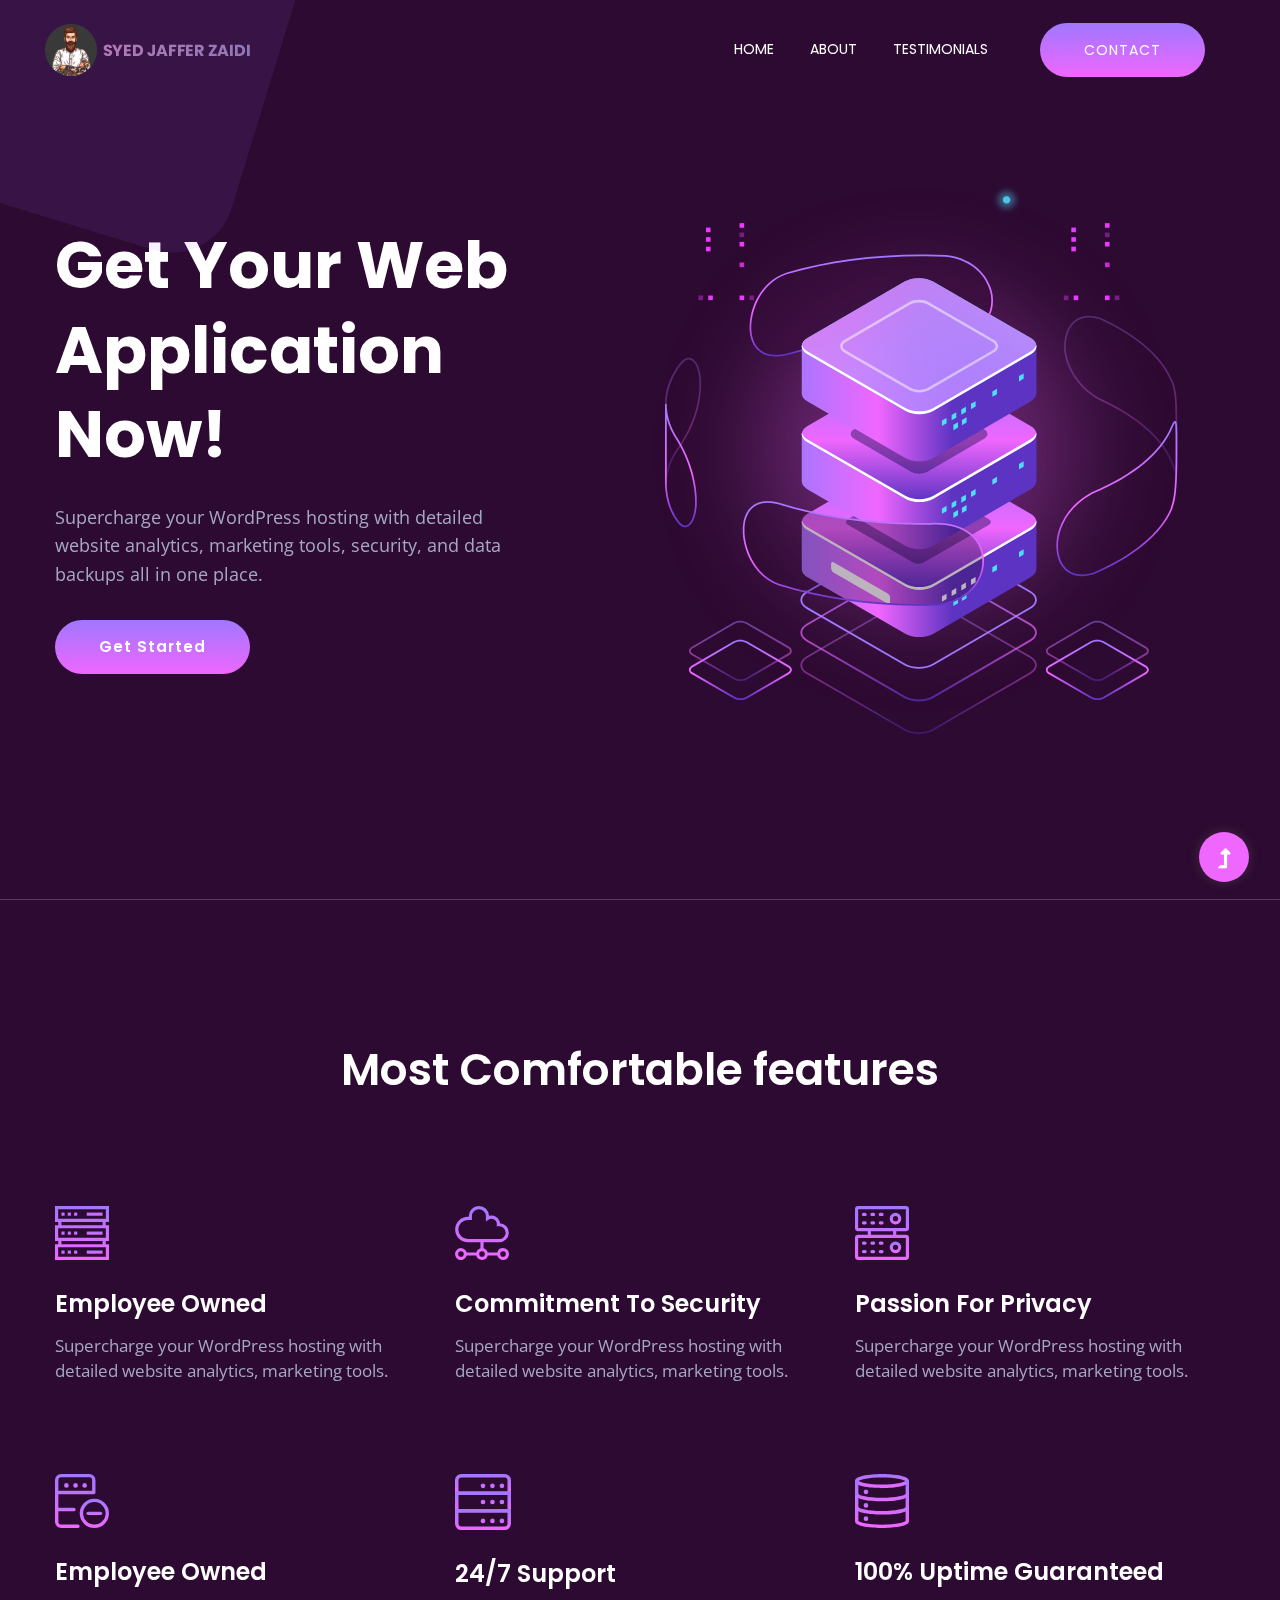
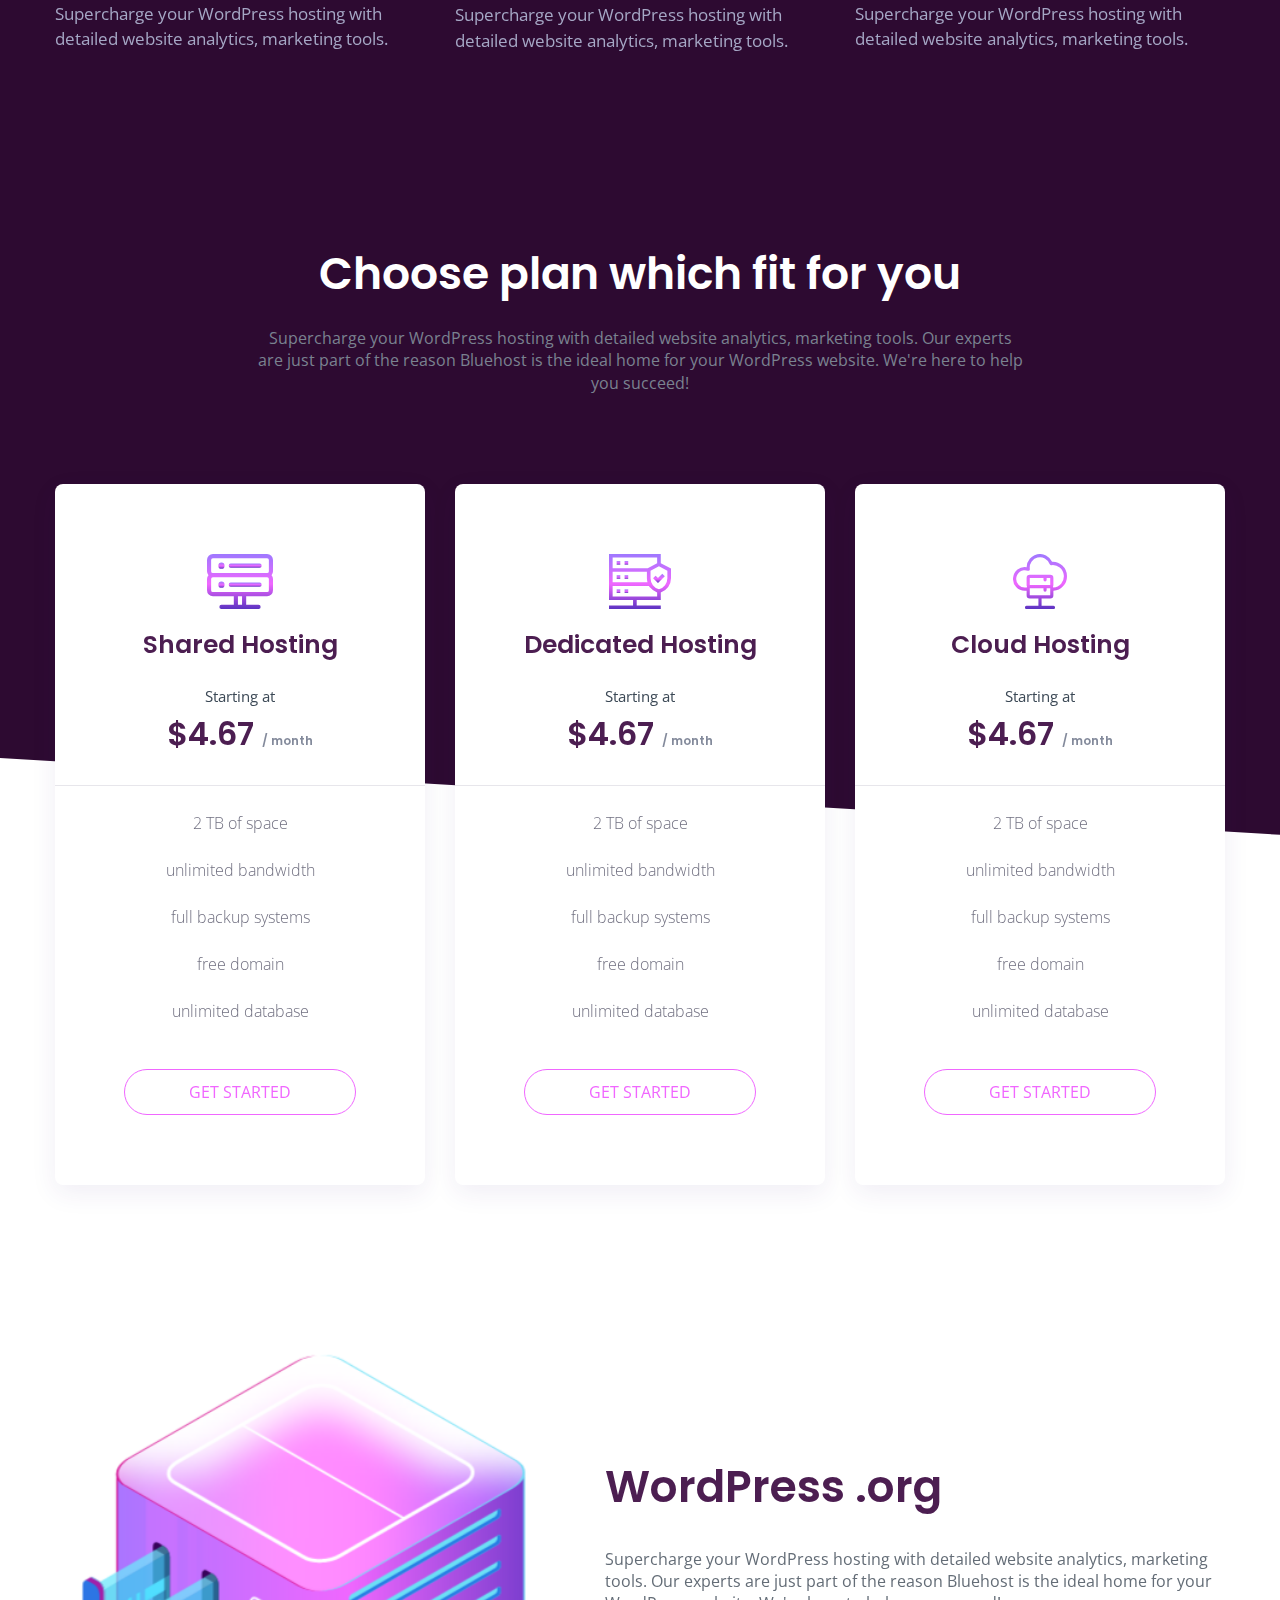
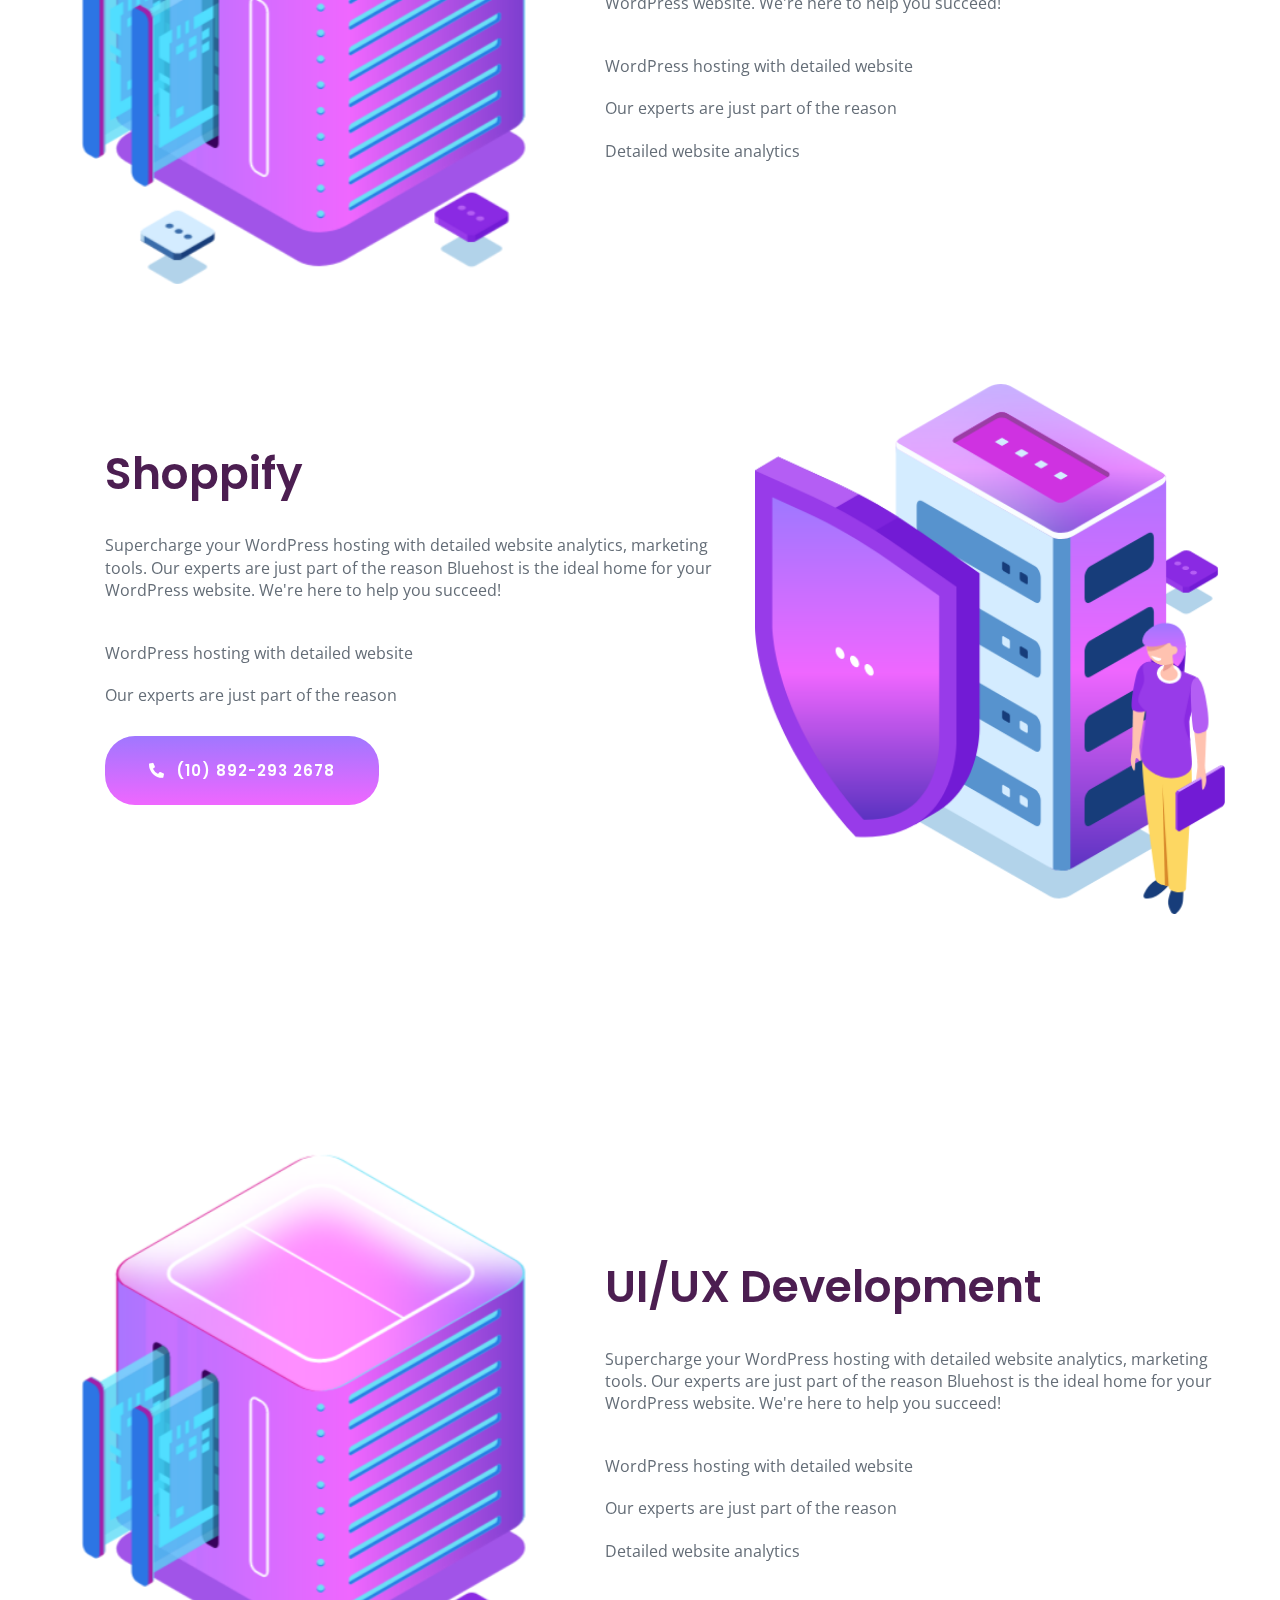
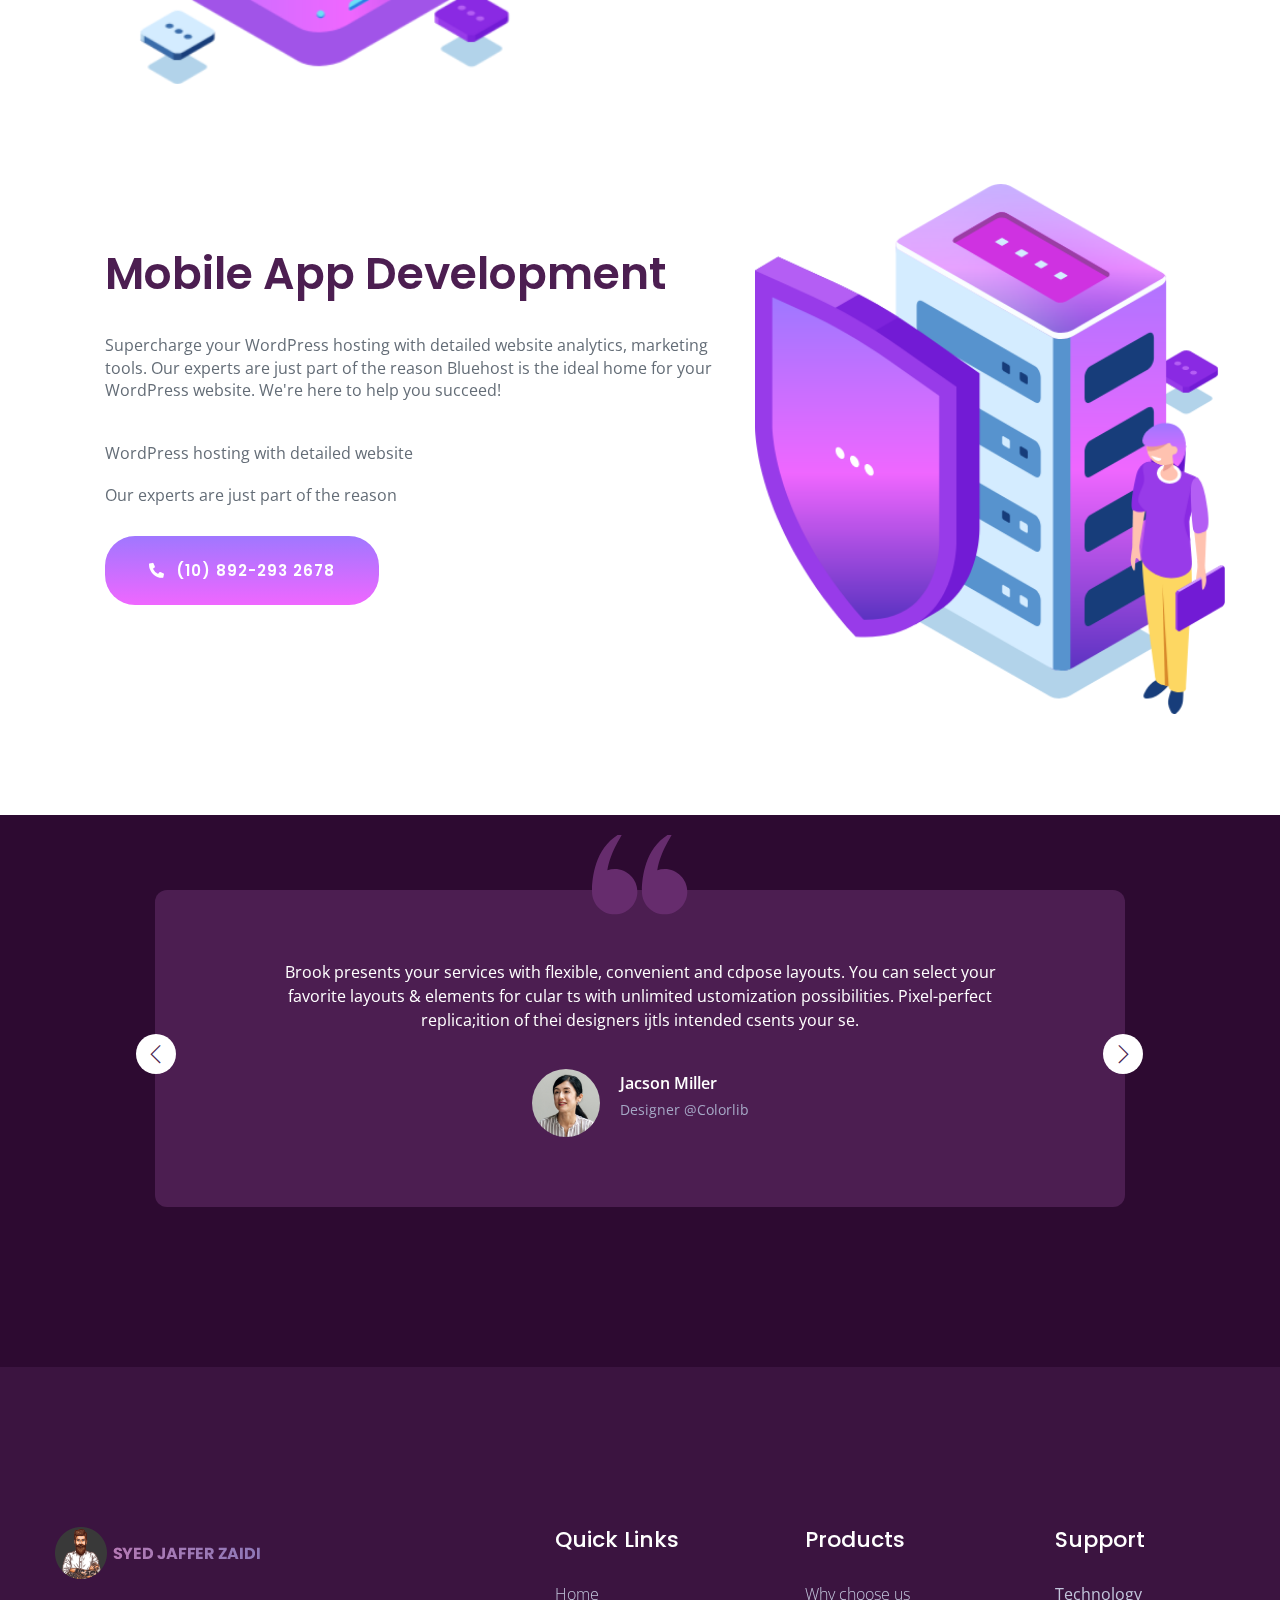
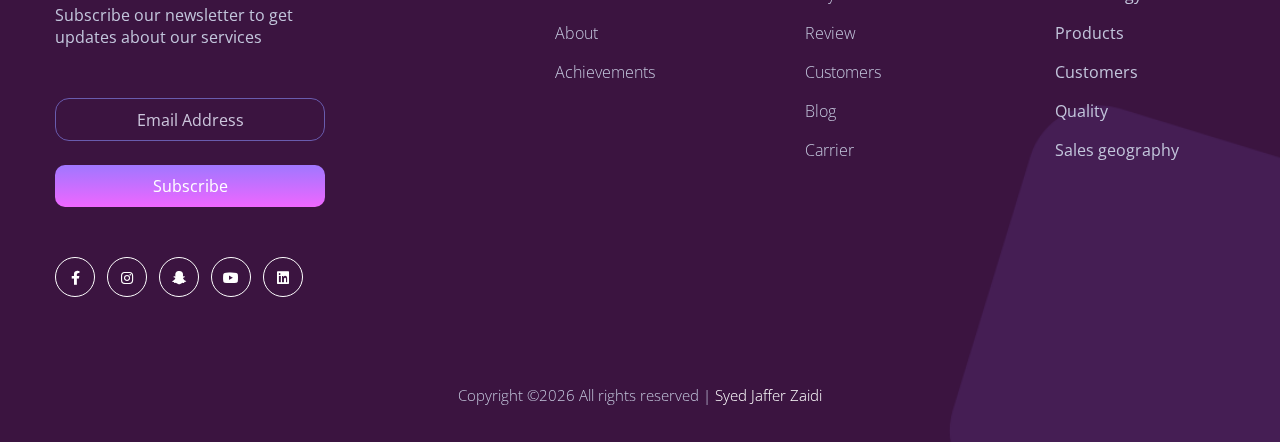
<file: index.html>
<!doctype html>
<html class="no-js" lang="zxx">
<head>
    <meta charset="utf-8">
    <meta http-equiv="x-ua-compatible" content="ie=edge">
    <title> Syed Jaffer Zaidi | Portfolio</title>
    <meta name="description" content="">
    <meta name="viewport" content="width=device-width, initial-scale=1">
    <link rel="manifest" href="site.webmanifest">
    <link rel="shortcut icon" type="image/x-icon" href="assets/img/favicon.ico">

    <!-- CSS here -->
    <link rel="stylesheet" href="assets/css/bootstrap.min.css">
    <link rel="stylesheet" href="assets/css/owl.carousel.min.css">
    <link rel="stylesheet" href="assets/css/slicknav.css">
    <link rel="stylesheet" href="assets/css/flaticon.css">
    <link rel="stylesheet" href="assets/css/progressbar_barfiller.css">
    <link rel="stylesheet" href="assets/css/gijgo.css">
    <link rel="stylesheet" href="assets/css/animate.min.css">
    <link rel="stylesheet" href="assets/css/animated-headline.css">
    <link rel="stylesheet" href="assets/css/magnific-popup.css">
    <link rel="stylesheet" href="assets/css/fontawesome-all.min.css">
    <link rel="stylesheet" href="assets/css/themify-icons.css">
    <link rel="stylesheet" href="assets/css/slick.css">
    <link rel="stylesheet" href="assets/css/nice-select.css">
    <link rel="stylesheet" href="assets/css/style.css">
    
</head>
<body>
    <!-- ? Preloader Start -->
    <div id="preloader-active">
        <div class="preloader d-flex align-items-center justify-content-center">
            <div class="preloader-inner position-relative">
                <div class="preloader-circle"></div>
                <div class="preloader-img pere-text">
                    <img src="assets/img/logo/loder.png" alt="">
                </div>
            </div>
        </div>
    </div>
    <!-- Preloader Start -->
    <header>
        <!-- Header Start -->
        <div class="header-area header-transparent">
            <div class="main-header ">
                <div class="header-bottom  header-sticky">
                    <div class="container-fluid">
                        <div class="row align-items-center">
                            <!-- Logo -->
                            <div class="col-xl-2 col-lg-2">
                                <div class="logo">
                                    <a href="index.html"><img src="assets/img/logo/jaffer.png" alt=""></a>
                                </div>
                            </div>
                            <div class="col-xl-10 col-lg-10">
                                <div class="menu-wrapper d-flex align-items-center justify-content-end">
                                    <!-- Main-menu -->
                                    <div class="main-menu d-none d-lg-block">
                                        <nav>
                                            <ul id="navigation">                                                                                          
                                                <li><a href="index.html">Home</a></li>
                                                <li><a href="#about">About</a></li>
                                                <li><a href="#Testimonials">Testimonials</a></li>
                                                 <!-- Button -->
                                                <li class="button-header margin-left "><a href="contact.html" class="btn">Contact</a></li>
                                               
                                            </ul>
                                        </nav>
                                    </div>
                                </div>
                            </div> 
                            <!-- Mobile Menu -->
                            <div class="col-12">
                                <div class="mobile_menu d-block d-lg-none"></div>
                            </div>
                        </div>
                    </div>
                </div>
            </div>
        </div>
        <!-- Header End -->
    </header>
    <main>
        <!-- Slider Area Start-->
        <div class="slider-area slider-bg ">
            <div class="slider-active">
                <!-- Single Slider -->
                <div class="single-slider d-flex align-items-center slider-height ">
                    <div class="container">
                        <div class="row align-items-center justify-content-between">
                            <div class="col-xl-5 col-lg-5 col-md-9 ">
                                <div class="hero__caption">
                                    
                                    <h1 data-animation="fadeInLeft" data-delay=".6s ">Get Your Web Application Now!</h1>
                                    <p data-animation="fadeInLeft" data-delay=".8s">Supercharge your WordPress hosting with detailed 
                                        website analytics, marketing tools, security, and data 
                                    backups all in one place.</p>
                                    <!-- Slider btn -->
                                    <div class="slider-btns">
                                        <!-- Hero-btn -->
                                        <a data-animation="fadeInLeft" data-delay="1s" href="industries.html" class="btn radius-btn">get started</a>
                                    </div>
                                </div>
                            </div>
                            <div class="col-xl-6 col-lg-6">
                                <div class="hero__img d-none d-lg-block f-right">
                                    <img src="assets/img/hero/hero_right.png" alt="" data-animation="fadeInRight" data-delay="1s">
                                </div>
                            </div>
                        </div>
                    </div>
                </div>      
                <!-- Single Slider -->
                <div class="single-slider d-flex align-items-center slider-height ">
                    <div class="container">
                        <div class="row align-items-center">
                            <div class="col-lg-6 col-md-9 ">
                                <div class="hero__caption">
                                    
                                    <h1 data-animation="fadeInLeft" data-delay=".6s">Get Your Web Application Now!</h1>
                                    <p data-animation="fadeInLeft" data-delay=".8s">Supercharge your WordPress hosting with detailed 
                                        website analytics, marketing tools, security, and data 
                                    backups all in one place.</p>
                                    <!-- Slider btn -->
                                    <div class="slider-btns">
                                        <!-- Hero-btn -->
                                        <a data-animation="fadeInLeft" data-delay="1s" href="industries.html" class="btn radius-btn">get started</a>
                                    </div>
                                </div>
                            </div>
                            <div class="col-lg-6">
                                <div class="hero__img d-none d-lg-block f-right">
                                    <img src="assets/img/hero/hero_right.png" alt="" data-animation="fadeInRight" data-delay="1s">
                                </div>
                            </div>
                        </div>
                    </div>
                </div>      
            </div>
            <!-- Slider Shape -->
            <div class="slider-shape d-none d-lg-block">
                <img class="slider-shape1" src="assets/img/hero/top-left-shape.png" alt="">
            </div>
        </div>
        <!-- Slider Area End -->
            <!--? Team -->
    <section class="team-area section-padding40 section-bg1">
        <div class="container">
            <div class="row justify-content-center">
                <div class="col-xl-12">
                    <div class="section-tittle text-center mb-105">
                        <h2>Most  Comfortable  features</h2>
                    </div>
                </div>
            </div>
            <div class="row">
                <div class="col-lg-4 col-md-4 col-sm-6"">
                    <div class="single-cat">
                        <div class="cat-icon">
                            <img src="assets/img/icon/services1.svg" alt="">
                        </div>
                        <div class="cat-cap">
                            <h5><a href="#">Employee Owned</a></h5>
                            <p>Supercharge your WordPress hosting with detailed website analytics, marketing tools.</p>
                        </div>
                    </div>
                </div>
                <div class="col-lg-4 col-md-4 col-sm-6">
                    <div class="single-cat">
                        <div class="cat-icon">
                            <img src="assets/img/icon/services2.svg" alt="">
                        </div>
                        <div class="cat-cap">
                            <h5><a href="#">Commitment to Security</a></h5>
                            <p>Supercharge your WordPress hosting with detailed website analytics, marketing tools.</p>
                        </div>
                    </div>
                </div>
                <div class="col-lg-4 col-md-4 col-sm-6">
                    <div class="single-cat">
                        <div class="cat-icon">
                            <img src="assets/img/icon/services3.svg" alt="">
                        </div>
                        <div class="cat-cap">
                            <h5><a href="#">Passion for Privacy</a></h5>
                            <p>Supercharge your WordPress hosting with detailed website analytics, marketing tools.</p>
                        </div>
                    </div>
                </div>
                <div class="col-lg-4 col-md-4 col-sm-6">
                    <div class="single-cat">
                        <div class="cat-icon">
                            <img src="assets/img/icon/services4.svg" alt="">
                        </div>
                        <div class="cat-cap">
                            <h5><a href="#">Employee Owned</a></h5>
                            <p>Supercharge your WordPress hosting with detailed website analytics, marketing tools.</p>
                        </div>
                    </div>
                </div>
                <div class="col-lg-4 col-md-4 col-sm-6">
                    <div class="single-cat">
                        <div class="cat-icon">
                            <img src="assets/img/icon/services5.svg" alt="">
                        </div>
                        <div class="cat-cap">
                            <h5><a href="#">24/7 Support</a></h5>
                            <p>Supercharge your WordPress hosting with detailed website analytics, marketing tools.</p>
                        </div>
                    </div>
                </div>
                <div class="col-lg-4 col-md-4 col-sm-6">
                    <div class="single-cat">
                        <div class="cat-icon">
                            <img src="assets/img/icon/services6.svg" alt="">
                        </div>
                        <div class="cat-cap">
                            <h5><a href="#">100% Uptime Guaranteed</a></h5>
                            <p>Supercharge your WordPress hosting with detailed website analytics, marketing tools.</p>
                        </div>
                    </div>
                </div>
            </div>
        </div>
    </section>
    <!-- Services End -->
    <!--? Pricing Card Start -->
    <section class="pricing-card-area fix">
        <div class="container">
            <div class="row justify-content-center">
                <div class="col-xl-8 col-lg-8">
                    <div class="section-tittle text-center mb-90">
                        <h2>Choose plan which fit for you</h2>
                        <p>Supercharge your WordPress hosting with detailed website analytics, marketing tools. Our experts are just part of the reason Bluehost is the ideal home for your WordPress website. We're here to help you succeed!</p>
                    </div>
                </div>
            </div>
            <div class="row">
                <div class="col-xl-4 col-lg-4 col-md-6 col-sm-10">
                    <div class="single-card text-center mb-30">
                        <div class="card-top">
                            <img src="assets/img/icon/price1.svg" alt="">
                            <h4>Shared Hosting</h4>
                            <p>Starting at</p>
                        </div>
                        <div class="card-mid">
                            <h4>$4.67 <span>/ month</span></h4>
                        </div>
                        <div class="card-bottom">
                            <ul>
                                <li>2 TB of space</li>
                                <li>unlimited bandwidth</li>
                                <li>full backup systems</li>
                                <li>free domain</li>
                                <li>unlimited database</li>
                            </ul>
                            <a href="#" class="borders-btn">Get Started</a>
                        </div>
                    </div>
                </div>
                <div class="col-xl-4 col-lg-4 col-md-6 col-sm-10">
                    <div class="single-card text-center mb-30">
                        <div class="card-top">
                            <img src="assets/img/icon/price2.svg" alt="">
                            <h4>Dedicated Hosting</h4>
                            <p>Starting at</p>
                        </div>
                        <div class="card-mid">
                            <h4>$4.67 <span>/ month</span></h4>
                        </div>
                        <div class="card-bottom">
                            <ul>
                                <li>2 TB of space</li>
                                <li>unlimited bandwidth</li>
                                <li>full backup systems</li>
                                <li>free domain</li>
                                <li>unlimited database</li>
                            </ul>
                            <a href="#" class="borders-btn">Get Started</a>
                        </div>
                    </div>
                </div>
                <div class="col-xl-4 col-lg-4 col-md-6 col-sm-10">
                    <div class="single-card text-center mb-30">
                        <div class="card-top">
                            <img src="assets/img/icon/price3.svg" alt="">
                            <h4>Cloud Hosting</h4>
                            <p>Starting at</p>
                        </div>
                        <div class="card-mid">
                            <h4>$4.67 <span>/ month</span></h4>
                        </div>
                        <div class="card-bottom">
                            <ul>
                                <li>2 TB of space</li>
                                <li>unlimited bandwidth</li>
                                <li>full backup systems</li>
                                <li>free domain</li>
                                <li>unlimited database</li>
                            </ul>
                            <a href="#" class="borders-btn">Get Started</a>
                        </div>
                    </div>
                </div>
            </div>
        </div>
    </section>
    <!-- Pricing Card End -->
														   						
    <!--? About-1 Area Start -->
    <div class="about-area1 section-padding40">
        <div id="about" class="container">
            <div class="row align-items-center justify-content-between">
                <div  class="col-xl-5 col-lg-5 col-md-8 col-sm-10">
                    <!-- about-img -->
																		 
                    <div class="about-img ">
                        <img src="assets/img/gallery/about1.png" alt="">
                    </div>
                </div>
                <div class="col-xl-7 col-lg-7 col-md-12">
                    <div class="about-caption ">
                        <!-- Section Tittle -->
                        <div class="section-tittle section-tittle2 mb-30">
                            <h2>WordPress .org</h2>
                        </div>
                        <p class="mb-40">Supercharge your WordPress hosting with detailed website analytics, marketing tools. Our experts are just part of the reason Bluehost is the ideal home for your WordPress website. We're here to help you succeed!</p>
                        <ul>
                            <li>
                                <p>WordPress hosting with detailed website</p>
                            </li>
                            <li>
                                <p>Our experts are just part of the reason</p>
                            </li>
                            <li>
                                <p> Detailed website analytics</p>
                            </li>
                        </ul>
                    </div>
                </div>
            </div>
        </div>
    </div>
    <!-- About-1 Area End -->
    <!--? About-2 Area Start -->
    <div class="about-area1 pb-bottom">
        <div class="container">
            <div class="row align-items-center justify-content-between">
                <div class="col-xl-7 col-lg-7 col-md-12">
                    <div class="about-caption about-caption3 mb-50">
                        <!-- Section Tittle -->
                        <div class="section-tittle section-tittle2 mb-30">
                            <h2>Shoppify</h2>
                        </div>
                        <p class="mb-40">Supercharge your WordPress hosting with detailed website analytics, marketing tools. Our experts are just part of the reason Bluehost is the ideal home for your WordPress website. We're here to help you succeed!</p>
                        <ul class="mb-30">
                            <li>
                                <p>WordPress hosting with detailed website</p>
                            </li>
                            <li>
                                <p>Our experts are just part of the reason</p>
                            </li>
                        </ul>
                        <a href="#" class="btn"><i class="fas fa-phone-alt"></i>(10) 892-293 2678</a>
                    </div>
                </div>
                <div class="col-xl-5 col-lg-5 col-md-8 col-sm-10">
                    <!-- about-img -->
                    <div class="about-img ">
                        <img src="assets/img/gallery/about2.png" alt="">
                    </div>
                </div>
            </div>
        </div>
    </div>
    <!-- About-2 Area End -->
																	   
	    <!--? About-3 Area Start -->
    <div class="about-area1 section-padding40">
        <div class="container">
            <div class="row align-items-center justify-content-between">
                <div class="col-xl-5 col-lg-5 col-md-8 col-sm-10">
                    <!-- about-img -->
                    <div class="about-img ">
                        <img src="assets/img/gallery/about1.png" alt="">
                    </div>
                </div>
                <div class="col-xl-7 col-lg-7 col-md-12">
                    <div class="about-caption ">
                        <!-- Section Tittle -->
                        <div class="section-tittle section-tittle2 mb-30">
                            <h2>UI/UX Development</h2>
                        </div>
                        <p class="mb-40">Supercharge your WordPress hosting with detailed website analytics, marketing tools. Our experts are just part of the reason Bluehost is the ideal home for your WordPress website. We're here to help you succeed!</p>
                        <ul>
                            <li>
                                
                                <p>WordPress hosting with detailed website</p>
                            </li>
                            <li>
                                
                                <p>Our experts are just part of the reason</p>
                            </li>
                            <li>
                                
                                <p> Detailed website analytics</p>
                            </li>
                        </ul>
                    </div>
                </div>
            </div>
        </div>
    </div>
    <!-- About-3 Area End -->	
		
	    <!--? About-4 Area Start -->
    <div class="about-area1 pb-bottom">
        <div class="container">
            <div class="row align-items-center justify-content-between">
                <div class="col-xl-7 col-lg-7 col-md-12">
                    <div class="about-caption about-caption3 mb-50">
                        <!-- Section Tittle -->
                        <div class="section-tittle section-tittle2 mb-30">
                            <h2>Mobile App Development</h2>
                        </div>
                        <p class="mb-40">Supercharge your WordPress hosting with detailed website analytics, marketing tools. Our experts are just part of the reason Bluehost is the ideal home for your WordPress website. We're here to help you succeed!</p>
                        <ul class="mb-30">
                            <li>
                                
                                <p>WordPress hosting with detailed website</p>
                            </li>
                            <li>
                                <p>Our experts are just part of the reason</p>
                            </li>
                        </ul>
                        <a href="#" class="btn"><i class="fas fa-phone-alt"></i>(10) 892-293 2678</a>
                    </div>
                </div>
                <div class="col-xl-5 col-lg-5 col-md-8 col-sm-10">
                    <!-- about-img -->
                    <div class="about-img ">
                        <img src="assets/img/gallery/about2.png" alt="">
                    </div>
                </div>
            </div>
        </div>
    </div>
    <!-- About-4 Area End -->																	   
																		   
        <!--? Testimonial Area Start -->
    <section id="Testimonials" class="testimonial-area section-bg1">    
        <div  class="container" >   
            <div class="testimonial-wrapper">
                <div class="row align-items-center justify-content-center">
                    <div class=" col-lg-10 col-md-12 col-sm-11">
                        <!-- Testimonial Start -->
                        <div class="h1-testimonial-active">
                            <!-- Single Testimonial -->
                            <div class="single-testimonial text-center mt-55">
                                <div class="testimonial-caption">
                                    <img src="assets/img/icon/quotes-sign.png" alt="" class="quotes-sign">
                                    <p>Brook presents your services with flexible, convenient and cdpose layouts. You can select your favorite layouts & elements for cular ts with unlimited ustomization possibilities. Pixel-perfect replica;ition of thei designers ijtls intended csents your se.</p>
                                </div>
                                <!-- founder -->
                                <div class="testimonial-founder d-flex align-items-center justify-content-center">
                                    <div class="founder-img">
                                        <img src="assets/img/icon/testimonial.png" alt="">
                                    </div>
                                    <div class="founder-text">
                                        <span>Jacson Miller</span>
                                        <p>Designer @Colorlib</p>
                                    </div>
                                </div>
                            </div>
                            <!-- Single Testimonial -->
                            <div class="single-testimonial text-center mt-55"">
                                <div class="testimonial-caption">
                                    <img src="assets/img/icon/quotes-sign.png" alt="" class="quotes-sign">
                                    <p>Brook presents your services with flexible, convenient and cdpose layouts. You can select your favorite layouts & elements for cular ts with unlimited ustomization possibilities. Pixel-perfect replica;ition of thei designers ijtls intended csents your se.</p>
                                </div>
                                <!-- founder -->
                                <div class="testimonial-founder d-flex align-items-center justify-content-center">
                                    <div class="founder-img">
                                        <img src="assets/img/icon/testimonial.png" alt="">
                                    </div>
                                    <div class="founder-text">
                                        <span>Jacson Miller</span>
                                        <p>Designer @Colorlib</p>
                                    </div>
                                </div>
                            </div>
                        </div>
                        <!-- Testimonial End -->
                    </div>
                </div>
            </div>
        </div>
    </section>
    <!--? Testimonial Area End -->
</main>
<footer>
    <div class="footer-wrappr " data-background="assets/img/gallery/footer-bg.png">
        <div class="footer-area footer-padding ">
            <div class="container">
                <div class="row d-flex justify-content-between">
                    <div class="col-xl-3 col-lg-4 col-md-6 col-sm-6">
                        <div class="single-footer-caption mb-50">
                            <!-- logo -->
                            <div class="footer-logo mb-25">
                                <a href="index.html"><img src="assets/img/logo/jaffer.png" alt=""></a>
                            </div>
                            <div class="footer-tittle mb-50">
                                <p>Subscribe our newsletter to get updates about our services</p>
                            </div>
                            <!-- Form -->
                            <div class="footer-form">
                                <div id="mc_embed_signup">
                                    <form target="_blank" action="https://spondonit.us12.list-manage.com/subscribe/post?u=1462626880ade1ac87bd9c93a&amp;id=92a4423d01" method="get" class="subscribe_form relative mail_part" novalidate="true">
                                        <input type="email" name="EMAIL" id="newsletter-form-email" placeholder=" Email Address " class="placeholder hide-on-focus" onfocus="this.placeholder = ''" onblur="this.placeholder = 'Your email address'">
                                        <div class="form-icon">
                                            <button type="submit" name="submit" id="newsletter-submit" class="email_icon newsletter-submit button-contactForm">
                                                Subscribe
                                            </button>
                                        </div>
                                        <div class="mt-10 info"></div>
                                    </form>
                                </div>
                            </div>
                            <!-- social -->
                            <div class="footer-social mt-50">
								<a href="https://www.facebook.com/syedjaffer.zaidi"><i class="fab fa-facebook-f"></i></a>
                                <a href="https://www.instagram.com/syed.jaffer.zaidi/"><i class="fab fa-instagram"></i></a>
								<a href="https://accounts.snapchat.com/syedjafferxaidi"><i class="fab fa-snapchat-ghost"></i></a>
								<a href="https://www.youtube.com/channel/UCfSDJ6gYOiZCUPbejfH4mDw"><i class="fab fa-youtube"></i></a>
                                <a href="https://pk.linkedin.com/in/syed-jaffer-zaidi-2bb2a71a3"><i class="fab fa-linkedin"></i></a>
                            </div>
                        </div>
                    </div>
                    <div class="col-xl-1 col-lg-1 col-md-1 col-sm-1"></div>
                    <div class="col-xl-2 col-lg-2 col-md-4 col-sm-5">
                        <div class="single-footer-caption mb-50">
                            <div class="footer-tittle">
                                <h4>Quick Links</h4>
                                <ul>
                                    <li><a href="#">Home</a></li>
                                    <li><a href="#"> About</a></li>
                                    <li><a href="#">Achievements</a></li>
                                   	
                                </ul>
                            </div>
                        </div>
                    </div>
                    <div class="col-xl-2 col-lg-2 col-md-4 col-sm-5">
                        <div class="single-footer-caption mb-50">
                            <div class="footer-tittle">
                                <h4>Products</h4>
                                <ul>
                                    <li><a href="#">Why choose us</a></li>
                                    <li><a href="#"> Review</a></li>
                                    <li><a href="#">Customers</a></li>
                                    <li><a href="#">Blog</a></li>
                                    <li><a href="#">Carrier</a></li>
                                </ul>
                            </div>
                        </div>
                    </div>
                    <div class="col-xl-2 col-lg-2 col-md-4 col-sm-5">
                        <div class="single-footer-caption mb-50">
                            <div class="footer-tittle">
                                <h4>Support</h4>
                                <ul>
                                    <li>Technology</li>
                                    <li>Products</li>
                                    <li>Customers</li>
                                    <li>Quality</li>
                                    <li>Sales geography</li>
                                </ul>
                            </div>
                        </div>
                    </div>
                </div>
            </div>
        </div>
        <!-- footer-bottom area -->
        <div class="footer-bottom-area">
            <div class="container">
                <div class="footer-border">
                    <div class="row">
                        <div class="col-xl-12">
                            <div class="footer-copy-right text-center">
                                <p><!-- Link back to Colorlib can't be removed. Template is licensed under CC BY 3.0. -->
                                  Copyright &copy;<script>document.write(new Date().getFullYear());</script> All rights reserved | <a href="https://www.instagram.com/syed.jaffer.zaidi/" target="_blank">Syed Jaffer Zaidi</a>
                                  <!-- Link back to Colorlib can't be removed. Template is licensed under CC BY 3.0. --></p>

                              </div>
                          </div>
                      </div>
                  </div>
              </div>
          </div>
      </div>
  </footer>
  <!-- Scroll Up -->
  <div id="back-top" >
    <a title="Go to Top" href="#"> <i class="fas fa-level-up-alt"></i></a>
</div>

<!-- JS here -->

<script src="./assets/js/vendor/modernizr-3.5.0.min.js"></script>
<!-- Jquery, Popper, Bootstrap -->
<script src="./assets/js/vendor/jquery-1.12.4.min.js"></script>
<script src="./assets/js/popper.min.js"></script>
<script src="./assets/js/bootstrap.min.js"></script>
<!-- Jquery Mobile Menu -->
<script src="./assets/js/jquery.slicknav.min.js"></script>

<!-- Jquery Slick , Owl-Carousel Plugins -->
<script src="./assets/js/owl.carousel.min.js"></script>
<script src="./assets/js/slick.min.js"></script>
<!-- One Page, Animated-HeadLin -->
<script src="./assets/js/wow.min.js"></script>
<script src="./assets/js/animated.headline.js"></script>
<script src="./assets/js/jquery.magnific-popup.js"></script>

<!-- Date Picker -->
<script src="./assets/js/gijgo.min.js"></script>

<!-- Video bg -->
<script src="./assets/js/jquery.vide.js"></script>

<!-- Nice-select, sticky -->
<script src="./assets/js/jquery.nice-select.min.js"></script>
<script src="./assets/js/jquery.sticky.js"></script>
<!-- Progress -->
<script src="./assets/js/jquery.barfiller.js"></script>

<!-- counter , waypoint,Hover Direction -->
<script src="./assets/js/jquery.counterup.min.js"></script>
<script src="./assets/js/waypoints.min.js"></script>
<script src="./assets/js/jquery.countdown.min.js"></script>
<script src="./assets/js/hover-direction-snake.min.js"></script>

<!-- contact js -->
<script src="./assets/js/contact.js"></script>
<script src="./assets/js/jquery.form.js"></script>
<script src="./assets/js/jquery.validate.min.js"></script>
<script src="./assets/js/mail-script.js"></script>
<script src="./assets/js/jquery.ajaxchimp.min.js"></script>

<!-- Jquery Plugins, main Jquery -->	
<script src="./assets/js/plugins.js"></script>
<script src="./assets/js/main.js"></script>

</body>
</html>
</file>
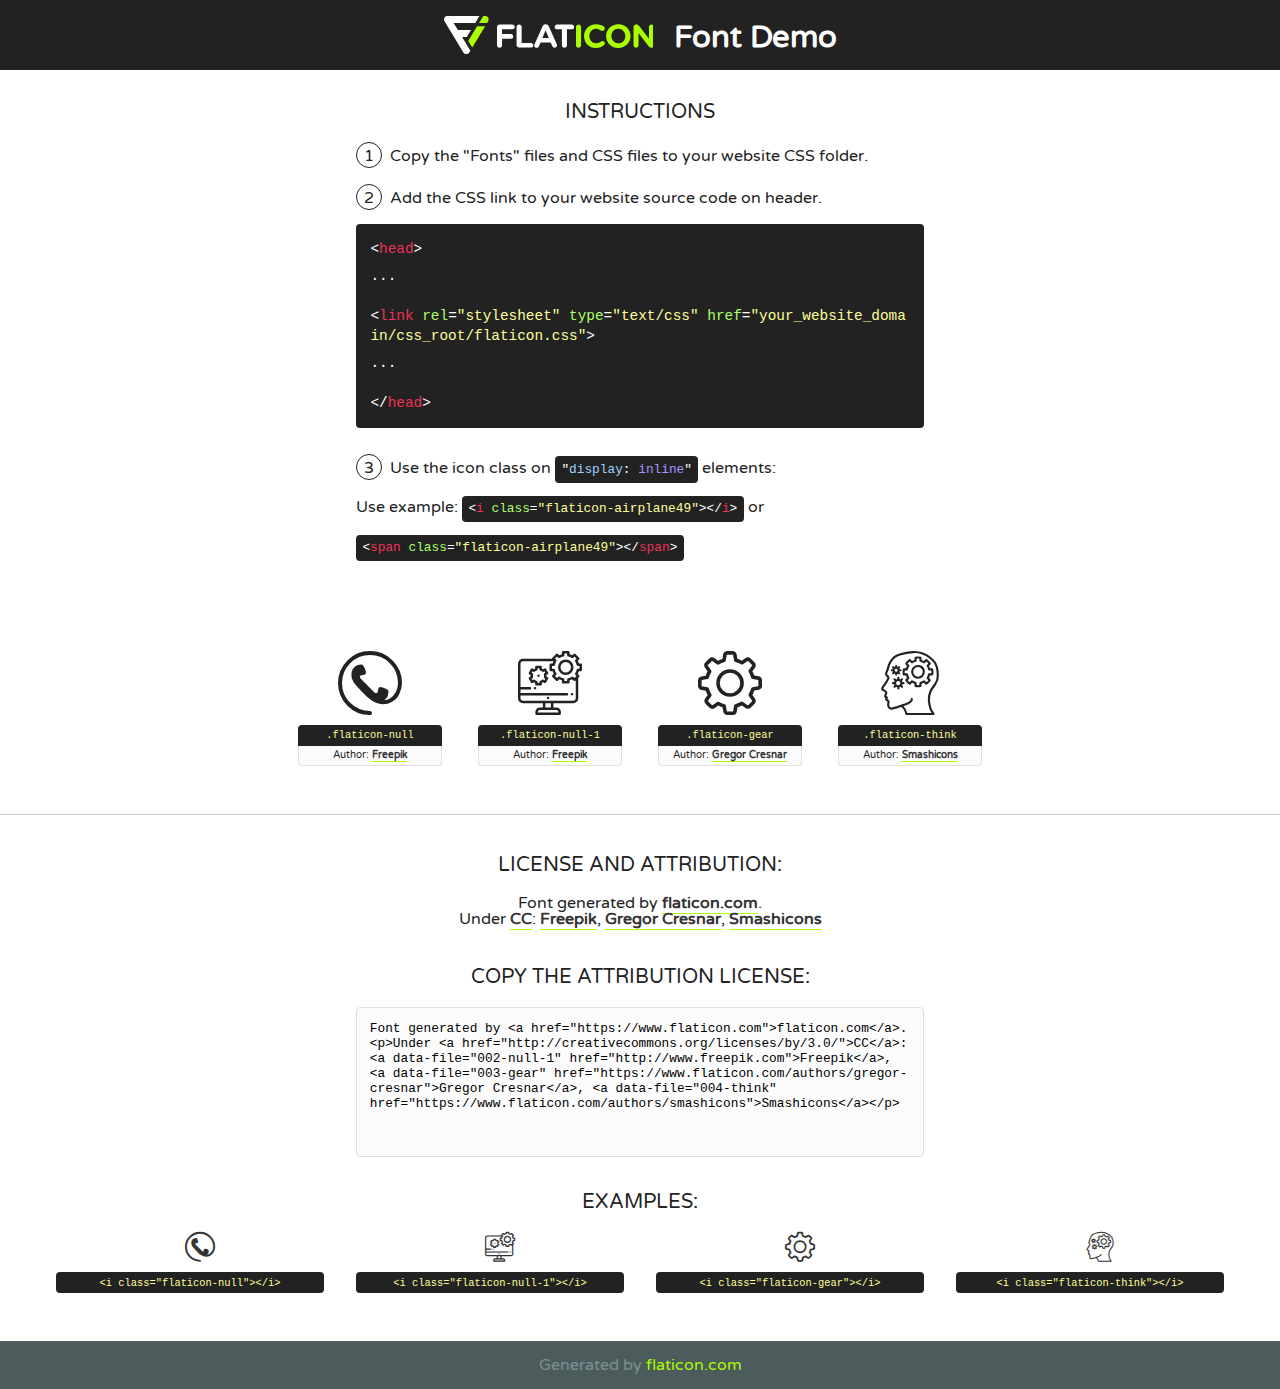
<file: assets/fonts/flaticon.html>
<!DOCTYPE html>
<!--
  Flaticon icon font: Flaticon
  Creation date: 02/06/2020 05:24
-->
<html>
<!DOCTYPE html>
<html>

<head>
    <title>Flaticon WebFont</title>
    <link href="http://fonts.googleapis.com/css?family=Varela+Round" rel="stylesheet" type="text/css" />
    <link rel="stylesheet" type="text/css" href="flaticon.css">
    <meta charset="UTF-8">
    <style>
    html, body, div, span, applet, object, iframe,
    h1, h2, h3, h4, h5, h6, p, blockquote, pre,
    a, abbr, acronym, address, big, cite, code,
    del, dfn, em, img, ins, kbd, q, s, samp,
    small, strike, strong, sub, sup, tt, var,
    b, u, i, center,
    dl, dt, dd, ol, ul, li,
    fieldset, form, label, legend,
    table, caption, tbody, tfoot, thead, tr, th, td,
    article, aside, canvas, details, embed, 
    figure, figcaption, footer, header, hgroup, 
    menu, nav, output, ruby, section, summary,
    time, mark, audio, video {
        margin: 0;
        padding: 0;
        border: 0;
        font-size: 100%;
        font: inherit;
        vertical-align: baseline;
    }
    /* HTML5 display-role reset for older browsers */
    article, aside, details, figcaption, figure, 
    footer, header, hgroup, menu, nav, section {
        display: block;
    }
    body {
        line-height: 1;
    }
    ol, ul {
        list-style: none;
    }
    blockquote, q {
        quotes: none;
    }
    blockquote:before, blockquote:after,
    q:before, q:after {
        content: '';
        content: none;
    }
    table {
        border-collapse: collapse;
        border-spacing: 0;
    }
    body {
        font-family: 'Varela Round', Helvetica, Arial, sans-serif;
        font-size: 16px;
        color: #222;
    }
    a {
        color: #333;
        border-bottom: 1px solid #a9fd00;
        font-weight: bold;
        text-decoration: none;
    }
    * {
        -moz-box-sizing: border-box;
        -webkit-box-sizing: border-box;
        box-sizing: border-box;
        margin: 0;
        padding: 0;
    }
    [class^="flaticon-"]:before, [class*=" flaticon-"]:before, [class^="flaticon-"]:after, [class*=" flaticon-"]:after {
        font-family: Flaticon;
        font-size: 30px;
        font-style: normal;
        margin-left: 20px;
        color: #333;
    }
    .wrapper {
        max-width: 600px;
        margin: auto;
        padding: 0 1em;
    }
    .title {
        font-size: 1.25em;
        text-align: center;
        margin-bottom: 1em;
        text-transform: uppercase;
    }
    header {
        text-align: center;
        background-color: #222;
        color: #fff;
        padding: 1em;
    }
    header .logo {
        width: 210px;
        height: 38px;
        display: inline-block;
        vertical-align: middle;
        margin-right: 1em;
        border: none;
    }
    header strong {
        font-size: 1.95em;
        font-weight: bold;
        vertical-align: middle;
        margin-top: 5px;
        display: inline-block;
    }
    .demo {
        margin: 2em auto;
        line-height: 1.25em;
    }
    .demo ul li {
        margin-bottom: 1em;
    }
    .demo ul li .num {
        color: #222;
        border-radius: 20px;
        display: inline-block;
        width: 26px;
        padding: 3px;
        height: 26px;
        text-align: center;
        margin-right: 0.5em;
        border: 1px solid #222;
    }
    .demo ul li code {
        background-color: #222;
        border-radius: 4px;
        padding: 0.25em 0.5em;
        display: inline-block;
        color: #fff;
        font-family: Consolas,Monaco,Lucida Console,Liberation Mono,DejaVu Sans Mono,Bitstream Vera Sans Mono,Courier New, monospace;
        font-weight: lighter;
        margin-top: 1em;
        font-size: 0.8em;
        word-break: break-all;
    }
    .demo ul li code.big {
        padding: 1em;
        font-size: 0.9em;
    }
    .demo ul li code .red {
        color: #EF3159;
    }
    .demo ul li code .green {
        color: #ACFF65;
    }
    .demo ul li code .yellow {
        color: #FFFF99;
    }
    .demo ul li code .blue {
        color: #99D3FF;
    }
    .demo ul li code .purple {
        color: #A295FF;
    }
    .demo ul li code .dots {
        margin-top: 0.5em;
        display: block;
    }
    #glyphs {
        border-bottom: 1px solid #ccc;
        padding: 2em 0;
        text-align: center;
    }
    .glyph {
        display: inline-block;
        width: 9em;
        margin: 1em;
        text-align: center;
        vertical-align: top;
        background: #FFF;
    }
    .glyph .glyph-icon {
        padding: 10px;
        display: block;
        font-family:"Flaticon";
        font-size: 64px;
        line-height: 1;
    }
    .glyph .glyph-icon:before {
        font-size: 64px;
        color: #222;
        margin-left: 0;
    }
    .class-name {
        font-size: 0.65em;
        background-color: #222;
        color: #fff;
        border-radius: 4px 4px 0 0;
        padding: 0.5em;
        color: #FFFF99;
        font-family: Consolas,Monaco,Lucida Console,Liberation Mono,DejaVu Sans Mono,Bitstream Vera Sans Mono,Courier New, monospace;
    }
    .author-name {
        font-size: 0.6em;
        background-color: #fcfcfd;
        border: 1px solid #DEDEE4;
        border-top: 0;
        border-radius: 0 0 4px 4px;
        padding: 0.5em;
    }
    .class-name:last-child {
        font-size: 10px;
        color:#888;
    }
    .class-name:last-child a {
        font-size: 10px;
        color:#555;
    }
    .class-name:last-child a:hover {
        color:#a9fd00;
    }
    .glyph > input {
        display: block;
        width: 100px;
        margin: 5px auto;
        text-align: center;
        font-size: 12px;
        cursor: text;
    }
    .glyph > input.icon-input {
        font-family:"Flaticon";
        font-size: 16px;
        margin-bottom: 10px;
    }
    .attribution .title {
        margin-top: 2em;
    }
    .attribution textarea {
        background-color: #fcfcfd;
        padding: 1em;
        border: none;
        box-shadow: none;
        border: 1px solid #DEDEE4;
        border-radius: 4px;
        resize: none;
        width: 100%;
        height: 150px;
        font-size: 0.8em;
        font-family: Consolas,Monaco,Lucida Console,Liberation Mono,DejaVu Sans Mono,Bitstream Vera Sans Mono,Courier New, monospace;
        -webkit-appearance: none;
    }
    .iconsuse {
        margin: 2em auto;
        text-align: center;
        max-width: 1200px;
    }
    .iconsuse:after {
        content: '';
        display: table;
        clear: both;
    }
    .iconsuse .image {
        float: left;
        width: 25%;
        padding: 0 1em;
    }
    .iconsuse .image p {
        margin-bottom: 1em;
    }
    .iconsuse .image span {
        display: block;
        font-size: 0.65em;
        background-color: #222;
        color: #fff;
        border-radius: 4px;
        padding: 0.5em;
        color: #FFFF99;
        margin-top: 1em;
        font-family: Consolas,Monaco,Lucida Console,Liberation Mono,DejaVu Sans Mono,Bitstream Vera Sans Mono,Courier New, monospace;
    }
    #footer {
        text-align: center;
        background-color: #4C5B5C;
        color: #7c9192;
        padding: 1em;
    }
    #footer a {
        border: none;
        color: #a9fd00;
        font-weight: normal;
    }
    @media (max-width: 960px) {
        .iconsuse .image {
            width: 50%;
        }
    }
    @media (max-width: 560px) {
        .iconsuse .image {
            width: 100%;
        }
    }
    </style>
</head>

<body class="characters-off">

    <header>
        <a href="https://www.flaticon.com" target="_blank" class="logo">
            <svg version="1.1" xmlns="http://www.w3.org/2000/svg" xmlns:xlink="http://www.w3.org/1999/xlink" xmlns:a="http://ns.adobe.com/AdobeSVGViewerExtensions/3.0/" viewBox="0 0 560.875 102.036" enable-background="new 0 0 560.875 102.036" xml:space="preserve">
                <defs>
                </defs>
                <g>
                    <g class="letters">
                        <path fill="#ffffff" d="M141.596,29.675c0-3.777,2.985-6.767,6.764-6.767h34.438c3.426,0,6.15,2.728,6.15,6.15
                        c0,3.43-2.724,6.149-6.15,6.149h-27.674v13.091h23.719c3.429,0,6.151,2.724,6.151,6.15c0,3.43-2.723,6.149-6.151,6.149h-23.719
                        v17.574c0,3.773-2.986,6.761-6.764,6.761c-3.779,0-6.764-2.989-6.764-6.761V29.675z"></path>
                        <path fill="#ffffff" d="M193.844,29.149c0-3.781,2.985-6.767,6.764-6.767c3.776,0,6.763,2.985,6.763,6.767v42.957h25.039
                        c3.426,0,6.149,2.726,6.149,6.153c0,3.425-2.723,6.15-6.149,6.15h-31.802c-3.779,0-6.764-2.986-6.764-6.768V29.149z"></path>
                        <path fill="#ffffff" d="M241.891,75.71l21.438-48.407c1.492-3.341,4.215-5.357,7.906-5.357h0.792
                        c3.686,0,6.323,2.017,7.815,5.357l21.439,48.407c0.436,0.967,0.701,1.845,0.701,2.723c0,3.602-2.809,6.501-6.414,6.501
                        c-3.161,0-5.269-1.845-6.499-4.655l-4.132-9.661h-27.059l-4.301,10.102c-1.144,2.631-3.426,4.214-6.237,4.214
                        c-3.517,0-6.24-2.81-6.24-6.325C241.1,77.64,241.451,76.677,241.891,75.71z M279.932,58.666l-8.521-20.297l-8.526,20.297H279.932
                        z"></path>
                        <path fill="#ffffff" d="M314.864,35.387H301.86c-3.429,0-6.239-2.813-6.239-6.238c0-3.429,2.811-6.24,6.239-6.24h39.533
                        c3.426,0,6.237,2.811,6.237,6.24c0,3.425-2.811,6.238-6.237,6.238h-13.001v42.785c0,3.773-2.99,6.761-6.764,6.761
                        c-3.779,0-6.764-2.989-6.764-6.761V35.387z"></path>
                        <path fill="#A9FD00" d="M352.615,29.149c0-3.781,2.985-6.767,6.767-6.767c3.774,0,6.761,2.985,6.761,6.767v49.024
                        c0,3.773-2.987,6.761-6.761,6.761c-3.781,0-6.767-2.989-6.767-6.761V29.149z"></path>
                        <path fill="#A9FD00" d="M374.132,53.836v-0.179c0-17.481,13.178-31.801,32.065-31.801c9.22,0,15.459,2.458,20.557,6.238
                        c1.402,1.054,2.637,2.985,2.637,5.357c0,3.692-2.985,6.59-6.681,6.59c-1.845,0-3.071-0.702-4.044-1.319
                        c-3.776-2.813-7.729-4.393-12.562-4.393c-10.364,0-17.831,8.611-17.831,19.154v0.173c0,10.542,7.291,19.329,17.831,19.329
                        c5.715,0,9.492-1.756,13.359-4.834c1.049-0.874,2.458-1.491,4.039-1.491c3.429,0,6.325,2.813,6.325,6.236
                        c0,2.106-1.056,3.78-2.282,4.834c-5.539,4.834-12.036,7.733-21.878,7.733C387.572,85.464,374.132,71.493,374.132,53.836z"></path>
                        <path fill="#A9FD00" d="M433.009,53.836v-0.179c0-17.481,13.79-31.801,32.766-31.801c18.981,0,32.592,14.143,32.592,31.628v0.173
                        c0,17.483-13.785,31.807-32.769,31.807C446.625,85.464,433.009,71.32,433.009,53.836z M484.224,53.836v-0.179
                        c0-10.539-7.725-19.326-18.626-19.326c-10.893,0-18.449,8.611-18.449,19.154v0.173c0,10.542,7.73,19.329,18.626,19.329
                        C476.676,72.986,484.224,64.378,484.224,53.836z"></path>
                        <path fill="#A9FD00" d="M506.233,29.321c0-3.774,2.99-6.763,6.767-6.763h1.401c3.252,0,5.183,1.583,7.029,3.953l26.093,34.265
                        V29.059c0-3.692,2.99-6.677,6.681-6.677c3.683,0,6.671,2.985,6.671,6.677v48.934c0,3.78-2.987,6.765-6.764,6.765h-0.436
                        c-3.257,0-5.188-1.581-7.034-3.953l-27.056-35.492v32.944c0,3.687-2.985,6.676-6.678,6.676c-3.683,0-6.673-2.989-6.673-6.676
                        V29.321z"></path>
                    </g>
                    <g class="insignia">
                        <path fill="#ffffff" d="M48.372,56.137h12.517l11.156-18.537H37.186L25.688,18.539h57.825L94.668,0H9.271
                        C5.925,0,2.842,1.801,1.198,4.716c-1.644,2.907-1.593,6.482,0.134,9.343l50.38,83.501c1.678,2.781,4.689,4.476,7.938,4.476
                        c3.246,0,6.257-1.695,7.935-4.476l2.898-4.804L48.372,56.137z"></path>
                        <g class="i">
                            <path fill="#A9FD00" d="M93.575,18.539h0.031v0.004l21.652,0.004l2.705-4.488c1.727-2.861,1.778-6.436,0.133-9.343
                            C116.454,1.801,113.371,0,110.026,0h-5.294L93.575,18.539z"></path>
                            <polygon fill="#A9FD00" points="88.291,27.356 64.725,66.486 75.519,84.404 109.942,27.356"></polygon>
                        </g>
                    </g>
                </g>
            </svg>
        </a>
        <strong>Font Demo</strong>
    </header>


    <section class="demo wrapper">

        <p class="title">Instructions</p>

        <ul>
            <li>
                <span class="num">1</span>Copy the "Fonts" files and CSS files to your website CSS folder.
            </li>
            <li>
                <span class="num">2</span>Add the CSS link to your website source code on header.
                <code class="big">
                    &lt;<span class="red">head</span>&gt;
                    <br/><span class="dots">...</span>
                    <br/>&lt;<span class="red">link</span> <span class="green">rel</span>=<span class="yellow">"stylesheet"</span> <span class="green">type</span>=<span class="yellow">"text/css"</span> <span class="green">href</span>=<span class="yellow">"your_website_domain/css_root/flaticon.css"</span>&gt;
                    <br/><span class="dots">...</span>
                    <br/>&lt;/<span class="red">head</span>&gt;
                </code>
            </li>

            <li>
                <p>
                    <span class="num">3</span>Use the icon class on <code>"<span class="blue">display</span>:<span class="purple"> inline</span>"</code> elements:
                    <br />
                    Use example: <code>&lt;<span class="red">i</span> <span class="green">class</span>=<span class="yellow">&quot;flaticon-airplane49&quot;</span>&gt;&lt;/<span class="red">i</span>&gt;</code> or <code>&lt;<span class="red">span</span> <span class="green">class</span>=<span class="yellow">&quot;flaticon-airplane49&quot;</span>&gt;&lt;/<span class="red">span</span>&gt;</code>
            </li>
        </ul>

    </section>




   <section id="glyphs">          
    
      
        <div class="glyph"><div class="glyph-icon flaticon-null"></div>
            <div class="class-name">.flaticon-null</div>
            <div class="author-name">Author: <a data-file="001-null" href="http://www.freepik.com">Freepik</a> </div> 
        </div>        
        
        <div class="glyph"><div class="glyph-icon flaticon-null-1"></div>
            <div class="class-name">.flaticon-null-1</div>
            <div class="author-name">Author: <a data-file="002-null-1" href="http://www.freepik.com">Freepik</a> </div> 
        </div>        
        
        <div class="glyph"><div class="glyph-icon flaticon-gear"></div>
            <div class="class-name">.flaticon-gear</div>
            <div class="author-name">Author: <a data-file="003-gear" href="https://www.flaticon.com/authors/gregor-cresnar">Gregor Cresnar</a> </div> 
        </div>        
        
        <div class="glyph"><div class="glyph-icon flaticon-think"></div>
            <div class="class-name">.flaticon-think</div>
            <div class="author-name">Author: <a data-file="004-think" href="https://www.flaticon.com/authors/smashicons">Smashicons</a> </div> 
        </div>        
        

    </section>



    <section class="attribution wrapper"   style="text-align:center;">

      <div class="title">License and attribution:</div><div class="attrDiv">Font generated by <a href="https://www.flaticon.com">flaticon.com</a>. <div><p>Under <a href="http://creativecommons.org/licenses/by/3.0/">CC</a>: <a data-file="002-null-1" href="http://www.freepik.com">Freepik</a>, <a data-file="003-gear" href="https://www.flaticon.com/authors/gregor-cresnar">Gregor Cresnar</a>, <a data-file="004-think" href="https://www.flaticon.com/authors/smashicons">Smashicons</a></p>  </div>
      </div>
      <div class="title">Copy the Attribution License:</div>

    <textarea onclick="this.focus();this.select();">Font generated by &lt;a href=&quot;https://www.flaticon.com&quot;&gt;flaticon.com&lt;/a&gt;. <p>Under <a href="http://creativecommons.org/licenses/by/3.0/">CC</a>: <a data-file="002-null-1" href="http://www.freepik.com">Freepik</a>, <a data-file="003-gear" href="https://www.flaticon.com/authors/gregor-cresnar">Gregor Cresnar</a>, <a data-file="004-think" href="https://www.flaticon.com/authors/smashicons">Smashicons</a></p>  
     </textarea>

    </section>

    <section class="iconsuse">

          <div class="title">Examples:</div>            
             
            <div class="image">
                <p>
                    <i class="glyph-icon flaticon-null"></i> 
                    <span>&lt;i class=&quot;flaticon-null&quot;&gt;&lt;/i&gt;</span>
                </p>
            </div>
            
            <div class="image">
                <p>
                    <i class="glyph-icon flaticon-null-1"></i> 
                    <span>&lt;i class=&quot;flaticon-null-1&quot;&gt;&lt;/i&gt;</span>
                </p>
            </div>
            
            <div class="image">
                <p>
                    <i class="glyph-icon flaticon-gear"></i> 
                    <span>&lt;i class=&quot;flaticon-gear&quot;&gt;&lt;/i&gt;</span>
                </p>
            </div>
            
            <div class="image">
                <p>
                    <i class="glyph-icon flaticon-think"></i> 
                    <span>&lt;i class=&quot;flaticon-think&quot;&gt;&lt;/i&gt;</span>
                </p>
            </div>
                       
        </div>
                            
    </section>

<div id="footer">
    <div>Generated by <a href="https://www.flaticon.com">flaticon.com</a>
    </div>
</div>



</body>
</html>
</file>
<file: assets/css/flaticon.css>
/*
  	Flaticon icon font: Flaticon
  	Creation date: 03/06/2020 12:20
  	*/

@font-face {
  font-family: "Flaticon";
  src: url("../fonts/Flaticon.eot");
  src: url("../fonts/Flaticon.eot?#iefix") format("embedded-opentype"),
       url("../fonts/Flaticon.woff2") format("woff2"),
       url("../fonts/Flaticon.woff") format("woff"),
       url("../fonts/Flaticon.ttf") format("truetype"),
       url("../fonts/Flaticon.svg#Flaticon") format("svg");
  font-weight: normal;
  font-style: normal;
}

@media screen and (-webkit-min-device-pixel-ratio:0) {
  @font-face {
    font-family: "Flaticon";
    src: url("../fonts/Flaticon.svg#Flaticon") format("svg");
  }
}

[class^="flaticon-"]:before, [class*=" flaticon-"]:before,
[class^="flaticon-"]:after, [class*=" flaticon-"]:after {   
  font-family: Flaticon;
font-style: normal;
}

.flaticon-null:before { content: "\f100"; }
.flaticon-null-1:before { content: "\f101"; }
.flaticon-null-2:before { content: "\f102"; }
.flaticon-null-3:before { content: "\f103"; }
</file>
<file: assets/css/progressbar_barfiller.css>
/* Custom Code skills */
.single-skill{
  display: flex;
}

.single-skill span {
	color: #79838b;
	font-size: 13px;
	font-weight: 300;
	letter-spacing: 0;
	margin-bottom: 14px;
	display: block;
}
.single-skill .bar-progress {
	width: 100%;
}
.single-skill .bar-title {
  width: 20%;
  margin-bottom: 19px;
}

.skills-content {
  padding-top: 200px;
  padding-left: 70px;
}

.skills-shape-bg {
  height: 651px;
  width: 868px;
  position: absolute;
  content: "";
  border: 2px solid #4d4d4d;
  left: 40%;
  top: 255px;
}

.skills-shape-bg::before {
  position: absolute;
  content: "";
  height: 465px;
  width: 300px;
  border: 2px solid #4d4d4d;
  left: -35%;
  top: 50%;
  transform: translateY(-50%);
  border-right: 0;
}



/* Default */
.barfiller {
	width: 100%;
	height: 10px;
	background: #f6f9fc;
  position: relative;
  border-radius: 5px;
}

.barfiller .fill {
  display: block;
  position: relative;
  width: 0px;
  height: 100%;
  background: #333;
  z-index: 1;
  border-radius: 5px;
}

.barfiller .tipWrap { display: none; }

.barfiller .tip {
  margin-top: -28px;
  padding: 2px 4px;
  font-size: 16px;
  color: #09cc7f;
  left: 0px;
  position: absolute;
  z-index: 2;
  background: transparent;
  font-weight: 800;
}

.barfiller .tip:after {
  border: solid;
  border-color: rgba(0,0,0,.8) transparent;
  border-width: 6px 6px 0 6px;
  content: "";
  display: block;
  position: absolute;
  left: 9px;
  top: 100%;
  z-index: 9;
  display: none;
  
}
</file>
<file: assets/css/gijgo.css>
.gj-button {
    background-color: #f5f5f5;
    border: 1px solid #ddd;
    color: #000;
    border-radius: 3px;
    padding: 6px 10px;
    cursor: pointer;
}

.gj-unselectable {
    -webkit-touch-callout: none;
    -webkit-user-select: none;
    -khtml-user-select: none;
    -moz-user-select: none;
    -ms-user-select: none;
    user-select: none;
}

.gj-row {
    display: -webkit-box;
    display: -ms-flexbox;
    display: flex;
    -ms-flex-wrap: wrap;
    flex-wrap: wrap;
}

.gj-margin-left-5 {
    margin-left: 5px;
}

.gj-margin-left-10 {
    margin-left: 10px;
}

.gj-width-full {
    width: 100%;
}

.gj-cursor-pointer {
    cursor: pointer;
}

.gj-text-align-center {
    text-align: center;
}

.gj-font-size-16 {
    font-size: 16px;
}

.gj-hidden {
    display: none;
}

/** Material Design */
.gj-button-md {
    background: 0 0;
    border: none;
    border-radius: 2px;
    color: rgba(0, 0, 0, 0.87);
    position: relative;
    height: 36px;
    margin: 0;
    min-width: 64px;
    padding: 0 16px;
    display: inline-block;
    font-family: "Roboto","Helvetica","Arial",sans-serif;
    font-size: 1rem;
    font-weight: 500;
    text-transform: uppercase;
    letter-spacing: 0;
    overflow: hidden;
    will-change: box-shadow;
    transition: box-shadow .2s cubic-bezier(.4,0,1,1),background-color .2s cubic-bezier(.4,0,.2,1),color .2s cubic-bezier(.4,0,.2,1);
    outline: none;
    cursor: pointer;
    text-decoration: none;
    text-align: center;
    line-height: 36px;
    vertical-align: middle;
    overflow: hidden;
    -webkit-user-select: none;
    -moz-user-select: none;
    -ms-user-select: none;
    user-select: none;
}

.gj-button-md:hover {
    background-color: rgba(158,158,158,.2);
}

.gj-button-md:disabled {
    color: rgba(0,0,0,.26);
    background: 0 0;
}

.gj-button-md .material-icons,
.gj-button-md .gj-icon {
    vertical-align: middle;
    /*font-size: 1.3rem;
    margin-right: 4px;*/
}

.gj-button-md.gj-button-md-icon {
    width: 24px;
    height: 31px;
    min-width: 24px;
    padding: 0px;
    display: table;
}

.gj-button-md.gj-button-md-icon .material-icons,
.gj-button-md.gj-button-md-icon .gj-icon {
    display: table-cell;
    margin-right: 0px;
    width: 24px;
    height: 24px;
}

.gj-button-md.active {
    background-color: rgba(158,158,158,.4);
}

.gj-button-md-group {
    position: relative;
    display: inline-block;
    vertical-align: middle;
}
.gj-textbox-md {
	/* border: none; */
	/* border-bottom: 1px solid rgba(0,0,0,.42); */
	display: block;
	font-family: "Helvetica","Arial",sans-serif;
	font-size: 16px;
	line-height: 16px;
	/* padding: 4px 0px; */
	margin: 0;
	/* width: 100%; */
	background: 0 0;
	/* text-align: ; */
	color: rgba(0,0,0,.87);
	padding-left: 44px;
	border: 1px solid #dca73a;
	/* padding: 15px 15px; */
	/* text-align: center; */
	width: 177px;
	height: 55px;
	border-radius: 5px;
}
.gj-textbox-md:focus,
.gj-textbox-md:active {
    /* border-bottom: 2px solid rgba(0,0,0,.42); */
    outline: none;
}

.gj-textbox-md::placeholder {
    color: #8e8e8e;
}

.gj-textbox-md:-ms-input-placeholder {
    color: #8e8e8e;
}

.gj-textbox-md::-ms-input-placeholder {
    color: #8e8e8e;
}

.gj-md-spacer-24 {
    min-width: 24px;
    width: 24px;
    display: inline-block;
}

.gj-md-spacer-32 {
    min-width: 32px;
    width: 32px;
    display: inline-block;
}

.gj-modal {
    position: fixed;
    top: 0;
    right: 0;
    bottom: 0;
    left: 0;
    z-index: 1203;
    display: none;
    overflow: hidden;
    -webkit-overflow-scrolling: touch;
    outline: 0;
    background-color: rgba(0, 0, 0, 0.54118);
    transition: 200ms ease opacity;
    will-change: opacity;
}

/* List */
ul.gj-list li [data-role="wrapper"] {
    display: table;
    width: 100%;
}

ul.gj-list li [data-role="checkbox"] {
    display: table-cell;
    vertical-align:middle;
    text-align:center;
}

ul.gj-list li [data-role="image"] {
    display: table-cell;
    vertical-align:middle;
    text-align:center;
}

ul.gj-list li [data-role="display"] {
    display: table-cell;
    vertical-align:middle;
    cursor: pointer;
}

ul.gj-list li [data-role="display"]:empty:before {
  content: "\200b"; /* unicode zero width space character */
}

/* List - Bootstrap */
ul.gj-list-bootstrap {
    padding-left: 0px;
    margin-bottom: 0px;
}

ul.gj-list-bootstrap li {
    padding: 0px;
}

ul.gj-list-bootstrap li [data-role="wrapper"] {
    padding: 0px 10px;
}

ul.gj-list-bootstrap li [data-role="checkbox"] {
    width: 24px;
    padding: 3px;
}

ul.gj-list-bootstrap li [data-role="image"] {
    width: 24px;
    height: 24px;
}

ul.gj-list-bootstrap li [data-role="display"] {
    padding: 8px 0px 8px 4px;
}

.list-group-item.active ul li, .list-group-item.active:focus ul li, .list-group-item.active:hover ul li {
    text-shadow: none;
    color:initial;
}

/* List - Material Design */
ul.gj-list-md {
    padding: 0px;
    list-style: none;
    list-style-type: none;
    line-height: 24px;
    letter-spacing: 0;
    color: #616161; /* Gray 700 */
}

ul.gj-list-md li {
    display: list-item;
    list-style-type: none;
    padding: 0px;
    min-height: unset;
    box-sizing: border-box;
    align-items: center;
    cursor: default;
    overflow: hidden;

    font-family: "Roboto","Helvetica","Arial",sans-serif;
    font-size: 16px;
    font-weight: 400;
    letter-spacing: .04em;
    line-height: 1;
    
    -webkit-flex-direction: row;
    -ms-flex-direction: row;
    flex-direction: row;
    -webkit-flex-wrap: nowrap;
    -ms-flex-wrap: nowrap;
    flex-wrap: nowrap;
}

ul.gj-list-md li [data-role="checkbox"] {
    height: 24px;
    width: 24px;
}

ul.gj-list-md li [data-role="image"] {
    height: 24px;
    width: 24px;
}

ul.gj-list-md li [data-role="display"] {
    padding: 8px 0px 8px 5px;
    order: 0;
    flex-grow: 2;
    text-decoration: none;
    box-sizing: border-box;
    align-items: center;
    text-align: left;
    color: rgba(0,0,0,.87);
}

ul.gj-list-md li.disabled>[data-role="wrapper"]>[data-role="display"] {
    color: #9E9E9E; /* Gray 500 */
}

.gj-list-md-active {
    background: #e0e0e0;
    color: #3f51b5;
}


/* Picker */
.gj-picker {
    position: absolute;
    z-index: 1203;
    background-color: #fff;
}

.gj-picker .selected {
    color: #fff;
}

/* Material Design */
.gj-picker-md {
    font-family: "Roboto","Helvetica","Arial",sans-serif;
    font-size: 16px;
    font-weight: 400;
    letter-spacing: .04em;
    line-height: 1;
    color: rgba(0,0,0,.87);
    border: 1px solid #E0E0E0;
}

.gj-modal .gj-picker-md {
    border: 0px;
}

.gj-picker-md [role="header"] {
    color: rgba(255, 255, 255, 0.54);
    display: flex;
    background: #2196f3;
    align-items: baseline;
    user-select: none;
    justify-content: center;
}

.gj-picker-md [role="footer"] {
    float: right;
    padding: 10px;
}

.gj-picker-md [role="footer"] button.gj-button-md {
    color: #2196f3;
    font-weight: bold;
    font-size: 13px;
}

/* Bootstrap */
.gj-picker-bootstrap {
    border-radius: 4px;
    border: 1px solid #E0E0E0;
}

.gj-picker-bootstrap .selected {
    color: #888;
}

.gj-picker-bootstrap [role="header"] {
    background: #eee;
    color: #AAA;
}
@font-face {
    font-family: 'gijgo-material';
    src: url('../fonts/gijgo-material.eot?235541');
    src: url('../fonts/gijgo-material.eot?235541#iefix') format('embedded-opentype'), url('../fonts/gijgo-material.ttf?235541') format('truetype'), url('../fonts/gijgo-material.woff?235541') format('woff'), url('../fonts/gijgo-material.svg?235541#gijgo-material') format('svg');
    font-weight: normal;
    font-style: normal;
}

.gj-icon {
    /* use !important to prevent issues with browser extensions that change fonts */
    font-family: 'gijgo-material' !important;
    font-size: 24px;
    speak: none;
    font-style: normal;
    font-weight: normal;
    font-variant: normal;
    text-transform: none;
    line-height: 1;
    /* Enable Ligatures ================ */
    letter-spacing: 0;
    -webkit-font-feature-settings: "liga";
    -moz-font-feature-settings: "liga=1";
    -moz-font-feature-settings: "liga";
    -ms-font-feature-settings: "liga" 1;
    font-feature-settings: "liga";
    -webkit-font-variant-ligatures: discretionary-ligatures;
    font-variant-ligatures: discretionary-ligatures;
    /* Better Font Rendering =========== */
    -webkit-font-smoothing: antialiased;
    -moz-osx-font-smoothing: grayscale;
}

.gj-icon.undo:before {
    content: "\e900";
}

.gj-icon.vertical-align-top:before {
    content: "\e901";
}

.gj-icon.vertical-align-center:before {
    content: "\e902";
}

.gj-icon.vertical-align-bottom:before {
    content: "\e903";
}

.gj-icon.arrow-dropup:before {
    content: "\e904";
}

.gj-icon.clock:before {
    content: "\e905";
}

.gj-icon.refresh:before {
    content: "\e906";
}

.gj-icon.last-page:before {
    content: "\e907";
}

.gj-icon.first-page:before {
    content: "\e908";
}

.gj-icon.cancel:before {
    content: "\e909";
}

.gj-icon.clear:before {
    content: "\e90a";
}

.gj-icon.check-circle:before {
    content: "\e90b";
}

.gj-icon.delete:before {
    content: "\e90c";
}

.gj-icon.arrow-upward:before {
    content: "\e90d";
}

.gj-icon.arrow-forward:before {
    content: "\e90e";
}

.gj-icon.arrow-downward:before {
    content: "\e90f";
}

.gj-icon.arrow-back:before {
    content: "\e910";
}

.gj-icon.list-numbered:before {
    content: "\e911";
}

.gj-icon.list-bulleted:before {
    content: "\e912";
}

.gj-icon.indent-increase:before {
    content: "\e913";
}

.gj-icon.indent-decrease:before {
    content: "\e914";
}

.gj-icon.redo:before {
    content: "\e915";
}

.gj-icon.align-right:before {
    content: "\e916";
}

.gj-icon.align-left:before {
    content: "\e917";
}

.gj-icon.align-justify:before {
    content: "\e918";
}

.gj-icon.align-center:before {
    content: "\e919";
}

.gj-icon.strikethrough:before {
    content: "\e91a";
}

.gj-icon.italic:before {
    content: "\e91b";
}

.gj-icon.underlined:before {
    content: "\e91c";
}

.gj-icon.bold:before {
    content: "\e91d";
}

.gj-icon.arrow-dropdown:before {
    content: "\e91e";
}

.gj-icon.done:before {
    content: "\e91f";
}

.gj-icon.pencil:before {
    content: "\e920";
}

.gj-icon.minus:before {
    content: "\e921";
}

.gj-icon.plus:before {
    content: "\e922";
}

.gj-icon.chevron-up:before {
    content: "\e923";
}

.gj-icon.chevron-right:before {
    content: "\e924";
}

.gj-icon.chevron-down:before {
    content: "\e925";
}

.gj-icon.chevron-left:before {
    content: "\e926";
}

.gj-icon.event:before {
    content: "\e927";
}
.gj-draggable {
    cursor: move;
}
.gj-resizable-handle {
    position: absolute;
    font-size: 0.1px;
    display: block;
    -ms-touch-action: none;
    touch-action: none;
    z-index: 1203;
}

.gj-resizable-n {
    cursor: n-resize;
    height: 7px;
    width: 100%;
    top: -5px;
    left: 0;
}
.gj-resizable-e {
    cursor: e-resize;
    width: 7px;
    right: -5px;
    top: 0;
    height: 100%;
}
.gj-resizable-s {
    cursor: s-resize;
    height: 7px;
    width: 100%;
    bottom: -5px;
    left: 0;
}
.gj-resizable-w {
	cursor: w-resize;
	width: 7px;
	left: -5px;
	top: 0;
	height: 100%;
}
.gj-resizable-se {
	cursor: se-resize;
	width: 12px;
	height: 12px;
	right: 1px;
	bottom: 1px;
}
.gj-resizable-sw {
	cursor: sw-resize;
	width: 9px;
	height: 9px;
	left: -5px;
	bottom: -5px;
}
.gj-resizable-nw {
	cursor: nw-resize;
	width: 9px;
	height: 9px;
	left: -5px;
	top: -5px;
}
.gj-resizable-ne {
	cursor: ne-resize;
	width: 9px;
	height: 9px;
	right: -5px;
	top: -5px;
}

.gj-dialog-footer {
    position: absolute;
    bottom: 0px;
    width: 100%;
    margin-top: 0px;
}

.gj-dialog-scrollable [data-role="body"] {
    overflow-x: hidden;
    overflow-y: scroll;
}

/** Bootstrap 3 **/
.gj-dialog-bootstrap {
    overflow: hidden;
    z-index: 1202;
}

.gj-dialog-bootstrap [data-role="title"] {
    display: inline;
}
.gj-dialog-bootstrap [data-role="close"] {
    line-height: 1.42857143;
}

/** Bootstrap 4 **/
.gj-dialog-bootstrap4 {
    overflow: hidden;
    z-index: 1202;
}

.gj-dialog-bootstrap4 [data-role="title"] {
    display: inline;
}
.gj-dialog-bootstrap4 [data-role="close"] {
    line-height: 1.5;
}

/** Material Design **/
.gj-dialog-md {
    background-color: #FFF;
    overflow: hidden;
    border: none;
    box-shadow: 0 11px 15px -7px rgba(0,0,0,.2), 0 24px 38px 3px rgba(0,0,0,.14), 0 9px 46px 8px rgba(0,0,0,.12);
    box-sizing: border-box;
    position: relative;
    display: -webkit-box;
    display: -webkit-flex;
    display: -ms-flexbox;
    display: flex;
    -webkit-box-orient: vertical;
    -webkit-box-direction: normal;
    -webkit-flex-direction: column;
    -ms-flex-direction: column;
    flex-direction: column;
    -webkit-background-clip: padding-box;
    background-clip: padding-box;
    outline: 0;
    z-index: 1202;
}

.gj-dialog-md-header {
    padding: 24px 24px 0px 24px;
    font-family: "Roboto","Helvetica","Arial",sans-serif;
}

.gj-dialog-md-title {
    margin: 0;
    font-weight: 400;
    display: inline;
    line-height: 28px;
    font-size: 20px;
}

.gj-dialog-md-close {
    -webkit-appearance: none;
    padding: 0;
    cursor: pointer;
    background: 0 0;
    border: 0;
    float: right;
    line-height: 28px;
    font-size: 28px;
}

.gj-dialog-md-body {
    padding: 20px 24px 24px 24px;
    color: rgba(0,0,0,.54);
    font-family: "Helvetica","Arial",sans-serif;
    font-size: 14px;
    font-weight: 400;
    line-height: 20px;
}

.gj-dialog-md-footer {
    padding: 8px 8px 8px 24px;
    display: -webkit-flex;
    display: -ms-flexbox;
    display: flex;
    -webkit-flex-direction: row-reverse;
    -ms-flex-direction: row-reverse;
    flex-direction: row-reverse;
    -webkit-flex-wrap: wrap;
    -ms-flex-wrap: wrap;
    flex-wrap: wrap;

    box-sizing: border-box;
}

.gj-dialog-md-footer>*:first-child {
    margin-right: 0;
}

.gj-dialog-md-footer>* {
    margin-right: 8px;
    height: 36px;
}
DIV.gj-grid-wrapper {
    margin: auto;
    position: relative;
    clear:both;
    z-index: 1;
}

TABLE.gj-grid {
    margin: auto;    
    border-collapse: collapse;
    width: 100%;
    table-layout: fixed;
}

TABLE.gj-grid THEAD TH [data-role="selectAll"] {
    margin: auto;
}

TABLE.gj-grid THEAD TH [data-role="title"] {
    display: inline-block;
}

TABLE.gj-grid THEAD TH [data-role="sorticon"] {
    display: inline-block;
}

TABLE.gj-grid THEAD TH {
    overflow: hidden;
    text-overflow: ellipsis;
}

TABLE.gj-grid.autogrow-header-row THEAD TH {
    overflow: auto;
    text-overflow: initial;
    white-space: pre-wrap;
    -ms-word-break: break-word;
    word-break: break-word;
}

TABLE.gj-grid > tbody > tr > td {
    overflow: hidden;
    position: relative;
}

table.gj-grid tbody div[data-role="display"] {
    vertical-align: middle;
    text-indent: 0;
    white-space: pre-wrap;
    -ms-word-break: break-word;
    word-break: break-word;
}

table.gj-grid.fixed-body-rows tbody div[data-role="display"] {
    overflow: hidden;
    text-overflow: ellipsis;
    white-space: nowrap;
    -ms-word-break: initial;
    word-break: initial;
}

table.gj-grid tfoot DIV[data-role="display"] {
    vertical-align: middle;
    text-indent: 0;
    display: flex;
}

TABLE.gj-grid .fa {
    padding: 2px;
}

TABLE.gj-grid > tbody > tr > td > div {
    padding: 2px;
    overflow: hidden;
}

DIV.gj-grid-wrapper DIV.gj-grid-loading-cover
{
    background: #BBBBBB;
    opacity: 0.5;
    position: absolute;
    vertical-align: middle;
}

DIV.gj-grid-wrapper DIV.gj-grid-loading-text
{
    position: absolute;
    font-weight: bold;
}

/* Bootstrap Theme */
table.gj-grid-bootstrap thead th {
    background-color: #f5f5f5;
    vertical-align:middle;
}

table.gj-grid-bootstrap thead th [data-role="sorticon"] {
    margin-left: 5px;
}

table.gj-grid-bootstrap thead th [data-role="sorticon"] i.gj-icon,
table.gj-grid-bootstrap thead th [data-role="sorticon"] i.material-icons {
    position: absolute;
    font-size: 20px;
    top: 15px;
}

table.gj-grid-bootstrap tbody tr td div[data-role="display"] {
    padding: 0px;
}

.gj-grid-bootstrap-4 .gj-checkbox-bootstrap {
    display: inline-block;
    padding-top: 2px;
}

.gj-grid-bootstrap-4 tbody tr.active {
    background-color: rgba(0,0,0,.075);
}

/* Material Design Theme */
.gj-grid-md {
    position: relative;
    border: 1px solid #e0e0e0;
    border-collapse: collapse;
    white-space: nowrap;
    font-size: 13px;
    font-family: "Roboto","Helvetica","Arial",sans-serif;
    background-color: #fff;
}

.gj-grid-md td:first-of-type, .gj-grid-md th:first-of-type {
    padding-left: 24px;
}

.gj-grid-md th {
    position: relative;
    vertical-align: bottom;
    font-weight: 700;
    line-height: 31px;
    letter-spacing: 0;
    height: 56px;
    font-size: 12px;
    color: rgba(0,0,0,.54);
    padding-bottom: 8px;
    box-sizing: border-box;
    padding: 12px 18px;
    text-align: right;
}

.gj-grid-md td {
    position: relative;
    height: 48px;
    border-top: 1px solid #e0e0e0;
    border-bottom: 1px solid #e0e0e0;
    padding: 12px 18px;
    box-sizing: border-box;
    text-align: left;
    color: rgba(0,0,0,.87);
}

.gj-grid-md tbody tr {
    position: relative;
    height: 48px;
    transition-duration: .28s;
    transition-timing-function: cubic-bezier(.4,0,.2,1);
    transition-property: background-color;
}

.gj-grid-md tbody tr:hover {
    background-color: #EEEEEE; /* Gray 200 */
}

.gj-grid-md tbody tr.gj-grid-md-select {
    background-color: #F5F5F5; /* Grey 100 */
}


table.gj-grid-md thead th [data-role="sorticon"] {
    margin-left: 5px;
}

table.gj-grid-md thead th [data-role="sorticon"] i.gj-icon,
table.gj-grid-md thead th [data-role="sorticon"] i.material-icons {
    position: absolute;
    font-size: 16px;
    top: 19px;
}

table.gj-grid-md thead th.gj-grid-select-all {
    padding-bottom: 3px;
}
/* Hide all prioritized columns by default */
@media only all {
	th.display-1120,
	td.display-1120,
	th.display-960,
	td.display-960,
	th.display-800,
	td.display-800,
	th.display-640,
	td.display-640,
	th.display-480,
	td.display-480,
	th.display-320,
	td.display-320 {
		display: none;
	}
}

/* Show at 320px (20em x 16px) */
@media screen and (min-width: 20em) {
	TABLE.gj-grid-bootstrap th.display-320,
	TABLE.gj-grid-bootstrap td.display-320 {
		display: table-cell;
	}
}
/* Show at 480px (30em x 16px) */
@media screen and (min-width: 30em) {
	TABLE.gj-grid-bootstrap th.display-480,
	TABLE.gj-grid-bootstrap td.display-480 {
		display: table-cell;
	}
}
/* Show at 640px (40em x 16px) */
@media screen and (min-width: 40em) {
	TABLE.gj-grid-bootstrap th.display-640,
	TABLE.gj-grid-bootstrap td.display-640 {
		display: table-cell;
	}
}
/* Show at 800px (50em x 16px) */
@media screen and (min-width: 50em) {
	TABLE.gj-grid-bootstrap th.display-800,
	TABLE.gj-grid-bootstrap td.display-800 {
		display: table-cell;
	}
}
/* Show at 960px (60em x 16px) */
@media screen and (min-width: 60em) {
	TABLE.gj-grid-bootstrap th.display-960,
	TABLE.gj-grid-bootstrap td.display-960 {
		display: table-cell;
	}
}
/* Show at 1,120px (70em x 16px) */
@media screen and (min-width: 70em) {
	TABLE.gj-grid-bootstrap th.display-1120,
	TABLE.gj-grid-bootstrap td.display-1120 {
		display: table-cell;
	}
}

/* Material Design Theme */
.gj-grid-md tfoot tr th {
    padding-right: 14px;
}

.gj-grid-md tfoot tr[data-role="pager"] .gj-grid-mdl-pager-label {
    padding-left: 5px;
    padding-right: 5px;
}

.gj-grid-md tfoot tr[data-role="pager"] .gj-dropdown-md {
    margin-left: 12px;
}

.gj-grid-md tfoot tr[data-role="pager"] .gj-dropdown-md [role="presenter"] {
    font-size: 12px;
    font-weight: bold;
    color: rgba(0,0,0,.54);
}

.gj-grid-md tfoot tr[data-role="pager"] .gj-dropdown-md [role="presenter"] [role="display"] {
    text-align: right;
}

.gj-grid-md tfoot tr[data-role="pager"] .gj-grid-md-limit-select {
    margin-left: 10px;
    font-size: 12px;
    font-weight: bold;
    color: rgba(0,0,0,.54);
}

/* Bootstrap */
.gj-grid-bootstrap tfoot tr[data-role="pager"] th {
    line-height: 30px;
    background-color: #f5f5f5;
}

.gj-grid-bootstrap tfoot tr[data-role="pager"] th > div > div {
    margin-right: 5px;
}

.gj-grid-bootstrap tfoot tr[data-role="pager"] th > div > button {
    margin-right: 5px;
}

.gj-grid-bootstrap-4 tfoot tr[data-role="pager"] th > div button {
    height: 34px;
}

.gj-grid-bootstrap-4 tfoot tr[data-role="pager"] th div .gj-dropdown-bootstrap-4 .gj-dropdown-expander-mi .gj-icon {
    top: 5px;
}

.gj-grid-bootstrap-3 tfoot tr[data-role="pager"] th > div > input {
    margin-right: 5px;
    width: 40px;
    text-align: right;
    display: inline-block;
    font-weight: bold;
}

.gj-grid-bootstrap-4 tfoot tr[data-role="pager"] th > div > div.input-group {
    width: 40px;
}

.gj-grid-bootstrap-4 tfoot tr[data-role="pager"] th > div > div.input-group input {
    text-align: right;
    font-weight: bold;
    height: 34px;
    padding-top: 2px;
    padding-bottom: 6px;
}

.gj-grid-bootstrap tfoot tr[data-role="pager"] th > div > select {
    display: inline-block;
    margin-right: 5px;
    width: 60px;
}

.gj-grid-bootstrap tfoot tr[data-role="pager"] th .gj-dropdown-bootstrap .gj-list-bootstrap [data-role="display"] {
    line-height: 14px;
}

.gj-grid-bootstrap tfoot tr[data-role="pager"] th .gj-dropdown-bootstrap [role="presenter"] [role="display"] {
    font-weight: bold;
}

.gj-grid-bootstrap tfoot tr[data-role="pager"] th .gj-dropdown-bootstrap-3 [role="presenter"] {
    padding: 2px 8px;
}

.gj-grid-bootstrap tfoot tr[data-role="pager"] th .gj-dropdown-bootstrap-4 [role="presenter"] {
    padding: 1px 8px;
}
.gj-grid thead tr th div.gj-grid-column-resizer-wrapper {
    position: relative;
    width: 100%;
    height: 0px; 
    top: 0px; 
    left: 0px; 
    padding: 0px;
}

span.gj-grid-column-resizer {
    position: absolute;
    right: 0px;
    width: 10px;
    top: -100px;
    height: 300px;
    z-index: 1203;
    cursor: e-resize;
}

.gj-grid-resize-cursor {
    cursor: e-resize;
}
.gj-grid-md tbody tr.gj-grid-top-border td {
  border-top: 2px solid #777;
}
.gj-grid-md tbody tr.gj-grid-bottom-border td {
  border-bottom: 2px solid #777;
}

.gj-grid-bootstrap tbody tr.gj-grid-top-border td {
  border-top: 2px solid #777;
}
.gj-grid-bootstrap tbody tr.gj-grid-bottom-border td {
  border-bottom: 2px solid #777;
}
.gj-grid-md thead tr th.gj-grid-left-border,
.gj-grid-md tbody tr td.gj-grid-left-border
{
    border-left: 3px solid #777;
}
.gj-grid-md thead tr th.gj-grid-right-border,
.gj-grid-md tbody tr td.gj-grid-right-border
{
    border-right: 3px solid #777;
}

.gj-grid-bootstrap thead tr th.gj-grid-left-border,
.gj-grid-bootstrap tbody tr td.gj-grid-left-border
{
    border-left: 5px solid #ddd;
}
.gj-grid-bootstrap thead tr th.gj-grid-right-border,
.gj-grid-bootstrap tbody tr td.gj-grid-right-border
{
    border-right: 5px solid #ddd;
}
.gj-dirty {
    position: absolute;
    top: 0px;
    left: 0px;
    border-style: solid;
    border-width: 3px;
    border-color: #f00 transparent transparent #f00;
    padding: 0;
    overflow: hidden;
    vertical-align: top;
}

/* Material Design */
.gj-grid-md tbody tr td.gj-grid-management-column {
    padding: 3px;
}

.gj-grid-md tbody tr td[data-mode="edit"] {
    padding: 0px 18px;
}

.gj-grid-md tbody .gj-dropdown-md [role="presenter"] [role="display"] {
    padding: 0px;
}

/* Bootstrap */
.gj-grid-bootstrap tbody tr td[data-mode="edit"] {
    padding: 0px;
}

.gj-grid-bootstrap tbody tr td[data-mode="edit"] [data-role="edit"] {
    padding: 0px;
}

/* Bootstrap 3 */
.gj-grid-bootstrap-3 tbody tr td.gj-grid-management-column {
    padding: 3px;
}

.gj-grid-bootstrap-3 tbody tr td[data-mode="edit"] {
    height: 38px;
}

.gj-grid-bootstrap-3 tbody tr td[data-mode="edit"] [data-role="edit"] input[type="text"] {
    height: 37px;
    padding: 8px;
}

.gj-grid-bootstrap-3 tbody tr td[data-mode="edit"] .gj-dropdown-bootstrap [role="presenter"] {
    border: 0px;
    border-radius: 0px;
    height: 37px;
    padding-left: 8px;
}

.gj-grid-bootstrap-3 tbody tr td[data-mode="edit"] .gj-datepicker-bootstrap {
    height: 37px;
}

.gj-grid-bootstrap-3 tbody tr td[data-mode="edit"] .gj-datepicker-bootstrap [role="input"] {
    height: 37px;
    border:0px;
    border-radius: 0px;
}

.gj-grid-bootstrap-3 tbody tr td[data-mode="edit"] .gj-datepicker-bootstrap [role="right-icon"] {
    border:0px;
    border-radius: 0px;
}

.gj-grid-bootstrap-3 tbody tr td[data-mode="edit"] .gj-checkbox-bootstrap {
    display: inline-block;
    padding-top: 10px;
    height: 32px;
}

/* Bootstrap 4 */
.gj-grid-bootstrap-4 tbody tr td.gj-grid-management-column {
    padding: 6px;
}

.gj-grid-bootstrap-4 tbody tr td[data-mode="edit"] [data-role="edit"] input[type="text"] {
    height: 48px;
    padding-left: 12px;
}

.gj-grid-bootstrap-4 tbody tr td[data-mode="edit"] .gj-dropdown-bootstrap [role="presenter"] {
    border: 0px;
    border-radius: 0px;
    height: 48px;
    padding-left: 12px;
    font-family: -apple-system,system-ui,BlinkMacSystemFont,"Segoe UI",Roboto,"Helvetica Neue",Arial,sans-serif;
}

.gj-grid-bootstrap-4 tbody tr td[data-mode="edit"] .gj-dropdown-bootstrap-4 [role="expander"].gj-dropdown-expander-mi .gj-icon,
.gj-grid-bootstrap-4 tbody tr td[data-mode="edit"] .gj-dropdown-bootstrap-4 [role="expander"].gj-dropdown-expander-mi .material-icons {
    top: 13px;
}

.gj-grid-bootstrap-4 tbody tr td[data-mode="edit"] .gj-datepicker-bootstrap {
    height: 48px;
}

.gj-grid-bootstrap-4 tbody tr td[data-mode="edit"] .gj-datepicker-bootstrap [role="input"] {
    height: 48px;
    border:0px;
    border-radius: 0px;
}

.gj-grid-bootstrap-4 tbody tr td[data-mode="edit"] .gj-datepicker-bootstrap [role="right-icon"] {
    background-color: #fff;
}

.gj-grid-bootstrap-4 tbody tr td[data-mode="edit"] .gj-datepicker-bootstrap [role="right-icon"] button {
    border: 0px;
    border-radius: 0px;
    width: 43px;
    position: relative;
}

.gj-grid-bootstrap-4 tbody tr td[data-mode="edit"] .gj-datepicker-bootstrap [role="right-icon"] .gj-icon,
.gj-grid-bootstrap-4 tbody tr td[data-mode="edit"] .gj-datepicker-bootstrap [role="right-icon"] .material-icons {
    top: 13px;
    left: 10px;
    font-size: 24px;
}

.gj-grid-bootstrap-4 tbody tr td[data-mode="edit"] .gj-checkbox-bootstrap {
    display: inline-block;
    padding-top: 15px;
    height: 42px;
}
.gj-grid-md thead tr[data-role="filter"] th {
    border-top: 1px solid #e0e0e0;
}

div.gj-grid-wrapper div.gj-grid-bootstrap-toolbar {
    background-color: #f5f5f5;
    padding: 8px;
    font-weight: bold;
    border: 1px solid #ddd;
}

div.gj-grid-wrapper div.gj-grid-bootstrap-4-toolbar {
    background-color: #f5f5f5;
    padding: 12px;
    font-weight: bold;
    border: 1px solid #ddd;
}

div.gj-grid-wrapper div.gj-grid-md-toolbar {
    font-weight: bold;
    font-size: 24px;
    font-family: "Helvetica","Arial",sans-serif;
    background-color: rgb(255, 255, 255);
    
    border-top: 1px solid #e0e0e0;
    border-left: 1px solid #e0e0e0;
    border-right: 1px solid #e0e0e0;
    border-bottom: 0px;
    border-collapse: collapse;

    padding: 0 18px 0px 18px;
    line-height: 56px;
}
table.gj-grid-scrollable tbody {
    overflow-y: auto;
    overflow-x: hidden;
    display: block;
}

/* Material Design */
table.gj-grid-md.gj-grid-scrollable {
    border-bottom: 0px;
}

table.gj-grid-md.gj-grid-scrollable tbody {
    border-right: 1px solid #e0e0e0;
    border-bottom: 1px solid #e0e0e0;
}

table.gj-grid-md.gj-grid-scrollable tfoot {
    border-bottom: 1px solid #e0e0e0;
}

/* Bootstrap 3 */
table.gj-grid-bootstrap.gj-grid-scrollable {
    border-bottom: 0px;
}

table.gj-grid-bootstrap.gj-grid-scrollable tbody {
    border-right: 1px solid #ddd;
    border-bottom: 1px solid #ddd;
}

table.gj-grid-bootstrap.gj-grid-scrollable tbody tr[data-role="row"]:first-child td {
    border-top: 0px;
}

table.gj-grid-bootstrap.gj-grid-scrollable tbody tr[data-role="row"] td:first-child {
    border-left: 0px;
}

table.gj-grid-bootstrap.gj-grid-scrollable tbody tr[data-role="row"] td:last-child {
    border-right: 0px;
}

table.gj-grid-bootstrap.gj-grid-scrollable tfoot {
    border-bottom: 1px solid #ddd;
}

ul.gj-list li [data-role="spacer"] {
    display: table-cell;
}

ul.gj-list li [data-role="expander"] {
    display: table-cell;
    vertical-align:middle;
    text-align:center;
    cursor: pointer;
}

[data-type="tree"] ul li [data-role="expander"].gj-tree-material-icons-expander {
    width: 24px;
}

[data-type="tree"] ul li [data-role="expander"].gj-tree-font-awesome-expander {
    width: 24px;
}

[data-type="tree"] ul li [data-role="expander"].gj-tree-glyphicons-expander {
    width: 24px;
}

[data-type="tree"] ul li [data-role="expander"].gj-tree-glyphicons-expander .glyphicon {
    top: 4px;
    height: 24px;
}

/* Bootstrap Theme */
.gj-tree-bootstrap-3 ul.gj-list-bootstrap li {
    border: 0px;
    border-radius: 0px;
    color: #333;
}

.gj-tree-bootstrap-3 ul.gj-list-bootstrap li.active {
    color: #fff;
}

.gj-tree-bootstrap-3 ul.gj-list-bootstrap li.disabled {
    color: #777;
    background-color: #eee;
}

.gj-tree-bootstrap-4 ul.gj-list-bootstrap li {
    border: 0px;
    border-radius: 0px;
    color: #212529;
}

.gj-tree-bootstrap-4 ul.gj-list-bootstrap li.active {
    color: #fff;
}

.gj-tree-bootstrap-4 ul.gj-list-bootstrap li.disabled {
    color: #868e96;
}

.gj-tree-bootstrap-4 ul.gj-list-bootstrap li ul.gj-list-bootstrap {
    width: 100%;
}

.gj-tree-bootstrap-border ul.gj-list-bootstrap li {
    border: 1px solid #ddd;
}

.gj-tree-bootstrap-border ul.gj-list-bootstrap li ul.gj-list-bootstrap li {
    border-left: 0px;
    border-right: 0px;
}

.gj-tree-bootstrap-border ul.gj-list-bootstrap li:first-child {
    border-top-left-radius: 4px;
    border-top-right-radius: 4px;
}

.gj-tree-bootstrap-border ul.gj-list-bootstrap li:last-child {
    border-bottom-left-radius: 4px;
    border-bottom-right-radius: 4px;
}

.gj-tree-bootstrap-border ul.gj-list-bootstrap li ul.gj-list-bootstrap li:first-child {
    border-top-left-radius: 0px;
    border-top-right-radius: 0px;
}

.gj-tree-bootstrap-border ul.gj-list-bootstrap li ul.gj-list-bootstrap li:last-child {
    border-bottom: 0px;
    border-bottom-left-radius: 0px;
    border-bottom-right-radius: 0px;
}

ul.gj-list-bootstrap li [data-role="expander"].gj-tree-material-icons-expander {
    padding-top: 8px;
    padding-bottom: 4px;
}

ul.gj-list-bootstrap li [data-role="expander"].gj-tree-material-icons-expander .gj-icon {
    width: 24px;
    height: 24px;
}

/* Material Design Theme */
ul.gj-list-md li.disabled > [data-role="wrapper"] > [data-role="expander"] {
    color: #9E9E9E; /* Gray 500 */
}

.gj-tree-md-border ul.gj-list-md li {
    border: 1px solid #616161; /* Gray 700 */
    margin-bottom: -1px;
}

.gj-tree-md-border ul.gj-list-md li ul.gj-list-md li {
    border-left: 0px;
    border-right: 0px;
}

.gj-tree-md-border ul.gj-list-md li ul.gj-list-md li:last-child {
    border-bottom: 0px;
}
.gj-tree-drop-above {    
    border-top: 1px solid #000;
}

.gj-tree-drop-below {
    border-bottom: 1px solid #000;
}

.gj-tree-bootstrap-3 ul.gj-list-bootstrap li [data-role="wrapper"].drop-above {
    border-top: 2px solid #000;
}

.gj-tree-bootstrap-3 ul.gj-list-bootstrap li [data-role="wrapper"].drop-below {
    border-bottom: 2px solid #000;
}

.gj-tree-bootstrap-4 ul.gj-list-bootstrap li [data-role="wrapper"].drop-above {
    border-top: 2px solid #000;
}

.gj-tree-bootstrap-4 ul.gj-list-bootstrap li [data-role="wrapper"].drop-below {
    border-bottom: 2px solid #000;
}

.gj-tree-drag-el {
    padding: 0px;
    margin: 0px;
    z-index: 1203;
}

.gj-tree-drag-el li {
    padding: 0px;
    margin: 0px;
}

.gj-tree-drag-el [data-role="wrapper"] {
    cursor: move;
    display: table;
}

.gj-tree-drag-el [data-role="indicator"] {
    width: 14px;
    padding: 0px 3px;
    display: table-cell;
    vertical-align: middle;
    text-align: center;
}

.gj-tree-bootstrap-drag-el li.list-group-item {
    border: 0px;
    background: unset;
}

.gj-tree-bootstrap-drag-el [data-role="indicator"] {
    width: 24px;
    height: 24px;
    padding: 0px;
}

.gj-tree-md-drag-el [data-role="indicator"] {
    width: 24px;
    height: 24px;
    padding: 0px;
}
/* Bootstrap */
.gj-checkbox-bootstrap {
    min-width: 0;
    font-size: 0;
    font-weight: normal;
    margin: 0px;
    text-align: center;
    width: 18px;
    height: 18px;
    position: relative;
    display: inline;
}

.gj-checkbox-bootstrap input[type="checkbox"] {
    display: none;
    margin-bottom: -12px;
}

.gj-checkbox-bootstrap span {
    background: #fff;
    display: block;
    content: " ";
    width: 18px;
    height: 18px;
    line-height: 11px;
    font-size: 11px;
    padding: 2px;
    color: #555555;
    border: 1px solid #CCCCCC;
    border-radius: 3px;
    transition: box-shadow 0.2s linear, border-color 0.2s linear;
    cursor: pointer;
    margin: auto;
}

.gj-checkbox-bootstrap input[type="checkbox"]:focus + span:before {
    outline: 0;
    box-shadow: 0 0 0 0 #66afe9, 0 0 6px rgba(102, 175, 233, .6);
    border-color: #66afe9;
}

.gj-checkbox-bootstrap input[type="checkbox"][disabled] + span {
    opacity: 0.6;
    cursor: not-allowed;
}

/* Bootstrap 4 */
.gj-checkbox-bootstrap.gj-checkbox-bootstrap-4 span {
    line-height: 16px;
    padding: 0px;
}

.gj-checkbox-bootstrap-4.gj-checkbox-material-icons input[type="checkbox"]:checked + span:after {
    font-size: 16px;
}

.gj-checkbox-bootstrap-4.gj-checkbox-material-icons input[type="checkbox"]:indeterminate + span:after {
    font-size: 16px;
}

/* Material Design */
.gj-checkbox-md {
    min-width: 0;
    font-size: 0;
    font-weight: normal;
    margin: 0px;
    text-align: center;
    width: 16px;
    height: 16px;
    position: relative;
}

.gj-checkbox-md input[type="checkbox"] {
    display: none;
    margin-bottom: -12px;
}

.gj-checkbox-md span {
    display: inline-block;
    box-sizing: border-box;
    width: 16px;
    height: 16px;
    margin: 0;
    cursor: pointer;
    overflow: hidden;
    border: 2px solid #616161; /* Gray 700 */
    border-radius: 2px;
    z-index: 2;
}

.gj-checkbox-md input[type="checkbox"]:checked + span {
    border: 2px solid #536DFE; /* Indigo A200 */
}

.gj-checkbox-md input[type="checkbox"]:checked + span:after {
    color: #FFF;
    background-color: #536DFE; /* Indigo A200 */
    position: absolute;
    left: 1px;
    top: -15px;
}

.gj-checkbox-md input[type="checkbox"]:indeterminate + span {
    border: 2px solid #616161; /* Gray 700 */
}

.gj-checkbox-md input[type="checkbox"]:indeterminate + span:after {    
    color: #616161;/*color: rgba(0, 0, 0, 1);*/
    position: absolute;
    left: 1px;
    top: -15px;
}

.gj-checkbox-md input[type="checkbox"][disabled] + span {
    border: 2px solid #9E9E9E;
}

.gj-checkbox-md input[type="checkbox"][disabled] + span:after {
    background-color: #9E9E9E;
}

.gj-checkbox-md input[type="checkbox"][disabled]:indeterminate + span:after {
    color: #FFFFFF;
}

/* Material Icons */
.gj-checkbox-material-icons input[type="checkbox"]:checked + span:after {
    content: "\e91f";
    font-size: 14px;
    font-weight: bold;
    white-space: pre;
}

.gj-checkbox-material-icons input[type="checkbox"]:indeterminate + span:after {
    content: "\e921";
    font-size: 14px;
    font-weight: bold;
    white-space: pre;
}

/* Glyphicons */
.gj-checkbox-glyphicons input[type="checkbox"]:checked + span:after {
    display: inline-block;
    font-family: 'Glyphicons Halflings';
    content: "\e013 ";
}

.gj-checkbox-glyphicons input[type="checkbox"]:indeterminate + span:after {
    display: inline-block;
    font-family: 'Glyphicons Halflings';
    content: "\2212 ";
    padding-right: 1px;
}

/* fontawesome */
.gj-checkbox-fontawesome .fa {
    font-size: 14px;
}
.gj-checkbox-bootstrap.gj-checkbox-fontawesome .fa {
    line-height: 18px;
}

.gj-checkbox-fontawesome input[type="checkbox"]:checked + span:before {
    content: "\f00c ";
}

.gj-checkbox-fontawesome input[type="checkbox"]:indeterminate + span:before {
    content: "\f068 ";
}
.gj-editor [role="body"] {
    overflow: auto;
    outline: 0px solid transparent;
    box-sizing: border-box;
}

/* Material Design */
.gj-editor-md {
    padding: 7px;
    font-family: "Roboto","Helvetica","Arial",sans-serif;
    font-size: 14px;
    font-weight: 500;
    letter-spacing: 0;
    border: 1px solid rgba(158,158,158,.2);
}

.gj-editor-md [role="toolbar"] {
    margin-bottom: 7px;
}

.gj-editor-md [role="toolbar"] .gj-button-md {
    min-width: 54px;
    margin-right: 5px;
}

.gj-editor-md [role="toolbar"] .gj-button-md .gj-icon {
    width: 24px;
    height: 24px;
}

.gj-editor-md [role="body"] {
    border: 1px solid rgba(158,158,158,.2);
}

.gj-editor-md p {
    margin: 0;
    padding: 0;
}

.gj-editor-md blockquote {
    font-size: 14px;
}

/* Bootstrap */
.gj-editor-bootstrap {
    padding: 7px;
    border: 1px solid #eceeef;
}

.gj-editor-bootstrap [role="toolbar"] {
    margin-bottom: 7px;
}

.gj-editor-bootstrap [role="toolbar"] .btn-group {
    margin-right: 10px;
}

.gj-editor-bootstrap [role="toolbar"] button {
    height: 36px;
}

.gj-editor-bootstrap [role="body"] {
    border: 1px solid #eceeef;
}

.gj-editor-bootstrap p {
    margin: 0;
    padding: 0;
}

.gj-editor-bootstrap blockquote {
    font-size: 14px;
}
.gj-dropdown {
    position: relative;
    border-collapse: separate;
}

.gj-dropdown [role="presenter"] {
    display: table;
    cursor: pointer;
    outline: none;
    position: relative;
}

.gj-dropdown [role="presenter"] [role="display"] {
    display: table-cell;
    text-align: left;
    width: 100%;
}

.gj-dropdown [role="presenter"] [role="expander"] {
    display: table-cell;
    vertical-align:middle;
    text-align:center;
    width: 24px;
    height: 24px;
}

/* Material Design */
.gj-dropdown-md [role="presenter"] {
    font-family: "Roboto","Helvetica","Arial",sans-serif;
    font-size: 16px;
    font-weight: 400;
    letter-spacing: .04em;
    line-height: 1;
    color: rgba(0,0,0,.87);
    padding: 0px;
    border: 0px;
    border-bottom: 1px solid rgba(0,0,0,.42);
    background: transparent;
}

.gj-dropdown-md [role="presenter"]:focus,
.gj-dropdown-md [role="presenter"]:active {
    border-bottom: 2px solid rgba(0,0,0,.42);
}

.gj-dropdown-md [role="presenter"] [role="display"] {
    padding: 4px 0px;
    line-height: 18px;
}

.gj-dropdown-md [role="presenter"] [role="display"] .placeholder {
    color: #8e8e8e;
}

.gj-dropdown-list-md {
    position: absolute;
    top: 0px;
    left: 0px;
    background-color: #f5f5f5;
    color: #000;
    margin: 0px;
    z-index: 1203;
}

.gj-dropdown-list-md li:hover, .gj-dropdown-list-md li.active {
    background-color: #eee;
}

/* Bootstrap */
.gj-dropdown-bootstrap [role="presenter"] [role="display"] {
    padding-right: 5px;
}

.gj-dropdown-bootstrap [role="presenter"] [role="expander"] {
    padding-left: 5px;
}

.gj-dropdown-bootstrap [role="presenter"] [role="expander"].gj-dropdown-expander-mi {
    width: 24px;
}

.gj-dropdown-bootstrap-3 [role="presenter"] [role="display"] {
    line-height: 20px;
}

.gj-dropdown-bootstrap-3 [role="presenter"] [role="display"] .placeholder {
    color: #9999b3;
}

.gj-dropdown-bootstrap-3 [role="presenter"] [role="expander"] {
    width: 20px;
    height: 20px;
}

.gj-dropdown-bootstrap-3 [role="presenter"] [role="expander"].gj-dropdown-expander-mi .gj-icon,
.gj-dropdown-bootstrap-3 [role="presenter"] [role="expander"].gj-dropdown-expander-mi .material-icons {
    top: 5px;
    right: 10px;
    position: absolute;
}

.gj-dropdown-bootstrap-4 [role="presenter"] {
    border: 1px solid #ced4da;
}

.gj-dropdown-bootstrap-4 [role="presenter"] [role="display"] {
    line-height: 24px;
}

.gj-dropdown-bootstrap-4 [role="presenter"] [role="expander"].gj-dropdown-expander-mi .gj-icon,
.gj-dropdown-bootstrap-4 [role="presenter"] [role="expander"].gj-dropdown-expander-mi .material-icons {
    top: 7px;
    right: 10px;
    position: absolute;
}

.gj-dropdown-list-bootstrap {
    position: absolute;
    top: 32px;
    left: 0px;
    margin: 0px;
    z-index: 1203;
}
.gj-datepicker [role="input"]::-ms-clear {
    display: none;
}

.gj-datepicker [role="right-icon"] {
    cursor: pointer;
}

.gj-picker div[role="navigator"] {
    display: -webkit-box;
    display: -ms-flexbox;
    display: flex;
    -ms-flex-wrap: wrap;
    flex-wrap: wrap;
}

.gj-picker div[role="navigator"] div {
    cursor: pointer;
    position: relative;
    flex-basis: 0;
    -webkit-box-flex: 1;
    -ms-flex-positive: 1;
    flex-grow: 1;
    max-width: 100%;
}

.gj-picker div[role="navigator"] div[role="period"] {
    width: 100%;
    text-align: center;
}

/* Material Design */
.gj-datepicker-md {
	font-family: "Roboto","Helvetica","Arial",sans-serif;
	font-size: 16px;
	font-weight: 400;
	letter-spacing: .04em;
	line-height: 1;
	color: #9d9d9d;
    position: relative;
    /* background-image: url(../img/logo/date-picker-icon.png); */
}
.gj-datepicker-md [role="right-icon"] {
	position: absolute;
	left: 13px;
	top: 16px;
	font-size: 24px;
}

.gj-datepicker-md.small .gj-textbox-md {
    font-size: 14px;
}

.gj-datepicker-md.small .gj-icon {
    font-size: 22px;
}

.gj-datepicker-md.large .gj-textbox-md {
    font-size: 18px;
}

.gj-datepicker-md.large .gj-icon {
    font-size: 28px;
}

.gj-picker-md.datepicker [role="header"] {
    padding: 20px 20px;
    display: block;
}

.gj-picker-md.datepicker [role="header"] [role="year"] {
    font-size: 17px;
    padding-bottom: 5px;
    cursor: pointer;
}

.gj-picker-md.datepicker [role="header"] [role="date"] {
    font-size: 36px;
    cursor: pointer;
}

.gj-picker-md div[role="navigator"] {
    height: 42px;
    line-height: 42px;
}

.gj-picker div[role="navigator"] div[role="period"] {
    font-weight: bold;
    font-size: 15px;
}

.gj-picker-md div[role="navigator"] div:first-child {
    max-width: 42px;
}

.gj-picker-md div[role="navigator"] div:last-child {
    max-width: 42px;
}

.gj-picker-md div[role="navigator"] div i.gj-icon,
.gj-picker-md div[role="navigator"] div i.material-icons {
    position: absolute;
    top: 8px;
}

.gj-picker-md div[role="navigator"] div:first-child i.gj-icon,
.gj-picker-md div[role="navigator"] div:first-child i.material-icons {
    left: 10px;
}

.gj-picker-md div[role="navigator"] div:last-child i.gj-icon,
.gj-picker-md div[role="navigator"] div:last-child i.material-icons {
    right: 11px;
}

.gj-picker-md table thead {
    color: #9E9E9E; /* Gray 500 */
}

.gj-picker-md table tr th div,
.gj-picker-md table tr td div {
    display: block;
    width: 40px;
    height: 40px;
    line-height: 40px;
    font-size: 13px;
    text-align: center;
    vertical-align: middle;
}

[type="year"].gj-picker-md table tr td div,
[type="decade"].gj-picker-md table tr td div,
[type="century"].gj-picker-md table tr td div {
    width: 73px;
    height: 73px;
    line-height: 73px;
    cursor: pointer;
}

.gj-picker-md table tr td.gj-cursor-pointer div:hover {
    background: #EEEEEE;
    border-radius: 50%;
    color: rgba(0,0,0,.87);
}

.gj-picker-md table tr td.other-month div,
.gj-picker-md table tr td.disabled div {
    color: #BDBDBD; /* Gray 400 */
}

.gj-picker-md table tr td.focused div {
    background: #E0E0E0; /* Gray 300 */
    border-radius: 50%;
}

.gj-picker-md table tr td.today div {
    color: #1976D2;
}

.gj-picker-md table tr td.selected.gj-cursor-pointer div {
    color: #FFFFFF;
    background: #1976D2; /* Blue 700 */
    border-radius: 50%;
}

.gj-picker-md table tr td.calendar-week div {
    font-weight: bold;
}

/* Bootstrap */
.gj-datepicker-bootstrap :focus,
.gj-datepicker-bootstrap :active {
    box-shadow: none;
}

.gj-picker-bootstrap {
    border: 1px solid rgba(0,0,0,0.15);
    border-radius: 4px;
    padding: 4px;
}

.gj-modal .gj-picker-bootstrap {
    padding: 0px;
}

.gj-picker-bootstrap.datepicker [role="header"] {
    padding: 10px 20px;
    display: block;
}

.gj-picker-bootstrap.datepicker [role="header"] [role="year"] {
    font-size: 15px;
    cursor: pointer;
}

.gj-picker-bootstrap [role="header"] [role="date"] {
    font-size: 24px;
    cursor: pointer;
}

.gj-modal .gj-picker-bootstrap.datepicker [role="body"] {
    padding: 15px;
}

.gj-picker-bootstrap div[role="navigator"] {
    height: 30px;
    line-height: 30px;
    text-align: center;
}

.gj-picker-bootstrap div[role="navigator"] div:first-child {
    max-width: 30px;
}

.gj-picker-bootstrap div[role="navigator"] div:last-child {
    max-width: 30px;
}

.gj-picker-bootstrap table tr td div,
.gj-picker-bootstrap table tr th div {
    display: block;
    width: 30px;
    height: 30px;
    line-height: 30px;
    text-align: center;
    vertical-align: middle;
}

[type="year"].gj-picker-bootstrap table tr td div,
[type="decade"].gj-picker-bootstrap table tr td div,
[type="century"].gj-picker-bootstrap table tr td div {
    width: 53px;
    height: 53px;
    line-height: 53px;
    cursor: pointer;
}

.gj-picker-bootstrap table tr th div i,
.gj-picker-bootstrap table tr th div span {
    line-height: 30px;
}

.gj-picker-bootstrap div[role="navigator"] .gj-icon,
.gj-picker-bootstrap div[role="navigator"] .material-icons {
    margin: 3px;
}

.gj-picker-bootstrap table tr td.focused div,
.gj-picker-bootstrap table tr td.gj-cursor-pointer div:hover {
    background: #EEEEEE;
    border-radius: 4px;
    color: #212529;
}

.gj-picker-bootstrap table tr td.today div {
    color: #204d74;
    font-weight: bold;
}

.gj-picker-bootstrap table tr td.selected.gj-cursor-pointer div {
    color: #fff;
    background-color: #204d74;
    border-color: #122b40;
    border-radius: 4px;
}

.gj-picker-bootstrap table tr td.other-month div,
.gj-picker-bootstrap table tr td.disabled div {
    color: #777;
}

/* Bootstrap 3 */
.gj-datepicker-bootstrap span[role="right-icon"].input-group-addon {
    border-top-left-radius: 0px;
    border-bottom-left-radius: 0px;
    border-top-right-radius: 4px;
    border-bottom-right-radius: 4px;
    border-left: 0px;
    position: relative;
    /*width: 38px;*/
}

.gj-datepicker-bootstrap span[role="right-icon"].input-group-addon .gj-icon,
.gj-datepicker-bootstrap span[role="right-icon"].input-group-addon .material-icons {
    position: absolute;
    top: 7px;
    left: 7px;
}

/* Bootstrap 4 */
.gj-datepicker-bootstrap [role="right-icon"] button {
    width: 38px;
    position: relative;
    border: 1px solid #ced4da;
}

.gj-datepicker-bootstrap [role="right-icon"] button:hover {
    color: #6c757d;
    background-color: transparent;
}

.gj-datepicker-bootstrap.input-group-sm [role="right-icon"] button {
    width: 30px;
}

.gj-datepicker-bootstrap.input-group-lg [role="right-icon"] button {
    width: 48px;
}

.gj-datepicker-bootstrap [role="right-icon"] button .gj-icon,
.gj-datepicker-bootstrap [role="right-icon"] button .material-icons {
    position: absolute;
    font-size: 21px;
    top: 9px;
    left: 9px;
}

.gj-datepicker-bootstrap.input-group-sm [role="right-icon"] button .gj-icon,
.gj-datepicker-bootstrap.input-group-sm [role="right-icon"] button .material-icons {
    top: 6px;
    left: 6px;
    font-size: 19px;
}

.gj-datepicker-bootstrap.input-group-lg [role="right-icon"] button .gj-icon,
.gj-datepicker-bootstrap.input-group-lg [role="right-icon"] button .material-icons {
    font-size: 27px;
    top: 10px;
    left: 10px;
}
.gj-timepicker [role="input"]::-ms-clear {
    display: none;
}

.gj-timepicker [role="right-icon"] {
    cursor: pointer;
}

.gj-picker.timepicker [role="header"] {
    font-size: 58px;
    padding: 20px 0;
    line-height: 58px;

    display: flex;
    align-items: baseline;
    user-select: none;
    justify-content: center;
}

.gj-picker.timepicker [role="header"] div {
    cursor: pointer;
    width: 66px;
    text-align: right;
}

.gj-picker [role="header"] [role="mode"] {
    position: relative;
    width: 0px;
}

.gj-picker [role="header"] [role="mode"] span {
    position: absolute;
    left: 7px;
    line-height: 18px;
    font-size: 18px;
}

.gj-picker [role="header"] [role="mode"] span[role="am"] {
    top: 7px;
}

.gj-picker [role="header"] [role="mode"] span[role="pm"] {
    bottom: 7px;
}

.gj-picker [role="body"] [role="dial"] {
    width: 256px;
    color: rgba(0, 0, 0, 0.87);
    height: 256px;
    position: relative;
    background: #eeeeee;
    border-radius: 50%;
    margin: 10px;
}

.gj-picker [role="body"] [role="hour"] {
    top: calc(50% - 16px);
    left: calc(50% - 16px);
    width: 32px;
    height: 32px;
    cursor: pointer;
    position: absolute;
    font-size: 14px;
    text-align: center;
    line-height: 32px;
    user-select: none;
    pointer-events: none;
}

.gj-picker [role="body"] [role="hour"].selected {
    color: rgba(255, 255, 255, 1);
}

.gj-picker [role="body"] [role="arrow"] {
    top: calc(50% - 1px);
    left: 50%;
    width: calc(50% - 20px);
    height: 2px;
    position: absolute;
    pointer-events: none;
    transform-origin: left center;
    transition: all 250ms cubic-bezier(0.4, 0, 0.2, 1);
    width: calc(50% - 52px);
}

.gj-picker .arrow-begin {
    top: -3px;
    left: -4px;
    width: 8px;
    height: 8px;
    position: absolute;
    border-radius: 50%;
}

.gj-picker .arrow-end {
    top: -15px;
    right: -16px;
    width: 0;
    height: 0;
    position: absolute;
    box-sizing: content-box;
    border-width: 16px;
    border-radius: 50%;
}

/* Material Design */
.gj-timepicker-md {
    font-family: "Roboto","Helvetica","Arial",sans-serif;
    font-size: 16px;
    font-weight: 400;
    letter-spacing: .04em;
    line-height: 1;
    color: rgba(0,0,0,.87);
    position: relative;
}

.gj-timepicker-md.small .gj-textbox-md {
    font-size: 14px;
}

.gj-timepicker-md.small .gj-icon {
    font-size: 22px;
}

.gj-timepicker-md.large .gj-textbox-md {
    font-size: 18px;
}

.gj-timepicker-md.large .gj-icon {
    font-size: 28px;
}

.gj-timepicker-md [role="right-icon"] {
    cursor: pointer;
    position: absolute;
    right: 0px;
    top: 0px;
    font-size: 24px;
}

.gj-picker-md .arrow-begin {
    background-color: #2196f3;
}
.gj-picker-md .arrow-end {
    border: 16px solid #2196f3;
}

.gj-picker-md [role="body"] [role="arrow"] {
    background-color: #2196f3;
}

/* Bootstrap */
.gj-timepicker-bootstrap :focus,
.gj-timepicker-bootstrap :active {
    box-shadow: none;
}

.gj-picker-bootstrap [role="body"] [role="arrow"] {
    background-color: #888;
}

.gj-picker-bootstrap .arrow-begin {
    background-color: #888;
}

.gj-picker-bootstrap .arrow-end {
    border: 16px solid #888;
}

/* Bootstrap 3 */
.gj-timepicker-bootstrap .input-group-addon {
    border-top-left-radius: 0px;
    border-bottom-left-radius: 0px;
    border-top-right-radius: 4px;
    border-bottom-right-radius: 4px;
    border-left: 0px;
    position: relative;
    width: 38px;
}

.gj-timepicker-bootstrap.input-group-sm .input-group-addon {
    width: 30px;
}

.gj-timepicker-bootstrap.input-group-lg .input-group-addon {
    width: 46px;
}

.gj-timepicker-bootstrap .input-group-addon .gj-icon,
.gj-timepicker-bootstrap .input-group-addon .material-icons {
    position: absolute;
    font-size: 21px;
    top: 6px;
    left: 8px;
}

.gj-timepicker-bootstrap.input-group-sm .input-group-addon .gj-icon,
.gj-timepicker-bootstrap.input-group-sm .input-group-addon .material-icons {
    font-size: 19px;
    top: 5px;
    left: 5px;
}

.gj-timepicker-bootstrap.input-group-lg .input-group-addon .gj-icon,
.gj-timepicker-bootstrap.input-group-lg .input-group-addon .material-icons {
    font-size: 27px;
    top: 10px;
    left: 10px;
}

/* Bootstrap 4 */
.gj-timepicker-bootstrap [role="right-icon"] button {
    width: 38px;
    position: relative;
}

.gj-timepicker-bootstrap.input-group-sm [role="right-icon"] button {
    width: 30px;
}

.gj-timepicker-bootstrap.input-group-lg [role="right-icon"] button {
    width: 48px;
}

.gj-timepicker-bootstrap [role="right-icon"] button .gj-icon,
.gj-timepicker-bootstrap [role="right-icon"] button .material-icons {
    position: absolute;
    font-size: 21px;
    top: 7px;
    left: 9px;
}

.gj-timepicker-bootstrap.input-group-sm [role="right-icon"] button .gj-icon,
.gj-timepicker-bootstrap.input-group-sm [role="right-icon"] button .material-icons {
    top: 4px;
    left: 6px;
    font-size: 19px;
}

.gj-timepicker-bootstrap.input-group-lg [role="right-icon"] button .gj-icon,
.gj-timepicker-bootstrap.input-group-lg [role="right-icon"] button .material-icons {
    font-size: 27px;
    top: 8px;
    left: 10px;
}
.gj-picker.datetimepicker [role="header"] [role="date"] {
    padding-bottom: 5px;
    text-align: center;
    cursor: pointer;
}

.gj-picker [role="switch"] {
    align-items: baseline;
    user-select: none;
    position: relative;
}

.gj-picker [role="switch"] [role="calendarMode"] {
    cursor: pointer;
    position: absolute;
    bottom: 2px;
    left: 0px;
}

.gj-picker [role="switch"] [role="time"] {
    width: 100%;
    text-align: center;
}

.gj-picker [role="switch"] [role="time"] div {
    display: inline;
    cursor: pointer;
}

.gj-picker [role="switch"] [role="calendarMode"] {
    cursor: pointer;
}

.gj-picker [role="switch"] [role="clockMode"] {
    position: absolute;
    right: 0px;
    bottom: 3px;
    cursor: pointer;
}

/* Material Design */
.gj-picker-md.datetimepicker [role="header"] {
    font-size: 36px;
    padding: 10px 20px;
    display: block;
}

.gj-picker-md [role="switch"] {
    color: rgba(255, 255, 255, 0.54);
    background: #2196f3;
    font-size: 32px;
}

/* Bootstrap */
.gj-picker-bootstrap.datetimepicker [role="header"] {
    font-size: 36px;
    padding: 10px 20px;
    display: block;
}

.gj-picker-bootstrap.datetimepicker [role="header"] [role="time"] {
    font-size: 22px;
}

.gj-slider {
    position: relative;
    padding: 8px 6px;
}

.gj-slider [role="track"] {
    width: 100%;
}

.gj-slider [role="progress"] {
    position: absolute;
    z-index: 1203;
}

.gj-slider [role="handle"] {
    position: absolute;
}

.gj-slider-md [role="track"] {
    display: -webkit-box;
    display: -ms-flexbox;
    display: flex;
    -webkit-box-orient: vertical;
    -webkit-box-direction: normal;
    -ms-flex-direction: column;
    flex-direction: column;
    -webkit-box-pack: center;
    -ms-flex-pack: center;
    justify-content: center;
    color: #fff;
    text-align: center;
    background-color: #e9ecef;
    height: 2px;
    background-color: rgba(0,0,0,.26);
}

.gj-slider-md [role="progress"] {
    display: -webkit-box;
    display: -ms-flexbox;
    display: flex;
    -webkit-box-orient: vertical;
    -webkit-box-direction: normal;
    -ms-flex-direction: column;
    flex-direction: column;
    -webkit-box-pack: center;
    -ms-flex-pack: center;
    justify-content: center;
    color: #fff;
    text-align: center;
    height: 2px;
    background-color: #536DFE; /* Indigo A200 */
    top: 8px;
    left: 6px;
}

.gj-slider-md [role="handle"] {
    top: 3px;
    left: 0px;
    width: 12px;
    height: 12px;
    background-color: #536DFE; /* Indigo A200 */
    filter: progid:DXImageTransform.Microsoft.gradient(startColorstr='#ff337ab7', endColorstr='#ff2e6da4', GradientType=0);
    filter: none;
    -webkit-box-shadow: inset 0 1px 0 rgba(255,255,255,.2), 0 1px 2px rgba(0,0,0,.05);
    box-shadow: inset 0 1px 0 rgba(255,255,255,.2), 0 1px 2px rgba(0,0,0,.05);
    border: 0px solid transparent;
    border-radius: 50%;
    cursor: pointer;
    z-index: 1204;
}

/* Bootstrap */
.gj-slider-bootstrap [role="track"] {
    border-radius: 4px;
    height: 10px;
}

.gj-slider-bootstrap [role="progress"] {
    height: 10px;
    border-radius: 4px;
    top: 8px;
    left: 6px;
    transition: none;
}

.gj-slider-bootstrap [role="handle"] {
    top: 2px;
    left: 0px;
    width: 20px;
    height: 20px;
    filter: progid:DXImageTransform.Microsoft.gradient(startColorstr='#ff337ab7', endColorstr='#ff2e6da4', GradientType=0);
    filter: none;
    -webkit-box-shadow: inset 0 1px 0 rgba(255,255,255,.2), 0 1px 2px rgba(0,0,0,.05);
    box-shadow: inset 0 1px 0 rgba(255,255,255,.2), 0 1px 2px rgba(0,0,0,.05);
    border: 0px solid transparent;
    border-radius: 50%;
    cursor: pointer;
    z-index: 1204;
}

.gj-slider-bootstrap-3 [role="handle"] {
    background-color: #337ab7;
    background-image: -webkit-linear-gradient(top, #337ab7 0%, #2e6da4 100%);
    background-image: -o-linear-gradient(top, #337ab7 0%, #2e6da4 100%);
    background-image: linear-gradient(to bottom, #337ab7 0%, #2e6da4 100%);
    background-repeat: repeat-x;
}

.gj-slider-bootstrap-4 [role="handle"] {
    background-color: #007bff;
    background-image: -webkit-linear-gradient(top, #007bff 0%, #2e6da4 100%);
    background-image: -o-linear-gradient(top, #007bff 0%, #2e6da4 100%);
    background-image: linear-gradient(to bottom, #007bff 0%, #2e6da4 100%);
    background-repeat: repeat-x;
}


.gj-colorpicker [role="right-icon"] {
    cursor: pointer;
}


/* Material Design */
.gj-colorpicker-md {
    font-family: "Roboto","Helvetica","Arial",sans-serif;
    font-size: 16px;
    font-weight: 400;
    letter-spacing: .04em;
    line-height: 1;
    color: rgba(0,0,0,.87);
    position: relative;
}

.gj-colorpicker-md [role="right-icon"] {
    position: absolute;
    right: 0px;
    top: 0px;
    font-size: 24px;
}
</file>
<file: assets/css/themify-icons.css>
@font-face {
	font-family: 'themify';
	src:url('../fonts/themify.eot?-fvbane');


	src:url('../fonts/themify.eot?#iefix-fvbane') format('embedded-opentype'),
		url('../fonts/themify.woff?-fvbane') format('woff'),
		url('../fonts/themify.ttf?-fvbane') format('truetype'),
		url('../fonts/themify.svg?-fvbane#themify') format('svg');
	font-weight: normal;
	font-style: normal;
}

[class^="ti-"], [class*=" ti-"] {
	font-family: 'themify';
	speak: none;
	font-style: normal;
	font-weight: normal;
	font-variant: normal;
	text-transform: none;
	line-height: 1;

	/* Better Font Rendering =========== */
	-webkit-font-smoothing: antialiased;
	-moz-osx-font-smoothing: grayscale;
}

.ti-wand:before {
	content: "\e600";
}
.ti-volume:before {
	content: "\e601";
}
.ti-user:before {
	content: "\e602";
}
.ti-unlock:before {
	content: "\e603";
}
.ti-unlink:before {
	content: "\e604";
}
.ti-trash:before {
	content: "\e605";
}
.ti-thought:before {
	content: "\e606";
}
.ti-target:before {
	content: "\e607";
}
.ti-tag:before {
	content: "\e608";
}
.ti-tablet:before {
	content: "\e609";
}
.ti-star:before {
	content: "\e60a";
}
.ti-spray:before {
	content: "\e60b";
}
.ti-signal:before {
	content: "\e60c";
}
.ti-shopping-cart:before {
	content: "\e60d";
}
.ti-shopping-cart-full:before {
	content: "\e60e";
}
.ti-settings:before {
	content: "\e60f";
}
.ti-search:before {
	content: "\e610";
}
.ti-zoom-in:before {
	content: "\e611";
}
.ti-zoom-out:before {
	content: "\e612";
}
.ti-cut:before {
	content: "\e613";
}
.ti-ruler:before {
	content: "\e614";
}
.ti-ruler-pencil:before {
	content: "\e615";
}
.ti-ruler-alt:before {
	content: "\e616";
}
.ti-bookmark:before {
	content: "\e617";
}
.ti-bookmark-alt:before {
	content: "\e618";
}
.ti-reload:before {
	content: "\e619";
}
.ti-plus:before {
	content: "\e61a";
}
.ti-pin:before {
	content: "\e61b";
}
.ti-pencil:before {
	content: "\e61c";
}
.ti-pencil-alt:before {
	content: "\e61d";
}
.ti-paint-roller:before {
	content: "\e61e";
}
.ti-paint-bucket:before {
	content: "\e61f";
}
.ti-na:before {
	content: "\e620";
}
.ti-mobile:before {
	content: "\e621";
}
.ti-minus:before {
	content: "\e622";
}
.ti-medall:before {
	content: "\e623";
}
.ti-medall-alt:before {
	content: "\e624";
}
.ti-marker:before {
	content: "\e625";
}
.ti-marker-alt:before {
	content: "\e626";
}
.ti-arrow-up:before {
	content: "\e627";
}
.ti-arrow-right:before {
	content: "\e628";
}
.ti-arrow-left:before {
	content: "\e629";
}
.ti-arrow-down:before {
	content: "\e62a";
}
.ti-lock:before {
	content: "\e62b";
}
.ti-location-arrow:before {
	content: "\e62c";
}
.ti-link:before {
	content: "\e62d";
}
.ti-layout:before {
	content: "\e62e";
}
.ti-layers:before {
	content: "\e62f";
}
.ti-layers-alt:before {
	content: "\e630";
}
.ti-key:before {
	content: "\e631";
}
.ti-import:before {
	content: "\e632";
}
.ti-image:before {
	content: "\e633";
}
.ti-heart:before {
	content: "\e634";
}
.ti-heart-broken:before {
	content: "\e635";
}
.ti-hand-stop:before {
	content: "\e636";
}
.ti-hand-open:before {
	content: "\e637";
}
.ti-hand-drag:before {
	content: "\e638";
}
.ti-folder:before {
	content: "\e639";
}
.ti-flag:before {
	content: "\e63a";
}
.ti-flag-alt:before {
	content: "\e63b";
}
.ti-flag-alt-2:before {
	content: "\e63c";
}
.ti-eye:before {
	content: "\e63d";
}
.ti-export:before {
	content: "\e63e";
}
.ti-exchange-vertical:before {
	content: "\e63f";
}
.ti-desktop:before {
	content: "\e640";
}
.ti-cup:before {
	content: "\e641";
}
.ti-crown:before {
	content: "\e642";
}
.ti-comments:before {
	content: "\e643";
}
.ti-comment:before {
	content: "\e644";
}
.ti-comment-alt:before {
	content: "\e645";
}
.ti-close:before {
	content: "\e646";
}
.ti-clip:before {
	content: "\e647";
}
.ti-angle-up:before {
	content: "\e648";
}
.ti-angle-right:before {
	content: "\e649";
}
.ti-angle-left:before {
	content: "\e64a";
}
.ti-angle-down:before {
	content: "\e64b";
}
.ti-check:before {
	content: "\e64c";
}
.ti-check-box:before {
	content: "\e64d";
}
.ti-camera:before {
	content: "\e64e";
}
.ti-announcement:before {
	content: "\e64f";
}
.ti-brush:before {
	content: "\e650";
}
.ti-briefcase:before {
	content: "\e651";
}
.ti-bolt:before {
	content: "\e652";
}
.ti-bolt-alt:before {
	content: "\e653";
}
.ti-blackboard:before {
	content: "\e654";
}
.ti-bag:before {
	content: "\e655";
}
.ti-move:before {
	content: "\e656";
}
.ti-arrows-vertical:before {
	content: "\e657";
}
.ti-arrows-horizontal:before {
	content: "\e658";
}
.ti-fullscreen:before {
	content: "\e659";
}
.ti-arrow-top-right:before {
	content: "\e65a";
}
.ti-arrow-top-left:before {
	content: "\e65b";
}
.ti-arrow-circle-up:before {
	content: "\e65c";
}
.ti-arrow-circle-right:before {
	content: "\e65d";
}
.ti-arrow-circle-left:before {
	content: "\e65e";
}
.ti-arrow-circle-down:before {
	content: "\e65f";
}
.ti-angle-double-up:before {
	content: "\e660";
}
.ti-angle-double-right:before {
	content: "\e661";
}
.ti-angle-double-left:before {
	content: "\e662";
}
.ti-angle-double-down:before {
	content: "\e663";
}
.ti-zip:before {
	content: "\e664";
}
.ti-world:before {
	content: "\e665";
}
.ti-wheelchair:before {
	content: "\e666";
}
.ti-view-list:before {
	content: "\e667";
}
.ti-view-list-alt:before {
	content: "\e668";
}
.ti-view-grid:before {
	content: "\e669";
}
.ti-uppercase:before {
	content: "\e66a";
}
.ti-upload:before {
	content: "\e66b";
}
.ti-underline:before {
	content: "\e66c";
}
.ti-truck:before {
	content: "\e66d";
}
.ti-timer:before {
	content: "\e66e";
}
.ti-ticket:before {
	content: "\e66f";
}
.ti-thumb-up:before {
	content: "\e670";
}
.ti-thumb-down:before {
	content: "\e671";
}
.ti-text:before {
	content: "\e672";
}
.ti-stats-up:before {
	content: "\e673";
}
.ti-stats-down:before {
	content: "\e674";
}
.ti-split-v:before {
	content: "\e675";
}
.ti-split-h:before {
	content: "\e676";
}
.ti-smallcap:before {
	content: "\e677";
}
.ti-shine:before {
	content: "\e678";
}
.ti-shift-right:before {
	content: "\e679";
}
.ti-shift-left:before {
	content: "\e67a";
}
.ti-shield:before {
	content: "\e67b";
}
.ti-notepad:before {
	content: "\e67c";
}
.ti-server:before {
	content: "\e67d";
}
.ti-quote-right:before {
	content: "\e67e";
}
.ti-quote-left:before {
	content: "\e67f";
}
.ti-pulse:before {
	content: "\e680";
}
.ti-printer:before {
	content: "\e681";
}
.ti-power-off:before {
	content: "\e682";
}
.ti-plug:before {
	content: "\e683";
}
.ti-pie-chart:before {
	content: "\e684";
}
.ti-paragraph:before {
	content: "\e685";
}
.ti-panel:before {
	content: "\e686";
}
.ti-package:before {
	content: "\e687";
}
.ti-music:before {
	content: "\e688";
}
.ti-music-alt:before {
	content: "\e689";
}
.ti-mouse:before {
	content: "\e68a";
}
.ti-mouse-alt:before {
	content: "\e68b";
}
.ti-money:before {
	content: "\e68c";
}
.ti-microphone:before {
	content: "\e68d";
}
.ti-menu:before {
	content: "\e68e";
}
.ti-menu-alt:before {
	content: "\e68f";
}
.ti-map:before {
	content: "\e690";
}
.ti-map-alt:before {
	content: "\e691";
}
.ti-loop:before {
	content: "\e692";
}
.ti-location-pin:before {
	content: "\e693";
}
.ti-list:before {
	content: "\e694";
}
.ti-light-bulb:before {
	content: "\e695";
}
.ti-Italic:before {
	content: "\e696";
}
.ti-info:before {
	content: "\e697";
}
.ti-infinite:before {
	content: "\e698";
}
.ti-id-badge:before {
	content: "\e699";
}
.ti-hummer:before {
	content: "\e69a";
}
.ti-home:before {
	content: "\e69b";
}
.ti-help:before {
	content: "\e69c";
}
.ti-headphone:before {
	content: "\e69d";
}
.ti-harddrives:before {
	content: "\e69e";
}
.ti-harddrive:before {
	content: "\e69f";
}
.ti-gift:before {
	content: "\e6a0";
}
.ti-game:before {
	content: "\e6a1";
}
.ti-filter:before {
	content: "\e6a2";
}
.ti-files:before {
	content: "\e6a3";
}
.ti-file:before {
	content: "\e6a4";
}
.ti-eraser:before {
	content: "\e6a5";
}
.ti-envelope:before {
	content: "\e6a6";
}
.ti-download:before {
	content: "\e6a7";
}
.ti-direction:before {
	content: "\e6a8";
}
.ti-direction-alt:before {
	content: "\e6a9";
}
.ti-dashboard:before {
	content: "\e6aa";
}
.ti-control-stop:before {
	content: "\e6ab";
}
.ti-control-shuffle:before {
	content: "\e6ac";
}
.ti-control-play:before {
	content: "\e6ad";
}
.ti-control-pause:before {
	content: "\e6ae";
}
.ti-control-forward:before {
	content: "\e6af";
}
.ti-control-backward:before {
	content: "\e6b0";
}
.ti-cloud:before {
	content: "\e6b1";
}
.ti-cloud-up:before {
	content: "\e6b2";
}
.ti-cloud-down:before {
	content: "\e6b3";
}
.ti-clipboard:before {
	content: "\e6b4";
}
.ti-car:before {
	content: "\e6b5";
}
.ti-calendar:before {
	content: "\e6b6";
}
.ti-book:before {
	content: "\e6b7";
}
.ti-bell:before {
	content: "\e6b8";
}
.ti-basketball:before {
	content: "\e6b9";
}
.ti-bar-chart:before {
	content: "\e6ba";
}
.ti-bar-chart-alt:before {
	content: "\e6bb";
}
.ti-back-right:before {
	content: "\e6bc";
}
.ti-back-left:before {
	content: "\e6bd";
}
.ti-arrows-corner:before {
	content: "\e6be";
}
.ti-archive:before {
	content: "\e6bf";
}
.ti-anchor:before {
	content: "\e6c0";
}
.ti-align-right:before {
	content: "\e6c1";
}
.ti-align-left:before {
	content: "\e6c2";
}
.ti-align-justify:before {
	content: "\e6c3";
}
.ti-align-center:before {
	content: "\e6c4";
}
.ti-alert:before {
	content: "\e6c5";
}
.ti-alarm-clock:before {
	content: "\e6c6";
}
.ti-agenda:before {
	content: "\e6c7";
}
.ti-write:before {
	content: "\e6c8";
}
.ti-window:before {
	content: "\e6c9";
}
.ti-widgetized:before {
	content: "\e6ca";
}
.ti-widget:before {
	content: "\e6cb";
}
.ti-widget-alt:before {
	content: "\e6cc";
}
.ti-wallet:before {
	content: "\e6cd";
}
.ti-video-clapper:before {
	content: "\e6ce";
}
.ti-video-camera:before {
	content: "\e6cf";
}
.ti-vector:before {
	content: "\e6d0";
}
.ti-themify-logo:before {
	content: "\e6d1";
}
.ti-themify-favicon:before {
	content: "\e6d2";
}
.ti-themify-favicon-alt:before {
	content: "\e6d3";
}
.ti-support:before {
	content: "\e6d4";
}
.ti-stamp:before {
	content: "\e6d5";
}
.ti-split-v-alt:before {
	content: "\e6d6";
}
.ti-slice:before {
	content: "\e6d7";
}
.ti-shortcode:before {
	content: "\e6d8";
}
.ti-shift-right-alt:before {
	content: "\e6d9";
}
.ti-shift-left-alt:before {
	content: "\e6da";
}
.ti-ruler-alt-2:before {
	content: "\e6db";
}
.ti-receipt:before {
	content: "\e6dc";
}
.ti-pin2:before {
	content: "\e6dd";
}
.ti-pin-alt:before {
	content: "\e6de";
}
.ti-pencil-alt2:before {
	content: "\e6df";
}
.ti-palette:before {
	content: "\e6e0";
}
.ti-more:before {
	content: "\e6e1";
}
.ti-more-alt:before {
	content: "\e6e2";
}
.ti-microphone-alt:before {
	content: "\e6e3";
}
.ti-magnet:before {
	content: "\e6e4";
}
.ti-line-double:before {
	content: "\e6e5";
}
.ti-line-dotted:before {
	content: "\e6e6";
}
.ti-line-dashed:before {
	content: "\e6e7";
}
.ti-layout-width-full:before {
	content: "\e6e8";
}
.ti-layout-width-default:before {
	content: "\e6e9";
}
.ti-layout-width-default-alt:before {
	content: "\e6ea";
}
.ti-layout-tab:before {
	content: "\e6eb";
}
.ti-layout-tab-window:before {
	content: "\e6ec";
}
.ti-layout-tab-v:before {
	content: "\e6ed";
}
.ti-layout-tab-min:before {
	content: "\e6ee";
}
.ti-layout-slider:before {
	content: "\e6ef";
}
.ti-layout-slider-alt:before {
	content: "\e6f0";
}
.ti-layout-sidebar-right:before {
	content: "\e6f1";
}
.ti-layout-sidebar-none:before {
	content: "\e6f2";
}
.ti-layout-sidebar-left:before {
	content: "\e6f3";
}
.ti-layout-placeholder:before {
	content: "\e6f4";
}
.ti-layout-menu:before {
	content: "\e6f5";
}
.ti-layout-menu-v:before {
	content: "\e6f6";
}
.ti-layout-menu-separated:before {
	content: "\e6f7";
}
.ti-layout-menu-full:before {
	content: "\e6f8";
}
.ti-layout-media-right-alt:before {
	content: "\e6f9";
}
.ti-layout-media-right:before {
	content: "\e6fa";
}
.ti-layout-media-overlay:before {
	content: "\e6fb";
}
.ti-layout-media-overlay-alt:before {
	content: "\e6fc";
}
.ti-layout-media-overlay-alt-2:before {
	content: "\e6fd";
}
.ti-layout-media-left-alt:before {
	content: "\e6fe";
}
.ti-layout-media-left:before {
	content: "\e6ff";
}
.ti-layout-media-center-alt:before {
	content: "\e700";
}
.ti-layout-media-center:before {
	content: "\e701";
}
.ti-layout-list-thumb:before {
	content: "\e702";
}
.ti-layout-list-thumb-alt:before {
	content: "\e703";
}
.ti-layout-list-post:before {
	content: "\e704";
}
.ti-layout-list-large-image:before {
	content: "\e705";
}
.ti-layout-line-solid:before {
	content: "\e706";
}
.ti-layout-grid4:before {
	content: "\e707";
}
.ti-layout-grid3:before {
	content: "\e708";
}
.ti-layout-grid2:before {
	content: "\e709";
}
.ti-layout-grid2-thumb:before {
	content: "\e70a";
}
.ti-layout-cta-right:before {
	content: "\e70b";
}
.ti-layout-cta-left:before {
	content: "\e70c";
}
.ti-layout-cta-center:before {
	content: "\e70d";
}
.ti-layout-cta-btn-right:before {
	content: "\e70e";
}
.ti-layout-cta-btn-left:before {
	content: "\e70f";
}
.ti-layout-column4:before {
	content: "\e710";
}
.ti-layout-column3:before {
	content: "\e711";
}
.ti-layout-column2:before {
	content: "\e712";
}
.ti-layout-accordion-separated:before {
	content: "\e713";
}
.ti-layout-accordion-merged:before {
	content: "\e714";
}
.ti-layout-accordion-list:before {
	content: "\e715";
}
.ti-ink-pen:before {
	content: "\e716";
}
.ti-info-alt:before {
	content: "\e717";
}
.ti-help-alt:before {
	content: "\e718";
}
.ti-headphone-alt:before {
	content: "\e719";
}
.ti-hand-point-up:before {
	content: "\e71a";
}
.ti-hand-point-right:before {
	content: "\e71b";
}
.ti-hand-point-left:before {
	content: "\e71c";
}
.ti-hand-point-down:before {
	content: "\e71d";
}
.ti-gallery:before {
	content: "\e71e";
}
.ti-face-smile:before {
	content: "\e71f";
}
.ti-face-sad:before {
	content: "\e720";
}
.ti-credit-card:before {
	content: "\e721";
}
.ti-control-skip-forward:before {
	content: "\e722";
}
.ti-control-skip-backward:before {
	content: "\e723";
}
.ti-control-record:before {
	content: "\e724";
}
.ti-control-eject:before {
	content: "\e725";
}
.ti-comments-smiley:before {
	content: "\e726";
}
.ti-brush-alt:before {
	content: "\e727";
}
.ti-youtube:before {
	content: "\e728";
}
.ti-vimeo:before {
	content: "\e729";
}
.ti-twitter:before {
	content: "\e72a";
}
.ti-time:before {
	content: "\e72b";
}
.ti-tumblr:before {
	content: "\e72c";
}
.ti-skype:before {
	content: "\e72d";
}
.ti-share:before {
	content: "\e72e";
}
.ti-share-alt:before {
	content: "\e72f";
}
.ti-rocket:before {
	content: "\e730";
}
.ti-pinterest:before {
	content: "\e731";
}
.ti-new-window:before {
	content: "\e732";
}
.ti-microsoft:before {
	content: "\e733";
}
.ti-list-ol:before {
	content: "\e734";
}
.ti-linkedin:before {
	content: "\e735";
}
.ti-layout-sidebar-2:before {
	content: "\e736";
}
.ti-layout-grid4-alt:before {
	content: "\e737";
}
.ti-layout-grid3-alt:before {
	content: "\e738";
}
.ti-layout-grid2-alt:before {
	content: "\e739";
}
.ti-layout-column4-alt:before {
	content: "\e73a";
}
.ti-layout-column3-alt:before {
	content: "\e73b";
}
.ti-layout-column2-alt:before {
	content: "\e73c";
}
.ti-instagram:before {
	content: "\e73d";
}
.ti-google:before {
	content: "\e73e";
}
.ti-github:before {
	content: "\e73f";
}
.ti-flickr:before {
	content: "\e740";
}
.ti-facebook:before {
	content: "\e741";
}
.ti-dropbox:before {
	content: "\e742";
}
.ti-dribbble:before {
	content: "\e743";
}
.ti-apple:before {
	content: "\e744";
}
.ti-android:before {
	content: "\e745";
}
.ti-save:before {
	content: "\e746";
}
.ti-save-alt:before {
	content: "\e747";
}
.ti-yahoo:before {
	content: "\e748";
}
.ti-wordpress:before {
	content: "\e749";
}
.ti-vimeo-alt:before {
	content: "\e74a";
}
.ti-twitter-alt:before {
	content: "\e74b";
}
.ti-tumblr-alt:before {
	content: "\e74c";
}
.ti-trello:before {
	content: "\e74d";
}
.ti-stack-overflow:before {
	content: "\e74e";
}
.ti-soundcloud:before {
	content: "\e74f";
}
.ti-sharethis:before {
	content: "\e750";
}
.ti-sharethis-alt:before {
	content: "\e751";
}
.ti-reddit:before {
	content: "\e752";
}
.ti-pinterest-alt:before {
	content: "\e753";
}
.ti-microsoft-alt:before {
	content: "\e754";
}
.ti-linux:before {
	content: "\e755";
}
.ti-jsfiddle:before {
	content: "\e756";
}
.ti-joomla:before {
	content: "\e757";
}
.ti-html5:before {
	content: "\e758";
}
.ti-flickr-alt:before {
	content: "\e759";
}
.ti-email:before {
	content: "\e75a";
}
.ti-drupal:before {
	content: "\e75b";
}
.ti-dropbox-alt:before {
	content: "\e75c";
}
.ti-css3:before {
	content: "\e75d";
}
.ti-rss:before {
	content: "\e75e";
}
.ti-rss-alt:before {
	content: "\e75f";
}
</file>
<file: assets/css/nice-select.css>
.nice-select {
  -webkit-tap-highlight-color: transparent;
  background-color: #fff;
  border-radius: 5px;
  border: solid 1px #e8e8e8;
  box-sizing: border-box;
  clear: both;
  cursor: pointer;
  display: block;
  float: left;
  font-family: inherit;
  font-size: 14px;
  font-weight: normal;
  height: 42px;
  line-height: 40px;
  outline: none;
  padding-left: 18px;
  padding-right: 30px;
  position: relative;
  text-align: left !important;
  -webkit-transition: all 0.2s ease-in-out;
  transition: all 0.2s ease-in-out;
  -webkit-user-select: none;
     -moz-user-select: none;
      -ms-user-select: none;
          user-select: none;
  white-space: nowrap;
  width: auto; }
  .nice-select:hover {
    border-color: #dbdbdb; }
  .nice-select:active, .nice-select.open, .nice-select:focus {
    border-color: #999; }
  .nice-select:after {
    border-bottom: 2px solid #999;
    border-right: 2px solid #999;
    content: '';
    display: block;
    height: 5px;
    margin-top: -4px;
    pointer-events: none;
    position: absolute;
    right: 12px;
    top: 50%;
    -webkit-transform-origin: 66% 66%;
        -ms-transform-origin: 66% 66%;
            transform-origin: 66% 66%;
    -webkit-transform: rotate(45deg);
        -ms-transform: rotate(45deg);
            transform: rotate(45deg);
    -webkit-transition: all 0.15s ease-in-out;
    transition: all 0.15s ease-in-out;
    width: 5px; }
  .nice-select.open:after {
    -webkit-transform: rotate(-135deg);
        -ms-transform: rotate(-135deg);
            transform: rotate(-135deg); }
  .nice-select.open .list {
    opacity: 1;
    pointer-events: auto;
    -webkit-transform: scale(1) translateY(0);
        -ms-transform: scale(1) translateY(0);
            transform: scale(1) translateY(0); }
  .nice-select.disabled {
    border-color: #ededed;
    color: #999;
    pointer-events: none; }
    .nice-select.disabled:after {
      border-color: #cccccc; }
  .nice-select.wide {
    width: 100%; }
    .nice-select.wide .list {
      left: 0 !important;
      right: 0 !important; }
  .nice-select.right {
    float: right; }
    .nice-select.right .list {
      left: auto;
      right: 0; }
  .nice-select.small {
    font-size: 12px;
    height: 36px;
    line-height: 34px; }
    .nice-select.small:after {
      height: 4px;
      width: 4px; }
    .nice-select.small .option {
      line-height: 34px;
      min-height: 34px; }
  .nice-select .list {
    background-color: #fff;
    border-radius: 5px;
    box-shadow: 0 0 0 1px rgba(68, 68, 68, 0.11);
    box-sizing: border-box;
    margin-top: 4px;
    opacity: 0;
    overflow: hidden;
    padding: 0;
    pointer-events: none;
    position: absolute;
    top: 100%;
    left: 0;
    -webkit-transform-origin: 50% 0;
        -ms-transform-origin: 50% 0;
            transform-origin: 50% 0;
    -webkit-transform: scale(0.75) translateY(-21px);
        -ms-transform: scale(0.75) translateY(-21px);
            transform: scale(0.75) translateY(-21px);
    -webkit-transition: all 0.2s cubic-bezier(0.5, 0, 0, 1.25), opacity 0.15s ease-out;
    transition: all 0.2s cubic-bezier(0.5, 0, 0, 1.25), opacity 0.15s ease-out;
    z-index: 9; }
    .nice-select .list:hover .option:not(:hover) {
      background-color: transparent !important; }
  .nice-select .option {
    cursor: pointer;
    font-weight: 400;
    line-height: 40px;
    list-style: none;
    min-height: 40px;
    outline: none;
    padding-left: 18px;
    padding-right: 29px;
    text-align: left;
    -webkit-transition: all 0.2s;
    transition: all 0.2s; }
    .nice-select .option:hover, .nice-select .option.focus, .nice-select .option.selected.focus {
      background-color: #f6f6f6; }
    .nice-select .option.selected {
      font-weight: bold; }
    .nice-select .option.disabled {
      background-color: transparent;
      color: #999;
      cursor: default; }

.no-csspointerevents .nice-select .list {
  display: none; }

.no-csspointerevents .nice-select.open .list {
  display: block; }
</file>
<file: assets/css/style.css>
@import url("https://fonts.googleapis.com/css2?family=Open+Sans:wght@400;600;700;800&family=Poppins:wght@200;300;400;500;600;700;800&display=swap");.section-bg1{background:#2D0A31}.white-bg{background:#ffffff}.gray-bg{background:#f5f5f5}.gray-bg{background:#f7f7fd}.white-bg{background:#fff}.black-bg{background:#16161a}.theme-bg{background:#F067FF}.brand-bg{background:#f1f4fa}.testimonial-bg{background:#f9fafc}.white-color{color:#fff}.black-color{color:#16161a}.theme-color{color:#F067FF}.boxed-btn{background:#fff;color:#F067FF !important;display:inline-block;padding:18px 44px;font-family:"Poppins",sans-serif;font-size:14px;font-weight:400;border:0;border:1px solid #F067FF;letter-spacing:3px;text-align:center;color:#F067FF;text-transform:uppercase;cursor:pointer}.boxed-btn:hover{background:#F067FF;color:#fff !important;border:1px solid #F067FF}.boxed-btn:focus{outline:none}.boxed-btn.large-width{width:220px}[data-overlay]{position:relative;background-size:cover;background-repeat:no-repeat;background-position:center center}[data-overlay]::before{position:absolute;left:0;top:0;right:0;bottom:0;content:""}[data-opacity="1"]::before{opacity:0.1}[data-opacity="2"]::before{opacity:0.2}[data-opacity="3"]::before{opacity:0.3}[data-opacity="4"]::before{opacity:0.4}[data-opacity="5"]::before{opacity:0.5}[data-opacity="6"]::before{opacity:0.6}[data-opacity="7"]::before{opacity:0.7}[data-opacity="8"]::before{opacity:0.8}[data-opacity="9"]::before{opacity:0.9}body{font-family:"Open Sans",sans-serif;font-weight:normal;font-style:normal;font-size:16px}h1,h2,h3,h4,h5,h6{font-family:"Poppins",sans-serif;color:#4C1E51;margin-top:0px;font-style:normal;font-weight:500;text-transform:normal}p{font-family:"Open Sans",sans-serif;color:#646D77;font-size:16px;line-height:30px;margin-bottom:15px;font-weight:normal;line-height:1.4}.bg-img-1{background-image:url(../img/slider/slider-img-1.jpg)}.bg-img-2{background-image:url(../img/background-img/bg-img-2.jpg)}.cta-bg-1{background-image:url(../img/background-img/bg-img-3.jpg)} li {
    list-style: none;
    color: #C2C5DB;
}      .img{max-width:100%;-webkit-transition:.3s;-moz-transition:.3s;-o-transition:.3s;transition:.3s}.f-left{float:left}.f-right{float:right}.fix{overflow:hidden}.clear{clear:both}a,.button{-webkit-transition:.3s;-moz-transition:.3s;-o-transition:.3s;transition:.3s}a:focus,.button:focus{text-decoration:none;outline:none}a{color:#635c5c}a:hover{color:#fff}a:focus,a:hover,.portfolio-cat a:hover,.footer -menu li a:hover{text-decoration:none}a,button{color:#fff;outline:medium none}button:focus,input:focus,input:focus,textarea,textarea:focus{outline:0}.uppercase{text-transform:uppercase}input:focus::-moz-placeholder{opacity:0;-webkit-transition:.4s;-o-transition:.4s;transition:.4s}.capitalize{text-transform:capitalize}h1 a,h2 a,h3 a,h4 a,h5 a,h6 a{color:inherit}ul{margin:0px;padding:0px}li{list-style:none}hr{border-bottom:1px solid #eceff8;border-top:0 none;margin:30px 0;padding:0}.theme-overlay{position:relative}.theme-overlay::before{background:#1696e7 none repeat scroll 0 0;content:"";height:100%;left:0;opacity:0.6;position:absolute;top:0;width:100%}.overlay2{position:relative;z-index:0}.overlay2::before{position:absolute;content:"";top:0;left:0;width:100%;height:100%;z-index:-1}.overlay2{position:relative;z-index:0}.overlay2::before{position:absolute;content:"";background-color:#2E2200;top:0;left:0;width:100%;height:100%;z-index:-1;opacity:0.5}.section-padding{padding-top:120px;padding-bottom:120px}.separator{border-top:1px solid #f2f2f2}.mb-90{margin-bottom:90px}@media (max-width: 767px){.mb-90{margin-bottom:30px}}@media (min-width: 768px) and (max-width: 991px){.mb-90{margin-bottom:45px}}.owl-carousel .owl-nav div{background:rgba(255,255,255,0.8) none repeat scroll 0 0;height:40px;left:20px;line-height:40px;font-size:22px;color:#646464;opacity:1;visibility:visible;position:absolute;text-align:center;top:50%;transform:translateY(-50%);transition:all 0.3s ease 0s;width:40px}.owl-carousel .owl-nav div.owl-next{left:auto;right:-30px}.owl-carousel .owl-nav div.owl-next i{position:relative;right:0;top:1px}.owl-carousel .owl-nav div.owl-prev i{position:relative;right:1px;top:0px}.owl-carousel:hover .owl-nav div{opacity:1;visibility:visible}.owl-carousel:hover .owl-nav div:hover{color:#fff;background:#ff3500}.btn{font-family:"Poppins",sans-serif;text-transform:capitalize;padding:27px 44px !important;color:#fff;cursor:pointer;font-size:15px;font-weight:600;line-height:1;-moz-user-select:none;letter-spacing:1px;line-height:0;margin-bottom:0;cursor:pointer;transition:color 0.4s linear;position:relative;z-index:1;border:0;overflow:hidden;margin:0;border-radius:30px !important;display:inline-block !important}.btn::after{position:unset !important}.btn::before{content:"";position:absolute !important;left:0;top:0;width:101%;height:101%;z-index:1;border-radius:5px;transition:transform 0.5s;transition-timing-function:ease;transform-origin:0 0;transition-timing-function:cubic-bezier(0.5, 1.6, 0.4, 0.7);transform:scaleX(0);border-radius:0px}.btn i{padding-right:11px}.btn:hover{color:#fff !important;text-decoration:none !important}.btn:hover::before{transform:scaleX(1);color:#fff !important;z-index:-1}.btn.focus,.btn:focus{outline:0;box-shadow:none}.btn.focus,.btn:focus{outline:0;box-shadow:none}.about-btn{padding:28px 52px}.header-btn{padding:18px 43px}.hero-btn{padding:18px 43px}.white-btn{padding:30px 39px;background:#fff;color:#072366 !important}.white-btn::before{background:#F067FF;color:#fff !important}.black-btn{padding:14px 35px;background:#000;display:inline-block}.black-btn::before{background:#331391}.borders-btn{padding:10px 64px;background:none;border:1px solid #F067FF;display:inline-block;color:#F067FF;border-radius:30px;text-transform:uppercase}.cal-btn i{color:#09cc7f !important;font-size:31px;font-weight:300;margin-right:10px}.cal-btn>p{color:#072366 !important;font-weight:700;font-size:16px;display:inline-block;margin:0 !important;position:relative;top:-7px}.submit-btn2{background:#ec5b53;width:100%;height:60px;padding:10px 20px;border:0;color:#fff;text-transform:capitalize;cursor:pointer;font-size:16px;border-radius:0px}.border-btn{border:1px solid #F067FF;color:#F067FF;background:none;border-radius:30px;text-transform:capitalize;padding:13px 48px;-moz-user-select:none;cursor:pointer;display:inline-block;font-size:16px;font-weight:500;letter-spacing:1px;margin-bottom:0;position:relative;transition:color 0.4s linear;position:relative;overflow:hidden;margin:0}.border-btn i{font-size:16px;margin-right:10px;color:#F067FF;-webkit-transition:.3s;-moz-transition:.3s;-o-transition:.3s;transition:.3s}.border-btn::before{border:1px solid transparent;content:"";position:absolute;left:0;top:0;width:101%;height:101%;z-index:-1;transition:transform 0.5s;transition-timing-function:ease;transform-origin:0 0;transition-timing-function:cubic-bezier(0.5, 1.6, 0.4, 0.7);transform:scaleY(0);border-radius:0}.border-btn:hover::before{transform:scaleY(1);border:1px solid transparent;color:#fff}.section-over1{position:relative;z-index:1}.section-over1::before{position:absolute;content:"";background-color:rgba(6,7,6,0.6);width:100%;height:100%;left:0;top:0;bottom:0;right:0;z-index:-1;background-repeat:no-repeat}.breadcrumb>.active{color:#888}#scrollUp,#back-top{background:#F067FF;height:50px;width:50px;right:31px;bottom:18px;position:fixed;color:#fff;font-size:20px;text-align:center;border-radius:50%;line-height:48px;border:2px solid transparent;box-shadow:0 0 10px 3px rgba(108,98,98,0.2)}@media (max-width: 575px){#scrollUp,#back-top{right:16px}}#scrollUp a i,#back-top a i{display:block;line-height:50px}#scrollUp:hover{color:#fff}.sticky-bar{left:0;margin:auto;position:fixed;top:0;width:100%;-webkit-box-shadow:0 10px 15px rgba(25,25,25,0.1);box-shadow:0 10px 15px rgba(25,25,25,0.1);z-index:9999;-webkit-animation:300ms ease-in-out 0s normal none 1 running fadeInDown;animation:300ms ease-in-out 0s normal none 1 running fadeInDown;-webkit-box-shadow:0 10px 15px rgba(25,25,25,0.1);background:#fff}.mt-5{margin-top:5px}.mt-10{margin-top:10px}.mt-15{margin-top:15px}.mt-20{margin-top:20px}.mt-25{margin-top:25px}.mt-30{margin-top:30px}.mt-35{margin-top:35px}.mt-40{margin-top:40px}.mt-45{margin-top:45px}.mt-50{margin-top:50px}.mt-55{margin-top:55px}.mt-60{margin-top:60px}.mt-65{margin-top:65px}.mt-70{margin-top:70px}.mt-75{margin-top:75px}.mt-80{margin-top:80px}.mt-85{margin-top:85px}.mt-90{margin-top:90px}.mt-95{margin-top:95px}.mt-100{margin-top:100px}.mt-105{margin-top:105px}.mt-110{margin-top:110px}.mt-115{margin-top:115px}.mt-120{margin-top:120px}.mt-125{margin-top:125px}.mt-130{margin-top:130px}.mt-135{margin-top:135px}.mt-140{margin-top:140px}.mt-145{margin-top:145px}.mt-150{margin-top:150px}.mt-155{margin-top:155px}.mt-160{margin-top:160px}.mt-165{margin-top:165px}.mt-170{margin-top:170px}.mt-175{margin-top:175px}.mt-180{margin-top:180px}.mt-185{margin-top:185px}.mt-190{margin-top:190px}.mt-195{margin-top:195px}.mt-200{margin-top:200px}.mb-5{margin-bottom:5px}.mb-10{margin-bottom:10px}.mb-15{margin-bottom:15px}.mb-20{margin-bottom:20px}.mb-25{margin-bottom:25px}.mb-30{margin-bottom:30px}.mb-35{margin-bottom:35px}.mb-40{margin-bottom:40px}.mb-45{margin-bottom:45px}.mb-50{margin-bottom:50px}.mb-55{margin-bottom:55px}.mb-60{margin-bottom:60px}.mb-65{margin-bottom:65px}.mb-70{margin-bottom:70px}.mb-75{margin-bottom:75px}.mb-80{margin-bottom:80px}.mb-85{margin-bottom:85px}.mb-90{margin-bottom:90px}.mb-95{margin-bottom:95px}.mb-100{margin-bottom:100px}.mb-105{margin-bottom:105px}.mb-110{margin-bottom:110px}.mb-115{margin-bottom:115px}.mb-120{margin-bottom:120px}.mb-125{margin-bottom:125px}.mb-130{margin-bottom:130px}.mb-135{margin-bottom:135px}.mb-140{margin-bottom:140px}.mb-145{margin-bottom:145px}.mb-150{margin-bottom:150px}.mb-155{margin-bottom:155px}.mb-160{margin-bottom:160px}.mb-165{margin-bottom:165px}.mb-170{margin-bottom:170px}.mb-175{margin-bottom:175px}.mb-180{margin-bottom:180px}.mb-185{margin-bottom:185px}.mb-190{margin-bottom:190px}.mb-195{margin-bottom:195px}.mb-200{margin-bottom:200px}.ml-5{margin-left:5px}.ml-10{margin-left:10px}.ml-15{margin-left:15px}.ml-20{margin-left:20px}.ml-25{margin-left:25px}.ml-30{margin-left:30px}.ml-35{margin-left:35px}.ml-40{margin-left:40px}.ml-45{margin-left:45px}.ml-50{margin-left:50px}.ml-55{margin-left:55px}.ml-60{margin-left:60px}.ml-65{margin-left:65px}.ml-70{margin-left:70px}.ml-75{margin-left:75px}.ml-80{margin-left:80px}.ml-85{margin-left:85px}.ml-90{margin-left:90px}.ml-95{margin-left:95px}.ml-100{margin-left:100px}.ml-105{margin-left:105px}.ml-110{margin-left:110px}.ml-115{margin-left:115px}.ml-120{margin-left:120px}.ml-125{margin-left:125px}.ml-130{margin-left:130px}.ml-135{margin-left:135px}.ml-140{margin-left:140px}.ml-145{margin-left:145px}.ml-150{margin-left:150px}.ml-155{margin-left:155px}.ml-160{margin-left:160px}.ml-165{margin-left:165px}.ml-170{margin-left:170px}.ml-175{margin-left:175px}.ml-180{margin-left:180px}.ml-185{margin-left:185px}.ml-190{margin-left:190px}.ml-195{margin-left:195px}.ml-200{margin-left:200px}.mr-5{margin-right:5px}.mr-10{margin-right:10px}.mr-15{margin-right:15px}.mr-20{margin-right:20px}.mr-25{margin-right:25px}.mr-30{margin-right:30px}.mr-35{margin-right:35px}.mr-40{margin-right:40px}.mr-45{margin-right:45px}.mr-50{margin-right:50px}.mr-55{margin-right:55px}.mr-60{margin-right:60px}.mr-65{margin-right:65px}.mr-70{margin-right:70px}.mr-75{margin-right:75px}.mr-80{margin-right:80px}.mr-85{margin-right:85px}.mr-90{margin-right:90px}.mr-95{margin-right:95px}.mr-100{margin-right:100px}.mr-105{margin-right:105px}.mr-110{margin-right:110px}.mr-115{margin-right:115px}.mr-120{margin-right:120px}.mr-125{margin-right:125px}.mr-130{margin-right:130px}.mr-135{margin-right:135px}.mr-140{margin-right:140px}.mr-145{margin-right:145px}.mr-150{margin-right:150px}.mr-155{margin-right:155px}.mr-160{margin-right:160px}.mr-165{margin-right:165px}.mr-170{margin-right:170px}.mr-175{margin-right:175px}.mr-180{margin-right:180px}.mr-185{margin-right:185px}.mr-190{margin-right:190px}.mr-195{margin-right:195px}.mr-200{margin-right:200px}.pt-5{padding-top:5px}.pt-10{padding-top:10px}.pt-15{padding-top:15px}.pt-20{padding-top:20px}.pt-25{padding-top:25px}.pt-30{padding-top:30px}.pt-35{padding-top:35px}.pt-40{padding-top:40px}.pt-45{padding-top:45px}.pt-50{padding-top:50px}.pt-55{padding-top:55px}.pt-60{padding-top:60px}.pt-65{padding-top:65px}.pt-70{padding-top:70px}.pt-75{padding-top:75px}.pt-80{padding-top:80px}.pt-85{padding-top:85px}.pt-90{padding-top:90px}.pt-95{padding-top:95px}.pt-100{padding-top:100px}.pt-105{padding-top:105px}.pt-110{padding-top:110px}.pt-115{padding-top:115px}.pt-120{padding-top:120px}.pt-125{padding-top:125px}.pt-130{padding-top:130px}.pt-135{padding-top:135px}.pt-140{padding-top:140px}.pt-145{padding-top:145px}.pt-150{padding-top:150px}.pt-155{padding-top:155px}.pt-160{padding-top:160px}.pt-165{padding-top:165px}.pt-170{padding-top:170px}.pt-175{padding-top:175px}.pt-180{padding-top:180px}.pt-185{padding-top:185px}.pt-190{padding-top:190px}.pt-195{padding-top:195px}.pt-200{padding-top:200px}.pt-260{padding-top:260px}.pb-5{padding-bottom:5px}.pb-10{padding-bottom:10px}.pb-15{padding-bottom:15px}.pb-20{padding-bottom:20px}.pb-25{padding-bottom:25px}.pb-30{padding-bottom:30px}.pb-35{padding-bottom:35px}.pb-40{padding-bottom:40px}.pb-45{padding-bottom:45px}.pb-50{padding-bottom:50px}.pb-55{padding-bottom:55px}.pb-60{padding-bottom:60px}.pb-65{padding-bottom:65px}.pb-70{padding-bottom:70px}.pb-75{padding-bottom:75px}.pb-80{padding-bottom:80px}.pb-85{padding-bottom:85px}.pb-90{padding-bottom:90px}.pb-95{padding-bottom:95px}.pb-100{padding-bottom:100px}.pb-105{padding-bottom:105px}.pb-110{padding-bottom:110px}.pb-115{padding-bottom:115px}.pb-120{padding-bottom:120px}.pb-125{padding-bottom:125px}.pb-130{padding-bottom:130px}.pb-135{padding-bottom:135px}.pb-140{padding-bottom:140px}.pb-145{padding-bottom:145px}.pb-150{padding-bottom:150px}.pb-155{padding-bottom:155px}.pb-160{padding-bottom:160px}.pb-165{padding-bottom:165px}.pb-170{padding-bottom:170px}.pb-175{padding-bottom:175px}.pb-180{padding-bottom:180px}.pb-185{padding-bottom:185px}.pb-190{padding-bottom:190px}.pb-195{padding-bottom:195px}.pb-200{padding-bottom:200px}.pl-5{padding-left:5px}.pl-10{padding-left:10px}.pl-15{padding-left:15px}.pl-20{padding-left:20px}.pl-25{padding-left:25px}.pl-30{padding-left:30px}.pl-35{padding-left:35px}.pl-40{padding-left:40px}.pl-45{padding-left:45px}.pl-50{padding-left:50px}.pl-55{padding-left:55px}.pl-60{padding-left:60px}.pl-65{padding-left:65px}.pl-70{padding-left:70px}.pl-75{padding-left:75px}.pl-80{padding-left:80px}.pl-85{padding-left:85px}.pl-90{padding-left:90px}.pl-95{padding-left:95px}.pl-100{padding-left:100px}.pl-105{padding-left:105px}.pl-110{padding-left:110px}.pl-115{padding-left:115px}.pl-120{padding-left:120px}.pl-125{padding-left:125px}.pl-130{padding-left:130px}.pl-135{padding-left:135px}.pl-140{padding-left:140px}.pl-145{padding-left:145px}.pl-150{padding-left:150px}.pl-155{padding-left:155px}.pl-160{padding-left:160px}.pl-165{padding-left:165px}.pl-170{padding-left:170px}.pl-175{padding-left:175px}.pl-180{padding-left:180px}.pl-185{padding-left:185px}.pl-190{padding-left:190px}.pl-195{padding-left:195px}.pl-200{padding-left:200px}.pr-5{padding-right:5px}.pr-10{padding-right:10px}.pr-15{padding-right:15px}.pr-20{padding-right:20px}.pr-25{padding-right:25px}.pr-30{padding-right:30px}.pr-35{padding-right:35px}.pr-40{padding-right:40px}.pr-45{padding-right:45px}.pr-50{padding-right:50px}.pr-55{padding-right:55px}.pr-60{padding-right:60px}.pr-65{padding-right:65px}.pr-70{padding-right:70px}.pr-75{padding-right:75px}.pr-80{padding-right:80px}.pr-85{padding-right:85px}.pr-90{padding-right:90px}.pr-95{padding-right:95px}.pr-100{padding-right:100px}.pr-105{padding-right:105px}.pr-110{padding-right:110px}.pr-115{padding-right:115px}.pr-120{padding-right:120px}.pr-125{padding-right:125px}.pr-130{padding-right:130px}.pr-135{padding-right:135px}.pr-140{padding-right:140px}.pr-145{padding-right:145px}.pr-150{padding-right:150px}.pr-155{padding-right:155px}.pr-160{padding-right:160px}.pr-165{padding-right:165px}.pr-170{padding-right:170px}.pr-175{padding-right:175px}.pr-180{padding-right:180px}.pr-185{padding-right:185px}.pr-190{padding-right:190px}.pr-195{padding-right:195px}.pr-200{padding-right:200px}.bounce-animate{animation-name:float-bob;animation-duration:2s;animation-iteration-count:infinite;-moz-animation-name:float-bob;-moz-animation-duration:2s;-moz-animation-iteration-count:infinite;-moz-animation-timing-function:linear;-ms-animation-name:float-bob;-ms-animation-duration:2s;-ms-animation-iteration-count:infinite;-ms-animation-timing-function:linear;-o-animation-name:float-bob;-o-animation-duration:2s;-o-animation-iteration-count:infinite;-o-animation-timing-function:linear}@-webkit-keyframes float-bob{0%{-webkit-transform:translateY(-20px);transform:translateY(-20px)}50%{-webkit-transform:translateY(-10px);transform:translateY(-10px)}100%{-webkit-transform:translateY(-20px);transform:translateY(-20px)}}.heartbeat{animation:heartbeat 1s infinite alternate}@-webkit-keyframes heartbeat{to{-webkit-transform:scale(1.03);transform:scale(1.03)}}.rotateme{-webkit-animation-name:rotateme;animation-name:rotateme;-webkit-animation-duration:30s;animation-duration:30s;-webkit-animation-iteration-count:infinite;animation-iteration-count:infinite;-webkit-animation-timing-function:linear;animation-timing-function:linear}@keyframes rotateme{from{-webkit-transform:rotate(0deg);transform:rotate(0deg)}to{-webkit-transform:rotate(360deg);transform:rotate(360deg)}}@-webkit-keyframes rotateme{from{-webkit-transform:rotate(0deg)}to{-webkit-transform:rotate(360deg)}}.preloader{background-color:#f7f7f7;width:100%;height:100%;position:fixed;top:0;left:0;right:0;bottom:0;z-index:999999;-webkit-transition:.6s;-o-transition:.6s;transition:.6s;margin:0 auto}.preloader .preloader-circle{width:100px;height:100px;position:relative;border-style:solid;border-width:1px;border-top-color:#F067FF;border-bottom-color:transparent;border-left-color:transparent;border-right-color:transparent;z-index:10;border-radius:50%;-webkit-box-shadow:0 1px 5px 0 rgba(35,181,185,0.15);box-shadow:0 1px 5px 0 rgba(35,181,185,0.15);background-color:#fff;-webkit-animation:zoom 2000ms infinite ease;animation:zoom 2000ms infinite ease;-webkit-transition:.6s;-o-transition:.6s;transition:.6s}.preloader .preloader-circle2{border-top-color:#0078ff}.preloader .preloader-img{position:absolute;top:50%;z-index:200;left:0;right:0;margin:0 auto;text-align:center;display:inline-block;-webkit-transform:translateY(-50%);-ms-transform:translateY(-50%);transform:translateY(-50%);padding-top:6px;-webkit-transition:.6s;-o-transition:.6s;transition:.6s}.preloader .preloader-img img{max-width:55px}.preloader .pere-text strong{font-weight:800;color:#dca73a;text-transform:uppercase}@-webkit-keyframes zoom{0%{-webkit-transform:rotate(0deg);transform:rotate(0deg);-webkit-transition:.6s;-o-transition:.6s;transition:.6s}100%{-webkit-transform:rotate(360deg);transform:rotate(360deg);-webkit-transition:.6s;-o-transition:.6s;transition:.6s}}@keyframes zoom{0%{-webkit-transform:rotate(0deg);transform:rotate(0deg);-webkit-transition:.6s;-o-transition:.6s;transition:.6s}100%{-webkit-transform:rotate(360deg);transform:rotate(360deg);-webkit-transition:.6s;-o-transition:.6s;transition:.6s}}.slick-initialized .slick-slide{outline:0}.section-padding2{padding-top:200px;padding-bottom:200px}@media only screen and (min-width: 1200px) and (max-width: 1600px){.section-padding2{padding-top:200px;padding-bottom:200px}}@media only screen and (min-width: 992px) and (max-width: 1199px){.section-padding2{padding-top:200px;padding-bottom:200px}}@media only screen and (min-width: 768px) and (max-width: 991px){.section-padding2{padding-top:100px;padding-bottom:100px}}@media only screen and (min-width: 576px) and (max-width: 767px){.section-padding2{padding-top:70px;padding-bottom:70px}}@media (max-width: 575px){.section-padding2{padding-top:70px;padding-bottom:70px}}.pb-bottom{padding-bottom:100px}@media only screen and (min-width: 768px) and (max-width: 991px){.pb-bottom{padding-bottom:50px}}@media only screen and (min-width: 576px) and (max-width: 767px){.pb-bottom{padding-bottom:10px}}@media (max-width: 575px){.pb-bottom{padding-bottom:10px}}.pt-top{padding-top:160px}@media only screen and (min-width: 768px) and (max-width: 991px){.pt-top{padding-top:70px}}@media only screen and (min-width: 576px) and (max-width: 767px){.pt-top{padding-top:70px}}@media (max-width: 575px){.pt-top{padding-top:70px}}.w-padding2{padding:80px 30px}@media (max-width: 575px){.w-padding2{padding:70px 20px}}.testimonial-padding{padding-top:190px;padding-bottom:90px}@media only screen and (min-width: 768px) and (max-width: 991px){.testimonial-padding{padding-top:100px;padding-bottom:60px}}@media only screen and (min-width: 576px) and (max-width: 767px){.testimonial-padding{padding-top:60px;padding-bottom:99px}}@media (max-width: 575px){.testimonial-padding{padding-top:60px;padding-bottom:99px}}.w-padding{padding-top:100px;padding-bottom:95px}@media only screen and (min-width: 576px) and (max-width: 767px){.w-padding{padding-top:70px;padding-bottom:70px}}@media (max-width: 575px){.w-padding{padding-top:70px;padding-bottom:70px}}.section-padding30{padding-top:195px;padding-bottom:180px}@media only screen and (min-width: 992px) and (max-width: 1199px){.section-padding30{padding-top:150px;padding-bottom:140px}}@media only screen and (min-width: 768px) and (max-width: 991px){.section-padding30{padding-top:100px;padding-bottom:70px}}@media only screen and (min-width: 576px) and (max-width: 767px){.section-padding30{padding-top:65px;padding-bottom:70px}}@media (max-width: 575px){.section-padding30{padding-top:65px;padding-bottom:70px}}.section-padding40{padding-top:140px;padding-bottom:100px}@media only screen and (min-width: 768px) and (max-width: 991px){.section-padding40{padding-top:100px;padding-bottom:70px}}@media only screen and (min-width: 576px) and (max-width: 767px){.section-padding40{padding-top:65px;padding-bottom:70px}}@media (max-width: 575px){.section-padding40{padding-top:65px;padding-bottom:70px}}.services-padding{padding-top:145px;padding-bottom:170px}@media only screen and (min-width: 992px) and (max-width: 1199px){.services-padding{padding-top:145px;padding-bottom:170px}}@media only screen and (min-width: 768px) and (max-width: 991px){.services-padding{padding-top:100px;padding-bottom:70px}}@media only screen and (min-width: 576px) and (max-width: 767px){.services-padding{padding-top:65px;padding-bottom:70px}}@media (max-width: 575px){.services-padding{padding-top:65px;padding-bottom:70px}}.section-paddingt30{padding-top:195px;padding-bottom:90px}@media only screen and (min-width: 992px) and (max-width: 1199px){.section-paddingt30{padding-top:150px;padding-bottom:90px}}@media only screen and (min-width: 768px) and (max-width: 991px){.section-paddingt30{padding-top:100px;padding-bottom:40px}}@media only screen and (min-width: 576px) and (max-width: 767px){.section-paddingt30{padding-top:65px;padding-bottom:10px}}@media (max-width: 575px){.section-paddingt30{padding-top:65px;padding-bottom:10px}}.section-padding3{padding-top:150px;padding-bottom:0}@media only screen and (min-width: 992px) and (max-width: 1199px){.section-padding3{padding-top:150px;padding-bottom:0}}@media only screen and (min-width: 768px) and (max-width: 991px){.section-padding3{padding-top:60px;padding-bottom:0}}@media only screen and (min-width: 576px) and (max-width: 767px){.section-padding3{padding-top:60px;padding-bottom:0}}@media (max-width: 575px){.section-padding3{padding-top:60px;padding-bottom:0}}.footer-padding{padding-top:160px;padding-bottom:00px}@media only screen and (min-width: 768px) and (max-width: 991px){.footer-padding{padding-top:100px;padding-bottom:0px}}@media only screen and (min-width: 576px) and (max-width: 767px){.footer-padding{padding-top:80px;padding-bottom:0px}}@media (max-width: 575px){.footer-padding{padding-top:80px;padding-bottom:0px}}@media (max-width: 575px){.section-tittle{margin-bottom:50px;text-align:left !important}}@media only screen and (min-width: 576px) and (max-width: 767px){.section-tittle{margin-bottom:50px}}.section-tittle p{color:#7a8290}.section-tittle>span{color:#140C40;font-size:20px;font-weight:400;margin-bottom:22px;text-transform:capitalize;display:inline-block;letter-spacing:0.05em}@media (max-width: 575px){.section-tittle>span{font-size:14px;padding-left:0px;text-align:left}}.section-tittle h2{font-size:44px;display:block;font-weight:600;line-height:1.4;margin-bottom:22px;color:#fff}@media only screen and (min-width: 992px) and (max-width: 1199px){.section-tittle h2{font-size:41px}}@media only screen and (min-width: 576px) and (max-width: 767px){.section-tittle h2{font-size:31px}}@media (max-width: 575px){.section-tittle h2{text-align:left;font-size:24px}}.section-tittle2 p{color:#6E7697}.section-tittle2 h2{color:#4C1E51}.section-bg{background-size:cover;background-repeat:no-repeat;background-position:center center;background-attachment:fixed}.section-bg2{background-size:cover;background-position:center;background-repeat:no-repeat}.section-bg1{background:#2D0A31}.white-bg{background:#ffffff}.gray-bg{background:#f5f5f5}.gray-bg{background:#f7f7fd}.white-bg{background:#fff}.black-bg{background:#16161a}.theme-bg{background:#F067FF}.brand-bg{background:#f1f4fa}.testimonial-bg{background:#f9fafc}.white-color{color:#fff}.black-color{color:#16161a}.theme-color{color:#F067FF}@media only screen and (min-width: 768px) and (max-width: 991px){.header-area{box-shadow:0 10px 15px rgba(25,25,25,0.1)}}@media only screen and (min-width: 576px) and (max-width: 767px){.header-area{box-shadow:0 10px 15px rgba(25,25,25,0.1)}}@media (max-width: 575px){.header-area{box-shadow:0 10px 15px rgba(25,25,25,0.1)}}.header-area .header-top{padding:9px 130px;border-bottom:1px solid #f0f1f2}@media only screen and (min-width: 1200px) and (max-width: 1600px){.header-area .header-top{padding:9px 30px}}@media only screen and (min-width: 992px) and (max-width: 1199px){.header-area .header-top{padding:9px 15px}}@media only screen and (min-width: 768px) and (max-width: 991px){.header-area .header-top{padding:9px 50px}}@media only screen and (min-width: 576px) and (max-width: 767px){.header-area .header-top{padding:9px 20px}}@media (max-width: 575px){.header-area .header-top{padding:9px 0px}}.header-area .header-bottom{padding:0px 90px}@media only screen and (min-width: 1200px) and (max-width: 1600px){.header-area .header-bottom{padding:0px 30px}}@media only screen and (min-width: 992px) and (max-width: 1199px){.header-area .header-bottom{padding:0px 15px}}@media only screen and (min-width: 768px) and (max-width: 991px){.header-area .header-bottom{padding:15px 50px}}@media only screen and (min-width: 576px) and (max-width: 767px){.header-area .header-bottom{padding:15px 0px}}@media (max-width: 575px){.header-area .header-bottom{padding:15px 0px}}@media only screen and (min-width: 768px) and (max-width: 991px){.header-area .header-bottom.header-sticky.sticky-bar .header-right-btn{display:none !important}}@media only screen and (min-width: 576px) and (max-width: 767px){.header-area .header-bottom.header-sticky.sticky-bar .header-right-btn{display:none !important}}@media (max-width: 575px){.header-area .header-bottom.header-sticky.sticky-bar .header-right-btn{display:none !important}}.main-header{position:relative;z-index:3}@media only screen and (min-width: 1200px) and (max-width: 1600px){.main-header .main-menu{margin-right:30px}}.main-header .main-menu ul li{display:inline-block;position:relative;z-index:1;margin:0 27px}@media only screen and (min-width: 1200px) and (max-width: 1600px){.main-header .main-menu ul li{margin:0 14px}}@media only screen and (min-width: 992px) and (max-width: 1199px){.main-header .main-menu ul li{margin:0 8px}}.main-header .main-menu ul li a{color:#fff;font-weight:400;padding:39px 2px;display:block;font-size:14px;-webkit-transition:.3s;-moz-transition:.3s;-o-transition:.3s;transition:.3s;text-transform:uppercase;font-family:"Poppins",sans-serif;position:relative}.main-header .main-menu ul li a::after{content:"";position:absolute;width:0;bottom:35px;right:5px;left:-5px;height:1px;z-index:1;-webkit-transition:.4s;-moz-transition:.4s;-o-transition:.4s;transition:.4s;background:#F067FF}.main-header .main-menu ul li:hover>a{color:#F067FF}.main-header .main-menu ul li:hover>a::after{left:0;right:auto;width:100%;-webkit-transition:.4s;-moz-transition:.4s;-o-transition:.4s;transition:.4s}.main-header .main-menu ul ul.submenu{position:absolute;width:170px;left:0;top:90%;visibility:hidden;opacity:0;box-shadow:0 0 10px 3px rgba(0,0,0,0.05);padding:17px 0;-webkit-transition:.3s;-moz-transition:.3s;-o-transition:.3s;transition:.3s}.main-header .main-menu ul ul.submenu>li{margin-left:7px;display:block}.main-header .main-menu ul ul.submenu>li>a{padding:6px 10px !important;font-size:16px;color:#fff}.main-header .main-menu ul ul.submenu>li>a::after{position:unset}.main-header .main-menu ul ul.submenu>li>a:hover{color:#fff;background:none;padding-left:13px !important}.button-header.margin-left{margin-left:32px !important}@media only screen and (min-width: 768px) and (max-width: 991px){.button-header.margin-left{margin-left:0px !important;margin-bottom:8px !important}}@media only screen and (min-width: 576px) and (max-width: 767px){.button-header.margin-left{margin-left:0px !important;margin-bottom:8px !important}}@media (max-width: 575px){.button-header.margin-left{margin-left:0px !important;margin-bottom:8px !important}}.button-header{margin:0 !important}.main-header ul>li:hover>ul.submenu{visibility:visible;opacity:1;top:100%}@media only screen and (min-width: 768px) and (max-width: 991px){.header-right-btn{position:absolute;bottom:-82px;right:11px}}@media only screen and (min-width: 576px) and (max-width: 767px){.header-right-btn{position:absolute;bottom:-82px;right:11px}}@media (max-width: 575px){.header-right-btn{position:absolute;bottom:-82px;right:11px;margin:0}}.header-transparent{position:absolute;top:0;right:0;left:0;z-index:9}.btn3{background:none;margin-left:10px;color:#fff !important;padding:6px 22px !important}.btn3::after{position:unset !important}.header-sticky.sticky-bar{background:#4C1E51}.header-sticky.sticky-bar.sticky .main-menu ul li a{padding:20px 20px !important}@media only screen and (min-width: 768px) and (max-width: 991px){.header-sticky.sticky-bar.sticky{padding:15px 0px}}@media only screen and (min-width: 576px) and (max-width: 767px){.header-sticky.sticky-bar.sticky{padding:15px 0px}}@media (max-width: 575px){.header-sticky.sticky-bar.sticky{padding:15px 0px}}.mobile_menu{position:absolute;right:0px;width:100%;z-index:99}.mobile_menu .slicknav_menu{background:transparent;margin-top:0px !important}.mobile_menu .slicknav_menu .slicknav_btn{top:-37px}.mobile_menu .slicknav_menu .slicknav_btn .slicknav_icon-bar{background-color:#fff !important}.mobile_menu .slicknav_menu .slicknav_nav{margin-top:9px !important;background:#4C1E51}.mobile_menu .slicknav_menu .slicknav_nav a:hover{background:transparent;color:#F067FF}.mobile_menu .slicknav_menu .slicknav_nav a{font-size:15px;padding:7px 10px;color:#fff}.mobile_menu .slicknav_menu .slicknav_nav .slicknav_item a{padding:0 !important}.slider-height{min-height:860px;background-repeat:no-repeat;background-position:center center;background-size:cover}@media only screen and (min-width: 1200px) and (max-width: 1600px){.slider-height{min-height:900px}}@media only screen and (min-width: 768px) and (max-width: 991px){.slider-height{min-height:600px}}@media only screen and (min-width: 576px) and (max-width: 767px){.slider-height{min-height:500px}}@media (max-width: 575px){.slider-height{min-height:600px}}.slider-height2{height:750px}@media only screen and (min-width: 768px) and (max-width: 991px){.slider-height2{height:550px}}@media only screen and (min-width: 576px) and (max-width: 767px){.slider-height2{height:550px}}@media (max-width: 575px){.slider-height2{height:550px}}.slider-height3{height:485px}@media only screen and (min-width: 768px) and (max-width: 991px){.slider-height3{height:400px}}@media only screen and (min-width: 576px) and (max-width: 767px){.slider-height3{height:350px}}@media (max-width: 575px){.slider-height3{height:350px}}.slider-bg2{background-image:url(../img/hero/h1_hero2.png)}.slider-area{margin-top:-1px;position:relative}.slider-area .hero__caption{overflow:hidden;position:relative}@media only screen and (min-width: 768px) and (max-width: 991px){.slider-area .hero__caption{padding-top:50px}}@media only screen and (min-width: 576px) and (max-width: 767px){.slider-area .hero__caption{padding-top:40px}}@media (max-width: 575px){.slider-area .hero__caption{padding-top:40px}}.slider-area .hero__caption span{display:inline-block;color:#9F78FF;font-size:16px;text-transform:inherit;margin-bottom:15px}.slider-area .hero__caption h1{font-size:65px;font-weight:700;color:#fff;font-family:"Poppins",sans-serif;line-height:1.3;margin-bottom:25px}@media only screen and (min-width: 992px) and (max-width: 1199px){.slider-area .hero__caption h1{font-size:55px;line-height:1.2}}@media only screen and (min-width: 768px) and (max-width: 991px){.slider-area .hero__caption h1{font-size:50px;line-height:1.2}}@media only screen and (min-width: 576px) and (max-width: 767px){.slider-area .hero__caption h1{font-size:29px}}@media (max-width: 575px){.slider-area .hero__caption h1{font-size:29px;line-height:1.4}}.slider-area .hero__caption p{margin-bottom:31px;color:#A5A7C5;font-size:18px;line-height:1.6}@media only screen and (min-width: 768px) and (max-width: 991px){.slider-area .hero__caption p{margin-bottom:54px;padding-right:0px}}@media (max-width: 575px){.slider-area .hero__caption p{margin-bottom:54px;padding-right:0px;font-size:16px}}.slider-area .hero__caption.hero__caption2{padding-top:0}.slider-area .hero__caption.hero__caption2 h1{font-size:44px;margin-bottom:25px}@media only screen and (min-width: 576px) and (max-width: 767px){.slider-area .hero__caption.hero__caption2 h1{font-size:29px}}@media (max-width: 575px){.slider-area .hero__caption.hero__caption2 h1{font-size:30px}}.slider-area .hero__caption.hero__caption3 h1{font-size:44px;margin-bottom:25px}@media only screen and (min-width: 576px) and (max-width: 767px){.slider-area .hero__caption.hero__caption3 h1{font-size:29px}}@media (max-width: 575px){.slider-area .hero__caption.hero__caption3 h1{font-size:30px}}.slider-area .hero__img img{position:relative;right:-63px}@media only screen and (min-width: 1200px) and (max-width: 1400px){.slider-area .hero__img img{right:0px}}@media only screen and (min-width: 1200px) and (max-width: 1400px){.slider-area .hero__img img{right:0px}}.slider-area .slider-shape .slider-shape1{position:absolute;top:0;left:0}.slider-area .slider-shape .slider-shape2{position:absolute;top:0;right:0}.slider-area .slider-shape .slider-shape3{position:absolute;left:67px;bottom:95px}@media only screen and (min-width: 768px) and (max-width: 991px){.slider-area .hero-cap{padding-top:50px}}@media only screen and (min-width: 576px) and (max-width: 767px){.slider-area .hero-cap{padding-top:50px}}@media (max-width: 575px){.slider-area .hero-cap{padding-top:50px}}.slider-area .hero-cap h2{color:#fff;font-size:50px;font-weight:700;text-transform:capitalize}@media only screen and (min-width: 576px) and (max-width: 767px){.slider-area .hero-cap h2{font-size:40px}}@media (max-width: 575px){.slider-area .hero-cap h2{font-size:40px}}.slider-bg{background:#2D0A31}.dot-style .slick-dots{text-align:right;bottom:0;right:35px;position:absolute;bottom:14%}.dot-style .slick-dots li{display:block}.dot-style .slick-dots .slick-active button{background:#03a7d2;height:34px;width:3px}.dot-style .slick-dots button{text-indent:-100000px;height:20px;width:3px;border:0;padding:0;margin-right:10px;cursor:pointer;border-radius:0;margin-bottom:7px;background:#162e78}.slider-social{position:absolute;right:-20px;bottom:29%;transform:rotate(-90deg)}@media only screen and (min-width: 768px) and (max-width: 991px){.slider-social{bottom:40%}}.slider-social a i{color:#45455f;margin-left:18px;font-size:14px;transition:all 0.4s ease-out 0s}.slider-social a i:hover{color:#f27420}.slider-height2{min-height:300px;background-repeat:no-repeat;background-position:center center}@media (max-width: 575px){.slider-height2{min-height:260px}}.domain-search-area h2{color:#fff;font-size:30px;font-weight:600;margin-bottom:20px}@media (max-width: 575px){.domain-search-area h2{font-size:26px}}.domain-search-area p{color:#A5A7C5;font-size:14px}@media only screen and (min-width: 768px) and (max-width: 991px){.domain-search-area p{margin-bottom:50px}}@media only screen and (min-width: 576px) and (max-width: 767px){.domain-search-area p{margin-bottom:40px}}@media (max-width: 575px){.domain-search-area p{margin-bottom:40px}}form.search-box .input-form{position:relative}form.search-box .input-form input{height:65px;width:100%;color:#777777;font-size:18px;font-weight:400;padding:9px 33px 9px 76px;border:none;border-radius:30px}@media (max-width: 575px){form.search-box .input-form input{margin-bottom:20px}}@media only screen and (min-width: 576px) and (max-width: 767px){form.search-box .input-form input{padding:9px 33px 9px 71px}}form.search-box .input-form input::placeholder{color:#616875}@media (max-width: 575px){form.search-box .input-form input::placeholder{font-size:13px}}form.search-box .input-form .search-form{position:absolute;right:9px;top:8px}form.search-box .input-form .search-form button{text-align:center;color:#fff;font-size:21px;border-radius:50%;width:50px;height:50px;display:block;cursor:pointer;line-height:52px;border:0}form.search-box .input-form .search-form i{position:relative;left:2px;top:3px}form.search-box .input-form .world-form{position:absolute;left:21px;top:8px}form.search-box .input-form .world-form i{color:#c4c4c4;font-size:32px;display:block;line-height:50px}.single-domain ul{text-align:center}.single-domain ul li{display:inline-block;padding-right:25px;position:relative;margin-right:25px;padding-right:10px;margin-right:11px;position:relative}@media only screen and (min-width: 576px) and (max-width: 767px){.single-domain ul li{padding-right:10px;margin-right:11px}}.single-domain ul li:last-child{padding-right:0px;margin-right:0px}.single-domain ul li:nth-child(1){color:#ff7474}.single-domain ul li:nth-child(2){color:#ffdd74}.single-domain ul li:nth-child(3){color:#74ff9f}.single-domain ul li:nth-child(4){color:#748bff}.single-domain ul li:nth-child(n+5){color:#f074ff}.single-domain ul li::before{position:absolute;content:"";width:1px;height:25px;right:0;top:2px;background:#73469F}.single-domain ul li:last-child::before{display:none}.single-domain ul li span{font-size:20px;font-weight:400;display:inline-block;padding-right:11px}.single-domain ul li p{margin:0;color:#fff;display:inline-block}.team-area .single-cat{-webkit-transition:.4s;-moz-transition:.4s;-o-transition:.4s;transition:.4s;z-index:1;margin-bottom:90px}@media only screen and (min-width: 576px) and (max-width: 767px){.team-area .single-cat{margin-bottom:40px}}@media (max-width: 575px){.team-area .single-cat{margin-bottom:30px}}.team-area .single-cat .cat-icon img{margin:0 auto;margin-bottom:30px}.team-area .single-cat .cat-cap span{color:#6785FF;font-size:46px;font-weight:600;margin-bottom:10px;display:block}.team-area .single-cat .cat-cap h5>a{font-size:24px;font-weight:600;margin-bottom:14px;display:block;-webkit-transition:.2s;-moz-transition:.2s;-o-transition:.2s;transition:.2s;text-transform:capitalize;color:#fff}@media only screen and (min-width: 576px) and (max-width: 767px){.team-area .single-cat .cat-cap h5>a{font-size:21px}}@media (max-width: 575px){.team-area .single-cat .cat-cap h5>a{font-size:23px}}.team-area .single-cat .cat-cap p{color:#A5A7C5;font-size:17px;-webkit-transition:.2s;-moz-transition:.2s;-o-transition:.2s;transition:.2s;margin:0;line-height:1.5}@media only screen and (min-width: 576px) and (max-width: 767px){.team-area .single-cat .cat-cap p{font-size:15px}}.team-area .single-cat .cat-cap a{color:#1c165c;font-size:16px;font-weight:600;-webkit-transition:.2s;-moz-transition:.2s;-o-transition:.2s;transition:.2s}.team-area .single-cat:hover .cat-cap h5{color:#000}.about-area1 .about-caption{padding-left:50px}.about-area1 .about-caption.about-caption3{padding-top:0 !important}@media only screen and (min-width: 1200px) and (max-width: 1600px){.about-area1 .about-caption{padding-left:50px}}@media only screen and (min-width: 992px) and (max-width: 1199px){.about-area1 .about-caption{padding-left:0px}}@media only screen and (min-width: 768px) and (max-width: 991px){.about-area1 .about-caption{padding-top:50px;padding-left:0px}}@media only screen and (min-width: 576px) and (max-width: 767px){.about-area1 .about-caption{padding-top:50px;padding-left:0px}}@media (max-width: 575px){.about-area1 .about-caption{padding-top:40px;padding-left:0px}}.about-area1 .about-caption .pera-top{font-size:16px;font-weight:500;color:#212025;margin-bottom:25px}.about-area1 .about-caption .pera-bottom{font-size:16px;color:#212025;font-weight:300}.about-area1 .about-img img{width:100%}.about-area1 ul li{display:flex;margin-bottom:20px}.about-area1 ul li img{margin-right:20px}.about-area1 ul li p{margin-bottom:0}@media (max-width: 575px){.about-caption{margin-bottom:35px}}.pricing-card-area{position:relative}.pricing-card-area.pricing-card-area2{margin-top:-230px;position:unset}@media only screen and (min-width: 768px) and (max-width: 991px){.pricing-card-area.pricing-card-area2{margin-top:-130px}}@media only screen and (min-width: 576px) and (max-width: 767px){.pricing-card-area.pricing-card-area2{margin-top:-130px}}@media (max-width: 575px){.pricing-card-area.pricing-card-area2{margin-top:-130px}}.pricing-card-area.pricing-card-area2::before{position:unset}.pricing-card-area.pricing-card-area2::after{position:unset;border:0}.pricing-card-area::before{position:absolute;content:"";width:100%;height:53%;background:#2D0A31}.pricing-card-area::after{position:absolute;top:53%;content:"";border-top:120px solid #2D0A31;border-left:2000px solid transparent;left:0px;z-index:-11;right:0}.pricing-card-area .single-card{background:#ffff;padding:70px 0px;-webkit-box-shadow:0 8px 26px rgba(67,40,124,0.08);border-radius:8px}.pricing-card-area .single-card .card-top{padding:0 26px}.pricing-card-area .single-card .card-top img{margin-bottom:20px}.pricing-card-area .single-card .card-top p{color:#3B4855;font-size:15px;margin-bottom:8px}.pricing-card-area .single-card .card-top h4{font-size:25px;font-weight:600;line-height:1.3;margin-bottom:25px}.pricing-card-area .single-card .card-mid{margin-bottom:25px;padding-bottom:26px;border-bottom:1px solid #E7E6EB}.pricing-card-area .single-card .card-mid h4{color:#4C1E51;font-size:32px;font-weight:600}.pricing-card-area .single-card .card-mid h4 span{color:#838a9b;font-size:12px}.pricing-card-area .single-card .card-bottom ul li{color:#717081;font-weight:300;margin-bottom:23px;font-size:16px}.pricing-card-area .single-card .card-bottom ul li:last-child{margin-bottom:46px}.pricing-card-area .single-card .card-bottom .borders-btn{color:#F067FF;padding:10px 64px;background:none;border:1px solid #F067FF;display:inline-block;color:#F067FF;border-radius:30px;text-transform:uppercase}.pricing-card-area .single-card:hover .card-bottom .borders-btn{color:#fff !important}@media only screen and (min-width: 992px) and (max-width: 1199px){.work-company .single-logo img{width:100%}}.login-body{margin:0;padding:0;width:100%;height:100vh}.login-form{position:absolute;top:50%;left:50%;width:480px;padding:90px 45px 60px 45px;transform:translate(-50%, -50%);background:rgba(0,0,0,0.4);box-shadow:0 15px 20px rgba(0,0,0,0.2);border-radius:5px}@media (max-width: 575px){.login-form{width:282px;padding:90px 15px 15px 15px}}.login-form .logo-login img{width:99px;height:95px;position:absolute;top:-57px;left:0;right:0;margin:0 auto;border:15px solid rgba(255,255,255,0.1);box-shadow:0 15px 20px rgba(0,0,0,0.7);border-radius:50%}.login-form h2{color:#fff;font-size:30px;margin:0;text-align:center;font-weight:600;margin-bottom:40px}.login-form .form-input{position:relative;margin:20px 0}.login-form .form-input label{font-size:18px;font-weight:600;color:#fff}.login-form .form-input input{outline:none;height:40px;padding:10px;box-sizing:border-box;width:100%;border:1px solid rgba(0,0,0,0.5);background:transparent;font-size:18px;border:none;color:#fff;border-bottom:1px solid #fff}.login-form .form-input input::placeholder{color:#F067FF}.login-form .form-input input[type="submit"]{background:#F067FF;color:#fff;border:none;cursor:pointer;text-transform:capitalize;line-height:1;font-size:18px;font-weight:700;border-radius:20px;transition:.4s}.login-form .form-input input[type="submit"]:hover{background:#000;background:#F067FF}.login-form .forget{display:block;margin-top:30px;color:#F067FF;font-weight:600;text-decoration:underline;margin-bottom:5px}.login-form .forget:hover{color:#fff}.login-form .registration{display:block;color:#F067FF;font-weight:600;text-decoration:underline;margin-bottom:5px}.login-form .registration:hover{color:#fff}.ask-questions{position:relative}.ask-questions::before{position:absolute;top:0;content:"";border-top:80px solid #fff;border-left:2000px solid transparent;left:0px;z-index:1;right:0}.ask-questions .single-question span{color:#fff;font-size:20px}.ask-questions .single-question .pera{padding-left:28px;line-height:1.5}.ask-questions .single-question .pera h2{color:#fff;font-size:20px;margin-bottom:21px;line-height:1.5}.ask-questions .single-question .pera p{color:rgba(255,255,255,0.6);font-size:15px}.ask-questions .single-question.single-question2 span{color:#4C1E51}.ask-questions .single-question.single-question2 .pera{padding-left:28px}.ask-questions .single-question.single-question2 .pera h2{color:#4C1E51}.ask-questions .single-question.single-question2 .pera p{color:#707070;font-size:15px}.testimonial-wrapper{position:relative}@media only screen and (min-width: 768px) and (max-width: 991px){.testimonial-wrapper{padding-top:20px}}@media only screen and (min-width: 576px) and (max-width: 767px){.testimonial-wrapper{padding-top:0px}}@media (max-width: 575px){.testimonial-wrapper{padding-top:0px}}.testimonial-area{padding-top:20px;padding-bottom:160px}@media (max-width: 575px){.testimonial-area{padding-bottom:85px}}.testimonial-area .single-testimonial{background:#4C1E51;padding:70px 100px 70px 100px;border-radius:12px}@media only screen and (min-width: 576px) and (max-width: 767px){.testimonial-area .single-testimonial{padding:70px 20px 70px 20px}}@media (max-width: 575px){.testimonial-area .single-testimonial{padding:70px 20px 70px 20px}}.testimonial-area .testimonial-caption{display:flex;justify-content:center}.testimonial-area .testimonial-caption img{padding-bottom:22px !important;position:absolute;top:-3px}.testimonial-area .testimonial-caption p{font-size:16px;color:#4C1E51;color:#fff;line-height:45px;line-height:1.5;margin-bottom:37px}@media only screen and (min-width: 992px) and (max-width: 1199px){.testimonial-area .testimonial-caption p{margin-bottom:15px}}@media only screen and (min-width: 576px) and (max-width: 767px){.testimonial-area .testimonial-caption p{width:99%}}.testimonial-area .founder-img{margin-right:20px}.testimonial-area .founder-text{text-align:left}.testimonial-area .founder-text span{color:#fff;font-weight:600;line-height:1.5;font-size:16px;margin-bottom:5px;display:block}.testimonial-area .founder-text p{color:#A5A7C5;font-size:14px}@media (max-width: 575px){.testimonial-area .founder-text p{font-size:12px}}.h1-testimonial-active button.slick-arrow{position:absolute;top:60%;left:-19px;transform:translateY(-60%);background:none;border:0;border-radius:50%;padding:0;z-index:2;height:40px;width:40px;line-height:40px;cursor:pointer;background:#fff;-webkit-transition:.4s;-o-transition:.4s;transition:.4s}.h1-testimonial-active button.slick-arrow:hover{background:#fff}.h1-testimonial-active button.slick-arrow:hover i{color:#4C1E51}.h1-testimonial-active button.slick-arrow i{color:#4C1E51;font-size:20px;position:relative;top:3px}.h1-testimonial-active button.slick-next{left:auto;right:-18px}.slick-initialized .slick-slide{outline:0}.footer-wrappr{background-size:cover;background-position:right;background-repeat:no-repeat}.footer-area .footer-pera p{color:#C2C5DB;padding-right:52px;font-size:16px;margin-bottom:50px;line-height:1.8}@media only screen and (min-width: 768px) and (max-width: 991px){.footer-area .footer-pera p{padding-right:0px}}.footer-area .footer-pera.footer-pera2 p{padding:0}.footer-area .footer-tittle h4{color:#fff;font-size:22px;margin-bottom:29px;font-weight:500}.footer-area .footer-tittle ul li{margin-bottom:15px}.footer-area .footer-tittle ul li a{color:#C2C5DB;font-weight:300;text-decoration:underline transparent}.footer-area .footer-tittle ul li a:hover{color:#F067FF;text-decoration:underline}.footer-area .footer-tittle p{color:#C2C5DB}.footer-area .footer-form{margin-top:40px}.footer-area .footer-form form{position:relative}.footer-area .footer-form form input{width:100%;height:43px;padding:10px 20px;border:1px solid #695CAE;background:no-repeat;border-radius:14px;color:#fff;text-align:center}.footer-area .footer-form form input::placeholder{color:#CCC6DC}.footer-area .footer-form form .form-icon button{border:0;cursor:pointer;padding:13px 22px;line-height:1;width:100%;display:block;margin-top:24px;border-radius:10px}.footer-area .info.error{color:#F067FF}.footer-bottom-area .footer-border{padding:33px 0px 20px}.footer-bottom-area .footer-copy-right p{color:#C2C5DB;font-weight:300;font-size:15px;line-height:2;margin-bottom:12px}.footer-bottom-area .footer-copy-right p i{color:#fff}.footer-bottom-area .footer-copy-right p a{color:#fff}.footer-social>a{color:#fff;width:40px;height:40px;border-radius:50%;font-size:14px;line-height:40px;display:inline-block;text-align:center;margin-right:8px;border:1px solid #fff}.footer-social>a>i{-webkit-transition:.4s;-moz-transition:.4s;-o-transition:.4s;transition:.4s;transform:rotateY(0deg);-webkit-transform:rotateY(0deg);-moz-transform:rotateY(0deg);-ms-transform:rotateY(0deg);-o-transform:rotateY(0deg)}.footer-social>a:hover{color:#fff;border:1px solid transparent;background:#F067FF}.footer-social>a:hover i{transform:rotateY(180deg);-webkit-transform:rotateY(180deg);-moz-transform:rotateY(180deg);-ms-transform:rotateY(180deg);-o-transform:rotateY(180deg)}.home-blog-area{background:#f8fcff}.home-blog-area .home-blog-single{-webkit-transition:.4s;-moz-transition:.4s;-o-transition:.4s;transition:.4s}.home-blog-area .home-blog-single .blog-img-cap .blog-img{overflow:hidden;position:relative}.home-blog-area .home-blog-single .blog-img-cap .blog-img img{width:100%;-webkit-transform:scale 1;-ms-transform:scale 1;transform:scale 1;transition:all 0.3s ease-out 0s}.home-blog-area .home-blog-single .blog-img-cap .blog-cap{background:#fff;padding:32px 29px 19px 33px;border:1px solid #f7f7f7;border-top:0;-webkit-transition:.4s;-moz-transition:.4s;-o-transition:.4s;transition:.4s}@media only screen and (min-width: 992px) and (max-width: 1199px){.home-blog-area .home-blog-single .blog-img-cap .blog-cap{padding:37px 23px 37px 45px}}@media only screen and (min-width: 576px) and (max-width: 767px){.home-blog-area .home-blog-single .blog-img-cap .blog-cap{padding:19px 8px 17px 18px}}@media only screen and (min-width: 768px) and (max-width: 991px){.home-blog-area .home-blog-single .blog-img-cap .blog-cap{padding:19px 8px 17px 18px}}@media (max-width: 575px){.home-blog-area .home-blog-single .blog-img-cap .blog-cap{padding:19px 8px 17px 18px}}.home-blog-area .home-blog-single .blog-img-cap .blog-cap p{color:#707b8e}.home-blog-area .home-blog-single .blog-img-cap .blog-cap h3 a{color:#191d34;font-size:24px;font-weight:700;line-height:1.4;margin-bottom:19px;display:block;text-transform:capitalize}.home-blog-area .home-blog-single .blog-img-cap .blog-cap h3 a:hover{color:#F067FF}@media only screen and (min-width: 992px) and (max-width: 1199px){.home-blog-area .home-blog-single .blog-img-cap .blog-cap h3 a{font-size:20px}}@media only screen and (min-width: 768px) and (max-width: 991px){.home-blog-area .home-blog-single .blog-img-cap .blog-cap h3 a{font-size:23px}}@media only screen and (min-width: 576px) and (max-width: 767px){.home-blog-area .home-blog-single .blog-img-cap .blog-cap h3 a{font-size:19px}}@media (max-width: 575px){.home-blog-area .home-blog-single .blog-img-cap .blog-cap h3 a{font-size:19px}}.home-blog-area .home-blog-single .blog-img-cap .blog-cap .more-btn{color:#3a3a3a;text-transform:uppercase;font-size:14px;font-family:"Poppins",sans-serif;color:#3a3a3a}.home-blog-area .home-blog-single .blog-img-cap .blog-cap .more-btn:hover{color:#014b85}.home-blog-single:hover .blog-img-cap .blog-img img{-webkit-transform:scale(1.04);-ms-transform:scale(1.04);transform:scale(1.04)}.home-blog-single:hover .blog-img-cap .blog-cap{border-top:0}.latest-blog-area .area-heading{margin-bottom:70px}.blog_area a{color:"Poppins",sans-serif !important;text-decoration:none;transition:.4s}.blog_area a:hover,.blog_area a :hover{background:-webkit-linear-gradient(131deg, #F067FF 0%, #F067FF 99%);-webkit-background-clip:text;-webkit-text-fill-color:transparent;text-decoration:none;transition:.4s}.single-blog{overflow:hidden;margin-bottom:30px}.single-blog:hover{box-shadow:0px 10px 20px 0px rgba(42,34,123,0.1)}.single-blog .thumb{overflow:hidden;position:relative}.single-blog .thumb:after{content:'';position:absolute;left:0;top:0;width:100%;height:100%;background:#000;opacity:0;-webkit-transition:.3s;-moz-transition:.3s;-o-transition:.3s;transition:.3s}.single-blog h4{border-bottom:1px solid #dfdfdf;padding-bottom:34px;margin-bottom:25px}.single-blog a{font-size:20px;font-weight:600}.single-blog .date{color:#666666;text-align:left;display:inline-block;font-size:13px;font-weight:300}.single-blog .tag{text-align:left;display:inline-block;float:left;font-size:13px;font-weight:300;margin-right:22px;position:relative}.single-blog .tag:after{content:'';position:absolute;width:1px;height:10px;background:#acacac;right:-12px;top:7px}@media (max-width: 1199px){.single-blog .tag{margin-right:8px}.single-blog .tag:after{display:none}}.single-blog .likes{margin-right:16px}@media (max-width: 800px){.single-blog{margin-bottom:30px}}.single-blog .single-blog-content{padding:30px}.single-blog .single-blog-content .meta-bottom p{font-size:13px;font-weight:300}.single-blog .single-blog-content .meta-bottom i{color:#fdcb9e;font-size:13px;margin-right:7px}@media (max-width: 1199px){.single-blog .single-blog-content{padding:15px}}.single-blog:hover .thumb:after{opacity:.7;-webkit-transition:.3s;-moz-transition:.3s;-o-transition:.3s;transition:.3s}@media (max-width: 1199px){.single-blog h4{transition:all 300ms linear 0s;border-bottom:1px solid #dfdfdf;padding-bottom:14px;margin-bottom:12px}.single-blog h4 a{font-size:18px}}.full_image.single-blog{position:relative}.full_image.single-blog .single-blog-content{position:absolute;left:35px;bottom:0;opacity:0;visibility:hidden;-webkit-transition:.3s;-moz-transition:.3s;-o-transition:.3s;transition:.3s}@media (min-width: 992px){.full_image.single-blog .single-blog-content{bottom:100px}}.full_image.single-blog h4{-webkit-transition:.3s;-moz-transition:.3s;-o-transition:.3s;transition:.3s;border-bottom:none;padding-bottom:5px}.full_image.single-blog a{font-size:20px;font-weight:600}.full_image.single-blog .date{color:#fff}.full_image.single-blog:hover .single-blog-content{opacity:1;visibility:visible;-webkit-transition:.3s;-moz-transition:.3s;-o-transition:.3s;transition:.3s}.l_blog_item .l_blog_text .date{margin-top:24px;margin-bottom:15px}.l_blog_item .l_blog_text .date a{font-size:12px}.l_blog_item .l_blog_text h4{font-size:18px;border-bottom:1px solid #eeeeee;margin-bottom:0px;padding-bottom:20px;-webkit-transition:.3s;-moz-transition:.3s;-o-transition:.3s;transition:.3s}.l_blog_item .l_blog_text p{margin-bottom:0px;padding-top:20px}.causes_slider .owl-dots{text-align:center;margin-top:80px}.causes_slider .owl-dots .owl-dot{height:14px;width:14px;background:#eeeeee;display:inline-block;margin-right:7px}.causes_slider .owl-dots .owl-dot:last-child{margin-right:0px}.causes_item{background:#fff}.causes_item .causes_img{position:relative}.causes_item .causes_img .c_parcent{position:absolute;bottom:0px;width:100%;left:0px;height:3px;background:rgba(255,255,255,0.5)}.causes_item .causes_img .c_parcent span{width:70%;height:3px;position:absolute;left:0px;bottom:0px}.causes_item .causes_img .c_parcent span:before{content:"75%";position:absolute;right:-10px;bottom:0px;color:#fff;padding:0px 5px}.causes_item .causes_text{padding:30px 35px 40px 30px}.causes_item .causes_text h4{font-size:18px;font-weight:600;margin-bottom:15px;cursor:pointer}.causes_item .causes_text p{font-size:14px;line-height:24px;font-weight:300;margin-bottom:0px}.causes_item .causes_bottom a{width:50%;border:1px solid;text-align:center;float:left;line-height:50px;color:#fff;font-size:14px;font-weight:500}.causes_item .causes_bottom a+a{border-color:#eeeeee;background:#fff;font-size:14px}.latest_blog_area{background:#f9f9ff}.single-recent-blog-post{margin-bottom:30px}.single-recent-blog-post .thumb{overflow:hidden}.single-recent-blog-post .thumb img{transition:all 0.7s linear}.single-recent-blog-post .details{padding-top:30px}.single-recent-blog-post .details .sec_h4{line-height:24px;padding:10px 0px 13px;transition:all 0.3s linear}.single-recent-blog-post .date{font-size:14px;line-height:24px;font-weight:400}.single-recent-blog-post:hover img{transform:scale(1.23) rotate(10deg)}.tags .tag_btn{font-size:12px;font-weight:500;line-height:20px;border:1px solid #eeeeee;display:inline-block;padding:1px 18px;text-align:center}.tags .tag_btn+.tag_btn{margin-left:2px}.blog_categorie_area{padding-top:30px;padding-bottom:30px}@media (min-width: 900px){.blog_categorie_area{padding-top:80px;padding-bottom:80px}}@media (min-width: 1100px){.blog_categorie_area{padding-top:120px;padding-bottom:120px}}.categories_post{position:relative;text-align:center;cursor:pointer}.categories_post img{max-width:100%}.categories_post .categories_details{position:absolute;top:20px;left:20px;right:20px;bottom:20px;background:rgba(34,34,34,0.75);color:#fff;transition:all 0.3s linear;display:flex;align-items:center;justify-content:center}.categories_post .categories_details h5{margin-bottom:0px;font-size:18px;line-height:26px;text-transform:uppercase;color:#fff;position:relative}.categories_post .categories_details p{font-weight:300;font-size:14px;line-height:26px;margin-bottom:0px}.categories_post .categories_details .border_line{margin:10px 0px;background:#fff;width:100%;height:1px}.categories_post:hover .categories_details{background:rgba(222,99,32,0.85)}.blog_item{margin-bottom:50px}.blog_details{padding:30px 0 20px 10px;box-shadow:0px 10px 20px 0px rgba(221,221,221,0.3)}@media (min-width: 768px){.blog_details{padding:60px 30px 35px 35px}}.blog_details p{margin-bottom:30px}.blog_details a{color:#080808}.blog_details a:hover{color:#FA8F77}.blog_details h2{font-size:18px;font-weight:600;margin-bottom:8px}@media (min-width: 768px){.blog_details h2{font-size:24px;margin-bottom:15px}}.blog-info-link li{float:left;font-size:14px}.blog-info-link li a{color:#999999}.blog-info-link li i,.blog-info-link li span{font-size:13px;margin-right:5px}.blog-info-link li::after{content:"|";padding-left:10px;padding-right:10px}.blog-info-link li:last-child::after{display:none}.blog-info-link::after{content:"";display:block;clear:both;display:table}.blog_item_img{position:relative}.blog_item_img .blog_item_date{position:absolute;bottom:-10px;left:10px;display:block;color:#fff;background-color:#F067FF;padding:8px 15px;border-radius:5px}@media (min-width: 768px){.blog_item_img .blog_item_date{bottom:-20px;left:40px;padding:13px 30px}}.blog_item_img .blog_item_date h3{font-size:22px;font-weight:600;color:#fff;margin-bottom:0;line-height:1.2}@media (min-width: 768px){.blog_item_img .blog_item_date h3{font-size:30px}}.blog_item_img .blog_item_date p{font-size:18px;margin-bottom:0;color:#fff}@media (min-width: 768px){.blog_item_img .blog_item_date p{font-size:18px}}.blog_right_sidebar .widget_title{font-size:20px;margin-bottom:40px}.blog_right_sidebar .widget_title::after{content:"";display:block;padding-top:15px;border-bottom:1px solid #f0e9ff}.blog_right_sidebar .single_sidebar_widget{background:#fbf9ff;padding:30px;margin-bottom:30px}.blog_right_sidebar .single_sidebar_widget .btn_1{margin-top:0px}.blog_right_sidebar .search_widget .form-control{height:50px;border-color:#f0e9ff;font-size:13px;color:#999999;padding-left:20px;border-radius:0;border-right:0}.blog_right_sidebar .search_widget .form-control::placeholder{color:#999999}.blog_right_sidebar .search_widget .form-control:focus{border-color:#f0e9ff;outline:0;box-shadow:none}.blog_right_sidebar .search_widget .input-group button{background:#F067FF;border-left:0;border:1px solid #f0e9ff;padding:4px 15px;border-left:0;cursor:pointer}.blog_right_sidebar .search_widget .input-group button i{color:#fff}.blog_right_sidebar .search_widget .input-group button span{font-size:14px;color:#999999}.blog_right_sidebar .newsletter_widget .form-control{height:50px;border-color:#f0e9ff;font-size:13px;color:#999999;padding-left:20px;border-radius:0}.blog_right_sidebar .newsletter_widget .form-control::placeholder{color:#999999}.blog_right_sidebar .newsletter_widget .form-control:focus{border-color:#f0e9ff;outline:0;box-shadow:none}.blog_right_sidebar .newsletter_widget .input-group button{background:#fff;border-left:0;border:1px solid #f0e9ff;padding:4px 15px;border-left:0}.blog_right_sidebar .newsletter_widget .input-group button i,.blog_right_sidebar .newsletter_widget .input-group button span{font-size:14px;color:#fff}.blog_right_sidebar .post_category_widget .cat-list li{border-bottom:1px solid #f0e9ff;transition:all 0.3s ease 0s;padding-bottom:12px}.blog_right_sidebar .post_category_widget .cat-list li:last-child{border-bottom:0}.blog_right_sidebar .post_category_widget .cat-list li a{font-size:14px;line-height:20px;color:#888888}.blog_right_sidebar .post_category_widget .cat-list li a p{margin-bottom:0px}.blog_right_sidebar .post_category_widget .cat-list li+li{padding-top:15px}.blog_right_sidebar .popular_post_widget .post_item .media-body{justify-content:center;align-self:center;padding-left:20px}.blog_right_sidebar .popular_post_widget .post_item .media-body h3{font-size:16px;line-height:20px;margin-bottom:6px;transition:all 0.3s linear}.blog_right_sidebar .popular_post_widget .post_item .media-body a:hover{color:#fff}.blog_right_sidebar .popular_post_widget .post_item .media-body p{font-size:14px;line-height:21px;margin-bottom:0px}.blog_right_sidebar .popular_post_widget .post_item+.post_item{margin-top:20px}.blog_right_sidebar .tag_cloud_widget ul li{display:inline-block}.blog_right_sidebar .tag_cloud_widget ul li a{display:inline-block;border:1px solid #eeeeee;background:#fff;padding:4px 20px;margin-bottom:8px;margin-right:3px;transition:all 0.3s ease 0s;color:#888888;font-size:13px}.blog_right_sidebar .tag_cloud_widget ul li a:hover{background:#F067FF;color:#fff !important;-webkit-text-fill-color:#fff;text-decoration:none;-webkit-transition:0.5s;transition:0.5s}.blog_right_sidebar .instagram_feeds .instagram_row{display:flex;margin-right:-6px;margin-left:-6px}.blog_right_sidebar .instagram_feeds .instagram_row li{width:33.33%;float:left;padding-right:6px;padding-left:6px;margin-bottom:15px}.blog_right_sidebar .br{width:100%;height:1px;background:#eee;margin:30px 0px}.blog-pagination{margin-top:80px}.blog-pagination .page-link{font-size:14px;position:relative;display:block;padding:0;text-align:center;margin-left:-1px;line-height:45px;width:45px;height:45px;border-radius:0 !important;color:#8a8a8a;border:1px solid #f0e9ff;margin-right:10px}.blog-pagination .page-link i,.blog-pagination .page-link span{font-size:13px}.blog-pagination .page-item.active .page-link{background-color:#fbf9ff;border-color:#f0e9ff;color:#888888}.blog-pagination .page-item:last-child .page-link{margin-right:0}.single-post-area .blog_details{box-shadow:none;padding:0}.single-post-area .social-links{padding-top:10px}.single-post-area .social-links li{display:inline-block;margin-bottom:10px}.single-post-area .social-links li a{color:#cccccc;padding:7px;font-size:14px;transition:all 0.2s linear}.single-post-area .blog_details{padding-top:26px}.single-post-area .blog_details p{margin-bottom:20px;font-size:15px}.single-post-area .quote-wrapper{background:rgba(130,139,178,0.1);padding:15px;line-height:1.733;color:#888888;font-style:italic;margin-top:25px;margin-bottom:25px}@media (min-width: 768px){.single-post-area .quote-wrapper{padding:30px}}.single-post-area .quotes{background:#fff;padding:15px 15px 15px 20px;border-left:2px solid}@media (min-width: 768px){.single-post-area .quotes{padding:25px 25px 25px 30px}}.single-post-area .arrow{position:absolute}.single-post-area .arrow .lnr{font-size:20px;font-weight:600}.single-post-area .thumb .overlay-bg{background:rgba(0,0,0,0.8)}.single-post-area .navigation-top{padding-top:15px;border-top:1px solid #f0e9ff}.single-post-area .navigation-top p{margin-bottom:0}.single-post-area .navigation-top .like-info{font-size:14px}.single-post-area .navigation-top .like-info i,.single-post-area .navigation-top .like-info span{font-size:16px;margin-right:5px}.single-post-area .navigation-top .comment-count{font-size:14px}.single-post-area .navigation-top .comment-count i,.single-post-area .navigation-top .comment-count span{font-size:16px;margin-right:5px}.single-post-area .navigation-top .social-icons li{display:inline-block;margin-right:15px}.single-post-area .navigation-top .social-icons li:last-child{margin:0}.single-post-area .navigation-top .social-icons li i,.single-post-area .navigation-top .social-icons li span{font-size:14px;color:#999999}.single-post-area .blog-author{padding:40px 30px;background:#fbf9ff;margin-top:50px}@media (max-width: 600px){.single-post-area .blog-author{padding:20px 8px}}.single-post-area .blog-author img{width:90px;height:90px;border-radius:50%;margin-right:30px}@media (max-width: 600px){.single-post-area .blog-author img{margin-right:15px;width:45px;height:45px}}.single-post-area .blog-author a{display:inline-block}.single-post-area .blog-author a:hover{color:#FA8F77}.single-post-area .blog-author p{margin-bottom:0;font-size:15px}.single-post-area .blog-author h4{font-size:16px}.single-post-area .navigation-area{border-bottom:1px solid #eee;padding-bottom:30px;margin-top:55px}.single-post-area .navigation-area p{margin-bottom:0px}.single-post-area .navigation-area h4{font-size:18px;line-height:25px}.single-post-area .navigation-area .nav-left{text-align:left}.single-post-area .navigation-area .nav-left .thumb{margin-right:20px;background:#000}.single-post-area .navigation-area .nav-left .thumb img{-webkit-transition:.3s;-moz-transition:.3s;-o-transition:.3s;transition:.3s}.single-post-area .navigation-area .nav-left .lnr{margin-left:20px;opacity:0;-webkit-transition:.3s;-moz-transition:.3s;-o-transition:.3s;transition:.3s}.single-post-area .navigation-area .nav-left:hover .lnr{opacity:1}.single-post-area .navigation-area .nav-left:hover .thumb img{opacity:.5}@media (max-width: 767px){.single-post-area .navigation-area .nav-left{margin-bottom:30px}}.single-post-area .navigation-area .nav-right{text-align:right}.single-post-area .navigation-area .nav-right .thumb{margin-left:20px;background:#000}.single-post-area .navigation-area .nav-right .thumb img{-webkit-transition:.3s;-moz-transition:.3s;-o-transition:.3s;transition:.3s}.single-post-area .navigation-area .nav-right .lnr{margin-right:20px;opacity:0;-webkit-transition:.3s;-moz-transition:.3s;-o-transition:.3s;transition:.3s}.single-post-area .navigation-area .nav-right:hover .lnr{opacity:1}.single-post-area .navigation-area .nav-right:hover .thumb img{opacity:.5}@media (max-width: 991px){.single-post-area .sidebar-widgets{padding-bottom:0px}}.comments-area{background:transparent;border-top:1px solid #eee;padding:45px 0;margin-top:50px}@media (max-width: 414px){.comments-area{padding:50px 8px}}.comments-area h4{margin-bottom:35px;font-size:18px}.comments-area h5{font-size:16px;margin-bottom:0px}.comments-area .comment-list{padding-bottom:48px}.comments-area .comment-list:last-child{padding-bottom:0px}.comments-area .comment-list.left-padding{padding-left:25px}@media (max-width: 413px){.comments-area .comment-list .single-comment h5{font-size:12px}.comments-area .comment-list .single-comment .date{font-size:11px}.comments-area .comment-list .single-comment .comment{font-size:10px}}.comments-area .thumb{margin-right:20px}.comments-area .thumb img{width:70px;border-radius:50%}.comments-area .date{font-size:14px;color:#999999;margin-bottom:0;margin-left:20px}.comments-area .comment{margin-bottom:10px;color:#777777;font-size:15px}.comments-area .btn-reply{background-color:transparent;color:#888888;padding:5px 18px;font-size:14px;display:block;font-weight:400}.comment-form{border-top:1px solid #eee;padding-top:45px;margin-top:50px;margin-bottom:20px}.comment-form .form-group{margin-bottom:30px}.comment-form h4{margin-bottom:40px;font-size:18px;line-height:22px}.comment-form .name{padding-left:0px}@media (max-width: 767px){.comment-form .name{padding-right:0px;margin-bottom:1rem}}.comment-form .email{padding-right:0px}@media (max-width: 991px){.comment-form .email{padding-left:0px}}.comment-form .form-control{border:1px solid #f0e9ff;border-radius:5px;height:48px;padding-left:18px;font-size:13px;background:transparent}.comment-form .form-control:focus{outline:0;box-shadow:none}.comment-form .form-control::placeholder{font-weight:300;color:#999999}.comment-form .form-control::placeholder{color:#777777}.comment-form textarea{padding-top:18px;border-radius:12px;height:100% !important}.comment-form ::-webkit-input-placeholder{font-size:13px;color:#777}.comment-form ::-moz-placeholder{font-size:13px;color:#777}.comment-form :-ms-input-placeholder{font-size:13px;color:#777}.comment-form :-moz-placeholder{font-size:13px;color:#777}.dropdown .dropdown-menu{-webkit-transition:all 0.3s;-moz-transition:all 0.3s;-ms-transition:all 0.3s;-o-transition:all 0.3s;transition:all 0.3s}.contact-info{margin-bottom:25px}.contact-info__icon{margin-right:20px}.contact-info__icon i,.contact-info__icon span{color:#8f9195;font-size:27px}.contact-info .media-body h3{font-size:16px;margin-bottom:0;font-size:16px;color:#2a2a2a}.contact-info .media-body h3 a:hover{color:#1f2b7b}.contact-info .media-body p{color:#8a8a8a}.contact-title{font-size:27px;font-weight:600;margin-bottom:20px}.form-contact label{font-size:14px}.form-contact .form-group{margin-bottom:30px}.form-contact .form-control{border:1px solid #e5e6e9;border-radius:0px;height:48px;padding-left:18px;font-size:13px;background:transparent}.form-contact .form-control:focus{outline:0;box-shadow:none}.form-contact .form-control::placeholder{font-weight:300;color:#999999}.form-contact textarea{border-radius:0px;height:100% !important}.modal-message .modal-dialog{position:absolute;top:36%;left:50%;transform:translateX(-50%) translateY(-50%) !important;margin:0px;max-width:500px;width:100%}.modal-message .modal-dialog .modal-content .modal-header{text-align:center;display:block;border-bottom:none;padding-top:50px;padding-bottom:50px}.modal-message .modal-dialog .modal-content .modal-header .close{position:absolute;right:-15px;top:-15px;padding:0px;color:#fff;opacity:1;cursor:pointer}.modal-message .modal-dialog .modal-content .modal-header h2{display:block;text-align:center;padding-bottom:10px}.modal-message .modal-dialog .modal-content .modal-header p{display:block}.contact-section{padding:130px 0 100px}@media (max-width: 991px){.contact-section{padding:70px 0 40px}}@media only screen and (min-width: 992px) and (max-width: 1200px){.contact-section{padding:80px 0 50px}}.contact-section .btn_2{background-color:#191d34;padding:18px 60px;border-radius:50px;margin-top:0}.contact-section .btn_2:hover{background-color:#1f2b7b}.breadcam_bg{background-image:url(../img/banner/bradcam.png)}.breadcam_bg_1{background-image:url(../img/banner/bradcam2.png)}.breadcam_bg_2{background-image:url(../img/banner/bradcam3.png)}.bradcam_area{background-size:cover;background-position:center center;padding:160px 0;background-position:bottom;background-repeat:no-repeat}@media (max-width: 767px){.bradcam_area{padding:150px 0}}@media (min-width: 768px) and (max-width: 991px){.bradcam_area{padding:150px 0}}.bradcam_area h3{font-size:50px;color:#fff;font-weight:900;margin-bottom:0;font-family:"Poppins",sans-serif;text-transform:capitalize}@media (max-width: 767px){.bradcam_area h3{font-size:30px}}@media (min-width: 768px) and (max-width: 991px){.bradcam_area h3{font-size:40px}}.popup_box{background:#fff;display:inline-block;z-index:9;width:681px;padding:60px 40px}@media (max-width: 767px){.popup_box{width:320px;padding:45px 30px}}@media only screen and (min-width: 480px) and (max-width: 767px){.popup_box{width:420px !important;padding:45px 30px}}.popup_box h3{text-align:center;font-size:22px;color:#1F1F1F;margin-bottom:46px}.popup_box .boxed-btn3{width:100%;text-transform:capitalize}.popup_box .nice-select{-webkit-tap-highlight-color:transparent;background-color:#fff;border:solid 1px #E2E2E2;box-sizing:border-box;clear:both;cursor:pointer;display:block;float:left;font-family:"Open Sans",sans-serif;font-weight:normal;width:100% !important;line-height:50px;outline:none;padding-left:18px;padding-right:30px;position:relative;text-align:left !important;-webkit-transition:all 0.2s ease-in-out;transition:all 0.2s ease-in-out;-webkit-user-select:none;-moz-user-select:none;-ms-user-select:none;user-select:none;white-space:nowrap;width:auto;border-radius:0;margin-bottom:30px;height:50px !important;font-size:16px;font-weight:400;color:#919191}.popup_box .nice-select::after{content:"\f0d7";display:block;height:5px;margin-top:-5px;pointer-events:none;position:absolute;right:17px;top:3px;transition:all 0.15s ease-in-out;width:5px;font-family:fontawesome;color:#919191;font-size:15px}.popup_box .nice-select.open .list{opacity:1;pointer-events:auto;-webkit-transform:scale(1) translateY(0);-ms-transform:scale(1) translateY(0);transform:scale(1) translateY(0);height:200px;overflow-y:scroll}.popup_box .nice-select.list{height:200px;overflow-y:scroll}#test-form{display:inline-block;margin:auto;text-align:center;position:absolute;left:50%;top:50%;-webkit-transform:translate(-50%, -50%);-ms-transform:translate(-50%, -50%);transform:translate(-50%, -50%)}@media (max-width: 767px){#test-form{top:0;left:0;width:100%;height:100%;-webkit-transform:none;-ms-transform:none;transform:none}}#test-form .mfp-close-btn-in .mfp-close{color:#333;display:none !important}#test-form button.mfp-close{display:none !important}@media (max-width: 767px){#test-form button.mfp-close{display:block !important;position:absolute;left:0;right:0;margin:auto}}#test-form button.mfp-close{overflow:visible;cursor:pointer;background:transparent;border:0;-webkit-appearance:none;display:block;outline:none;padding:0;z-index:1046;box-shadow:none;touch-action:manipulation;width:40px;height:40px;background:#4A3600;text-align:center;line-height:20px;position:absolute;right:0;border-bottom-right-radius:20px;border-bottom-left-radius:20px;position:absolute;right:-6px;color:#fff !important}.mfp-bg{top:0;left:0;width:100%;height:100%;z-index:1042;overflow:hidden;position:fixed;background:#4A3600;opacity:0.6}@media (max-width: 767px){.gj-picker.gj-picker-md.timepicker{width:310px;left:6px !important}}@media (max-width: 767px){.gj-picker.gj-picker-md.datepicker.gj-unselectable{width:320px;left:0 !important}}.flex-center-start{display:-webkit-box;display:-ms-flexbox;display:flex;-webkit-box-align:center;-ms-flex-align:center;align-items:center;-webkit-box-pack:start;-ms-flex-pack:start;justify-content:start}.overlay2::before{background-image:-moz-linear-gradient(170deg, rgba(34,34,34,0) 0%, #000 100%);background-image:-webkit-linear-gradient(170deg, rgba(34,34,34,0) 0%, #000 100%);background-image:-ms-linear-gradient(170deg, rgba(34,34,34,0) 0%, #000 100%)}.btn,.border-btn::before,.main-header .main-menu ul ul.submenu,form.search-box .input-form .search-form button,.pricing-card-area .single-card .card-bottom .borders-btn:hover,.pricing-card-area .single-card:hover .card-bottom .borders-btn,.footer-area .footer-form form .form-icon button{background:#a077ff;background:-moz-linear-gradient(top, #a077ff 0%, #ef67ff 100%);background:-webkit-linear-gradient(top, #a077ff 0%, #ef67ff 100%);background:linear-gradient(to bottom, #a077ff 0%, #ef67ff 100%);filter:progid:DXImageTransform.Microsoft.gradient( startColorstr='#a077ff', endColorstr='#ef67ff',GradientType=0 )}.btn::before{background:#a077ff;background:-moz-linear-gradient(top, #9a73f5 0%, #e562f3 100%);background:-webkit-linear-gradient(top, #9770f3 0%, #e361f1 100%);background:linear-gradient(to bottom, #926ceb 0%, #e05eee 100%);filter:progid:DXImageTransform.Microsoft.gradient( startColorstr='#a077ff', endColorstr='#ef67ff',GradientType=0 )}.sample-text-area{background:#fff;padding:100px 0 70px 0}.text-heading{margin-bottom:30px;font-size:24px}b,sup,sub,u,del{color:#1f2b7b}.typography h1,.typography h2,.typography h3,.typography h4,.typography h5,.typography h6{color:#828bb2}.button-area{background:#fff}.button-area .border-top-generic{padding:70px 15px;border-top:1px dotted #eee}.button-group-area .genric-btn{margin-right:10px;margin-top:10px}.button-group-area .genric-btn:last-child{margin-right:0}.genric-btn{display:inline-block;outline:none;line-height:40px;padding:0 30px;font-size:.8em;text-align:center;text-decoration:none;font-weight:500;cursor:pointer;-webkit-transition:all 0.3s ease 0s;-moz-transition:all 0.3s ease 0s;-o-transition:all 0.3s ease 0s;transition:all 0.3s ease 0s}.genric-btn:focus{outline:none}.genric-btn.e-large{padding:0 40px;line-height:50px}.genric-btn.large{line-height:45px}.genric-btn.medium{line-height:30px}.genric-btn.small{line-height:25px}.genric-btn.radius{border-radius:3px}.genric-btn.circle{border-radius:20px}.genric-btn.arrow{display:-webkit-inline-box;display:-ms-inline-flexbox;display:inline-flex;-webkit-box-align:center;-ms-flex-align:center;align-items:center}.genric-btn.arrow span{margin-left:10px}.genric-btn.default{color:#415094;background:#f9f9ff;border:1px solid transparent}.genric-btn.default:hover{border:1px solid #f9f9ff;background:#fff}.genric-btn.default-border{border:1px solid #f9f9ff;background:#fff}.genric-btn.default-border:hover{color:#415094;background:#f9f9ff;border:1px solid transparent}.genric-btn.primary{color:#fff;background:#1f2b7b;border:1px solid transparent}.genric-btn.primary:hover{color:#1f2b7b;border:1px solid #1f2b7b;background:#fff}.genric-btn.primary-border{color:#1f2b7b;border:1px solid #1f2b7b;background:#fff}.genric-btn.primary-border:hover{color:#fff;background:#1f2b7b;border:1px solid transparent}.genric-btn.success{color:#fff;background:#4cd3e3;border:1px solid transparent}.genric-btn.success:hover{color:#4cd3e3;border:1px solid #4cd3e3;background:#fff}.genric-btn.success-border{color:#4cd3e3;border:1px solid #4cd3e3;background:#fff}.genric-btn.success-border:hover{color:#fff;background:#4cd3e3;border:1px solid transparent}.genric-btn.info{color:#fff;background:#38a4ff;border:1px solid transparent}.genric-btn.info:hover{color:#38a4ff;border:1px solid #38a4ff;background:#fff}.genric-btn.info-border{color:#38a4ff;border:1px solid #38a4ff;background:#fff}.genric-btn.info-border:hover{color:#fff;background:#38a4ff;border:1px solid transparent}.genric-btn.warning{color:#fff;background:#f4e700;border:1px solid transparent}.genric-btn.warning:hover{color:#f4e700;border:1px solid #f4e700;background:#fff}.genric-btn.warning-border{color:#f4e700;border:1px solid #f4e700;background:#fff}.genric-btn.warning-border:hover{color:#fff;background:#f4e700;border:1px solid transparent}.genric-btn.danger{color:#fff;background:#f44a40;border:1px solid transparent}.genric-btn.danger:hover{color:#f44a40;border:1px solid #f44a40;background:#fff}.genric-btn.danger-border{color:#f44a40;border:1px solid #f44a40;background:#fff}.genric-btn.danger-border:hover{color:#fff;background:#f44a40;border:1px solid transparent}.genric-btn.link{color:#415094;background:#f9f9ff;text-decoration:underline;border:1px solid transparent}.genric-btn.link:hover{color:#415094;border:1px solid #f9f9ff;background:#fff}.genric-btn.link-border{color:#415094;border:1px solid #f9f9ff;background:#fff;text-decoration:underline}.genric-btn.link-border:hover{color:#415094;background:#f9f9ff;border:1px solid transparent}.genric-btn.disable{color:#222,0.3;background:#f9f9ff;border:1px solid transparent;cursor:not-allowed}.generic-blockquote{padding:30px 50px 30px 30px;background:#f9f9ff;border-left:2px solid #1f2b7b}.progress-table-wrap{overflow-x:scroll}.progress-table{background:#f9f9ff;padding:15px 0px 30px 0px;min-width:800px}.progress-table .serial{width:11.83%;padding-left:30px}.progress-table .country{width:28.07%}.progress-table .visit{width:19.74%}.progress-table .percentage{width:40.36%;padding-right:50px}.progress-table .table-head{display:flex}.progress-table .table-head .serial,.progress-table .table-head .country,.progress-table .table-head .visit,.progress-table .table-head .percentage{color:#415094;line-height:40px;text-transform:uppercase;font-weight:500}.progress-table .table-row{padding:15px 0;border-top:1px solid #edf3fd;display:flex}.progress-table .table-row .serial,.progress-table .table-row .country,.progress-table .table-row .visit,.progress-table .table-row .percentage{display:flex;align-items:center}.progress-table .table-row .country img{margin-right:15px}.progress-table .table-row .percentage .progress{width:80%;border-radius:0px;background:transparent}.progress-table .table-row .percentage .progress .progress-bar{height:5px;line-height:5px}.progress-table .table-row .percentage .progress .progress-bar.color-1{background-color:#6382e6}.progress-table .table-row .percentage .progress .progress-bar.color-2{background-color:#e66686}.progress-table .table-row .percentage .progress .progress-bar.color-3{background-color:#f09359}.progress-table .table-row .percentage .progress .progress-bar.color-4{background-color:#73fbaf}.progress-table .table-row .percentage .progress .progress-bar.color-5{background-color:#73fbaf}.progress-table .table-row .percentage .progress .progress-bar.color-6{background-color:#6382e6}.progress-table .table-row .percentage .progress .progress-bar.color-7{background-color:#a367e7}.progress-table .table-row .percentage .progress .progress-bar.color-8{background-color:#e66686}.single-gallery-image{margin-top:30px;background-repeat:no-repeat !important;background-position:center center !important;background-size:cover !important;height:200px}.list-style{width:14px;height:14px}.unordered-list li{position:relative;padding-left:30px;line-height:1.82em !important}.unordered-list li:before{content:"";position:absolute;width:14px;height:14px;border:3px solid #1f2b7b;background:#fff;top:4px;left:0;border-radius:50%}.ordered-list{margin-left:30px}.ordered-list li{list-style-type:decimal-leading-zero;color:#1f2b7b;font-weight:500;line-height:1.82em !important}.ordered-list li span{font-weight:300;color:#828bb2}.ordered-list-alpha li{margin-left:30px;list-style-type:lower-alpha;color:#1f2b7b;font-weight:500;line-height:1.82em !important}.ordered-list-alpha li span{font-weight:300;color:#828bb2}.ordered-list-roman li{margin-left:30px;list-style-type:lower-roman;color:#1f2b7b;font-weight:500;line-height:1.82em !important}.ordered-list-roman li span{font-weight:300;color:#828bb2}.single-input{display:block;width:100%;line-height:40px;border:none;outline:none;background:#f9f9ff;padding:0 20px}.single-input:focus{outline:none}.input-group-icon{position:relative}.input-group-icon .icon{position:absolute;left:20px;top:0;line-height:40px;z-index:3}.input-group-icon .icon i{color:#797979}.input-group-icon .single-input{padding-left:45px}.single-textarea{display:block;width:100%;line-height:40px;border:none;outline:none;background:#f9f9ff;padding:0 20px;height:100px;resize:none}.single-textarea:focus{outline:none}.single-input-primary{display:block;width:100%;line-height:40px;border:1px solid transparent;outline:none;background:#f9f9ff;padding:0 20px}.single-input-primary:focus{outline:none;border:1px solid #1f2b7b}.single-input-accent{display:block;width:100%;line-height:40px;border:1px solid transparent;outline:none;background:#f9f9ff;padding:0 20px}.single-input-accent:focus{outline:none;border:1px solid #eb6b55}.single-input-secondary{display:block;width:100%;line-height:40px;border:1px solid transparent;outline:none;background:#f9f9ff;padding:0 20px}.single-input-secondary:focus{outline:none;border:1px solid #f09359}.default-switch{width:35px;height:17px;border-radius:8.5px;background:#f9f9ff;position:relative;cursor:pointer}.default-switch input{position:absolute;left:0;top:0;right:0;bottom:0;width:100%;height:100%;opacity:0;cursor:pointer}.default-switch input+label{position:absolute;top:1px;left:1px;width:15px;height:15px;border-radius:50%;background:#1f2b7b;-webkit-transition:all 0.2s;-moz-transition:all 0.2s;-o-transition:all 0.2s;transition:all 0.2s;box-shadow:0px 4px 5px 0px rgba(0,0,0,0.2);cursor:pointer}.default-switch input:checked+label{left:19px}.primary-switch{width:35px;height:17px;border-radius:8.5px;background:#f9f9ff;position:relative;cursor:pointer}.primary-switch input{position:absolute;left:0;top:0;right:0;bottom:0;width:100%;height:100%;opacity:0}.primary-switch input+label{position:absolute;left:0;top:0;right:0;bottom:0;width:100%;height:100%}.primary-switch input+label:before{content:"";position:absolute;left:0;top:0;right:0;bottom:0;width:100%;height:100%;background:transparent;border-radius:8.5px;cursor:pointer;-webkit-transition:all 0.2s;-moz-transition:all 0.2s;-o-transition:all 0.2s;transition:all 0.2s}.primary-switch input+label:after{content:"";position:absolute;top:1px;left:1px;width:15px;height:15px;border-radius:50%;background:#fff;-webkit-transition:all 0.2s;-moz-transition:all 0.2s;-o-transition:all 0.2s;transition:all 0.2s;box-shadow:0px 4px 5px 0px rgba(0,0,0,0.2);cursor:pointer}.primary-switch input:checked+label:after{left:19px}.primary-switch input:checked+label:before{background:#1f2b7b}.confirm-switch{width:35px;height:17px;border-radius:8.5px;background:#f9f9ff;position:relative;cursor:pointer}.confirm-switch input{position:absolute;left:0;top:0;right:0;bottom:0;width:100%;height:100%;opacity:0}.confirm-switch input+label{position:absolute;left:0;top:0;right:0;bottom:0;width:100%;height:100%}.confirm-switch input+label:before{content:"";position:absolute;left:0;top:0;right:0;bottom:0;width:100%;height:100%;background:transparent;border-radius:8.5px;-webkit-transition:all 0.2s;-moz-transition:all 0.2s;-o-transition:all 0.2s;transition:all 0.2s;cursor:pointer}.confirm-switch input+label:after{content:"";position:absolute;top:1px;left:1px;width:15px;height:15px;border-radius:50%;background:#fff;-webkit-transition:all 0.2s;-moz-transition:all 0.2s;-o-transition:all 0.2s;transition:all 0.2s;box-shadow:0px 4px 5px 0px rgba(0,0,0,0.2);cursor:pointer}.confirm-switch input:checked+label:after{left:19px}.confirm-switch input:checked+label:before{background:#4cd3e3}.primary-checkbox{width:16px;height:16px;border-radius:3px;background:#f9f9ff;position:relative;cursor:pointer}.primary-checkbox input{position:absolute;left:0;top:0;right:0;bottom:0;width:100%;height:100%;opacity:0}.primary-checkbox input+label{position:absolute;left:0;top:0;right:0;bottom:0;width:100%;height:100%;border-radius:3px;cursor:pointer;border:1px solid #f1f1f1}.primary-checkbox input:checked+label{background:url(../img/elements/primary-check.png) no-repeat center center/cover;border:none}.confirm-checkbox{width:16px;height:16px;border-radius:3px;background:#f9f9ff;position:relative;cursor:pointer}.confirm-checkbox input{position:absolute;left:0;top:0;right:0;bottom:0;width:100%;height:100%;opacity:0}.confirm-checkbox input+label{position:absolute;left:0;top:0;right:0;bottom:0;width:100%;height:100%;border-radius:3px;cursor:pointer;border:1px solid #f1f1f1}.confirm-checkbox input:checked+label{background:url(../img/elements/success-check.png) no-repeat center center/cover;border:none}.disabled-checkbox{width:16px;height:16px;border-radius:3px;background:#f9f9ff;position:relative;cursor:pointer}.disabled-checkbox input{position:absolute;left:0;top:0;right:0;bottom:0;width:100%;height:100%;opacity:0}.disabled-checkbox input+label{position:absolute;left:0;top:0;right:0;bottom:0;width:100%;height:100%;border-radius:3px;cursor:pointer;border:1px solid #f1f1f1}.disabled-checkbox input:disabled{cursor:not-allowed;z-index:3}.disabled-checkbox input:checked+label{background:url(../img/elements/disabled-check.png) no-repeat center center/cover;border:none}.primary-radio{width:16px;height:16px;border-radius:8px;background:#f9f9ff;position:relative;cursor:pointer}.primary-radio input{position:absolute;left:0;top:0;right:0;bottom:0;width:100%;height:100%;opacity:0}.primary-radio input+label{position:absolute;left:0;top:0;right:0;bottom:0;width:100%;height:100%;border-radius:8px;cursor:pointer;border:1px solid #f1f1f1}.primary-radio input:checked+label{background:url(../img/elements/primary-radio.png) no-repeat center center/cover;border:none}.confirm-radio{width:16px;height:16px;border-radius:8px;background:#f9f9ff;position:relative;cursor:pointer}.confirm-radio input{position:absolute;left:0;top:0;right:0;bottom:0;width:100%;height:100%;opacity:0}.confirm-radio input+label{position:absolute;left:0;top:0;right:0;bottom:0;width:100%;height:100%;border-radius:8px;cursor:pointer;border:1px solid #f1f1f1}.confirm-radio input:checked+label{background:url(../img/elements/success-radio.png) no-repeat center center/cover;border:none}.disabled-radio{width:16px;height:16px;border-radius:8px;background:#f9f9ff;position:relative;cursor:pointer}.disabled-radio input{position:absolute;left:0;top:0;right:0;bottom:0;width:100%;height:100%;opacity:0}.disabled-radio input+label{position:absolute;left:0;top:0;right:0;bottom:0;width:100%;height:100%;border-radius:8px;cursor:pointer;border:1px solid #f1f1f1}.disabled-radio input:disabled{cursor:not-allowed;z-index:3}.disabled-radio input:checked+label{background:url(../img/elements/disabled-radio.png) no-repeat center center/cover;border:none}.default-select{height:40px}.default-select .nice-select{border:none;border-radius:0px;height:40px;background:#f9f9ff;padding-left:20px;padding-right:40px}.default-select .nice-select .list{margin-top:0;border:none;border-radius:0px;box-shadow:none;width:100%;padding:10px 0 10px 0px}.default-select .nice-select .list .option{font-weight:300;-webkit-transition:all 0.3s ease 0s;-moz-transition:all 0.3s ease 0s;-o-transition:all 0.3s ease 0s;transition:all 0.3s ease 0s;line-height:28px;min-height:28px;font-size:12px;padding-left:20px}.default-select .nice-select .list .option.selected{color:#1f2b7b;background:transparent}.default-select .nice-select .list .option:hover{color:#1f2b7b;background:transparent}.default-select .current{margin-right:50px;font-weight:300}.default-select .nice-select::after{right:20px}.form-select{height:40px;width:100%}.form-select .nice-select{border:none;border-radius:0px;height:40px;background:#f9f9ff;padding-left:45px;padding-right:40px;width:100%}.form-select .nice-select .list{margin-top:0;border:none;border-radius:0px;box-shadow:none;width:100%;padding:10px 0 10px 0px}.form-select .nice-select .list .option{font-weight:300;-webkit-transition:all 0.3s ease 0s;-moz-transition:all 0.3s ease 0s;-o-transition:all 0.3s ease 0s;transition:all 0.3s ease 0s;line-height:28px;min-height:28px;font-size:12px;padding-left:45px}.form-select .nice-select .list .option.selected{color:#1f2b7b;background:transparent}.form-select .nice-select .list .option:hover{color:#1f2b7b;background:transparent}.form-select .current{margin-right:50px;font-weight:300}.form-select .nice-select::after{right:20px}.mt-10{margin-top:10px}.section-top-border{padding:50px 0;border-top:1px dotted #eee}.mb-30{margin-bottom:30px}.mt-30{margin-top:30px}.switch-wrap{margin-bottom:10px}

    
    
    
    
    
    
    
    
    
    
    
    
    
    
    
    
    
    
    @media (max-width: 768px){

    .about-img {
        /* margin-bottom: -7px; */
        display: none;
    }

}
</file>
<file: assets/fonts/flaticon.css>
/*
  	Flaticon icon font: Flaticon
  	Creation date: 02/06/2020 05:24
  	*/

@font-face {
  font-family: "Flaticon";
  src: url("./Flaticon.eot");
  src: url("./Flaticon.eot?#iefix") format("embedded-opentype"),
       url("./Flaticon.woff2") format("woff2"),
       url("./Flaticon.woff") format("woff"),
       url("./Flaticon.ttf") format("truetype"),
       url("./Flaticon.svg#Flaticon") format("svg");
  font-weight: normal;
  font-style: normal;
}

@media screen and (-webkit-min-device-pixel-ratio:0) {
  @font-face {
    font-family: "Flaticon";
    src: url("./Flaticon.svg#Flaticon") format("svg");
  }
}

[class^="flaticon-"]:before, [class*=" flaticon-"]:before,
[class^="flaticon-"]:after, [class*=" flaticon-"]:after {   
  font-family: Flaticon;
        font-size: 20px;
font-style: normal;
margin-left: 20px;
}

.flaticon-null:before { content: "\f100"; }
.flaticon-null-1:before { content: "\f101"; }
.flaticon-gear:before { content: "\f102"; }
.flaticon-think:before { content: "\f103"; }
</file>
<file: assets/css/animated-headline.css>
/* -------------------------------- 

Primary style

-------------------------------- */
*, *::after, *::before {
  -webkit-box-sizing: border-box;
  -moz-box-sizing: border-box;
  box-sizing: border-box;
}

html * {
  -webkit-font-smoothing: antialiased;
  -moz-osx-font-smoothing: grayscale;
}

html {
  font-size: 62.5%;
}


a {
  text-decoration: none;
}

.cd-title {
  position: relative;
  height: 160px;
  line-height: 230px;
  text-align: center;
}
.cd-title h1 {
  font-size: 2.4rem;
  font-weight: 700;
}
@media only screen and (min-width: 768px) {
  .cd-title {
    line-height: 250px;
  }
}
@media only screen and (min-width: 1170px) {
  .cd-title {
    height: 200px;
    line-height: 300px;
  }
  .cd-title h1 {
    font-size: 3rem;
  }
}

.cd-intro {
  width: 90%;
  max-width: 768px;
  text-align: center;
}

.cd-intro {
  margin: 4em auto;
}
@media only screen and (min-width: 768px) {
  .cd-intro {
    margin: 5em auto;
  }
}
@media only screen and (min-width: 1170px) {
  .cd-intro {
    margin: 6em auto;
  }
}

.cd-headline {
  font-size: 3rem;
  line-height: 1.2;
}
@media only screen and (min-width: 768px) {
  .cd-headline {
    font-size: 4.4rem;
    font-weight: 300;
  }
}
@media only screen and (min-width: 1170px) {
  .cd-headline {
    font-size: 6rem;
  }
}

.cd-words-wrapper {
  display: inline-block;
  position: relative;
  text-align: left;
}
.cd-words-wrapper b {
  display: inline-block;
  position: absolute;
  white-space: nowrap;
  left: 0;
  top: 0;
}
.cd-words-wrapper b.is-visible {
  position: relative;
}
.no-js .cd-words-wrapper b {
  opacity: 0;
}
.no-js .cd-words-wrapper b.is-visible {
  opacity: 1;
}

/* -------------------------------- 

xrotate-1 

-------------------------------- */
.cd-headline.rotate-1 .cd-words-wrapper {
  -webkit-perspective: 300px;
  -moz-perspective: 300px;
  perspective: 300px;
}
.cd-headline.rotate-1 b {
  opacity: 0;
  -webkit-transform-origin: 50% 100%;
  -moz-transform-origin: 50% 100%;
  -ms-transform-origin: 50% 100%;
  -o-transform-origin: 50% 100%;
  transform-origin: 50% 100%;
  -webkit-transform: rotateX(180deg);
  -moz-transform: rotateX(180deg);
  -ms-transform: rotateX(180deg);
  -o-transform: rotateX(180deg);
  transform: rotateX(180deg);
}
.cd-headline.rotate-1 b.is-visible {
  opacity: 1;
  -webkit-transform: rotateX(0deg);
  -moz-transform: rotateX(0deg);
  -ms-transform: rotateX(0deg);
  -o-transform: rotateX(0deg);
  transform: rotateX(0deg);
  -webkit-animation: cd-rotate-1-in 1.2s;
  -moz-animation: cd-rotate-1-in 1.2s;
  animation: cd-rotate-1-in 1.2s;
}
.cd-headline.rotate-1 b.is-hidden {
  -webkit-transform: rotateX(180deg);
  -moz-transform: rotateX(180deg);
  -ms-transform: rotateX(180deg);
  -o-transform: rotateX(180deg);
  transform: rotateX(180deg);
  -webkit-animation: cd-rotate-1-out 1.2s;
  -moz-animation: cd-rotate-1-out 1.2s;
  animation: cd-rotate-1-out 1.2s;
}

@-webkit-keyframes cd-rotate-1-in {
  0% {
    -webkit-transform: rotateX(180deg);
    opacity: 0;
  }
  35% {
    -webkit-transform: rotateX(120deg);
    opacity: 0;
  }
  65% {
    opacity: 0;
  }
  100% {
    -webkit-transform: rotateX(360deg);
    opacity: 1;
  }
}
@-moz-keyframes cd-rotate-1-in {
  0% {
    -moz-transform: rotateX(180deg);
    opacity: 0;
  }
  35% {
    -moz-transform: rotateX(120deg);
    opacity: 0;
  }
  65% {
    opacity: 0;
  }
  100% {
    -moz-transform: rotateX(360deg);
    opacity: 1;
  }
}
@keyframes cd-rotate-1-in {
  0% {
    -webkit-transform: rotateX(180deg);
    -moz-transform: rotateX(180deg);
    -ms-transform: rotateX(180deg);
    -o-transform: rotateX(180deg);
    transform: rotateX(180deg);
    opacity: 0;
  }
  35% {
    -webkit-transform: rotateX(120deg);
    -moz-transform: rotateX(120deg);
    -ms-transform: rotateX(120deg);
    -o-transform: rotateX(120deg);
    transform: rotateX(120deg);
    opacity: 0;
  }
  65% {
    opacity: 0;
  }
  100% {
    -webkit-transform: rotateX(360deg);
    -moz-transform: rotateX(360deg);
    -ms-transform: rotateX(360deg);
    -o-transform: rotateX(360deg);
    transform: rotateX(360deg);
    opacity: 1;
  }
}
@-webkit-keyframes cd-rotate-1-out {
  0% {
    -webkit-transform: rotateX(0deg);
    opacity: 1;
  }
  35% {
    -webkit-transform: rotateX(-40deg);
    opacity: 1;
  }
  65% {
    opacity: 0;
  }
  100% {
    -webkit-transform: rotateX(180deg);
    opacity: 0;
  }
}
@-moz-keyframes cd-rotate-1-out {
  0% {
    -moz-transform: rotateX(0deg);
    opacity: 1;
  }
  35% {
    -moz-transform: rotateX(-40deg);
    opacity: 1;
  }
  65% {
    opacity: 0;
  }
  100% {
    -moz-transform: rotateX(180deg);
    opacity: 0;
  }
}
@keyframes cd-rotate-1-out {
  0% {
    -webkit-transform: rotateX(0deg);
    -moz-transform: rotateX(0deg);
    -ms-transform: rotateX(0deg);
    -o-transform: rotateX(0deg);
    transform: rotateX(0deg);
    opacity: 1;
  }
  35% {
    -webkit-transform: rotateX(-40deg);
    -moz-transform: rotateX(-40deg);
    -ms-transform: rotateX(-40deg);
    -o-transform: rotateX(-40deg);
    transform: rotateX(-40deg);
    opacity: 1;
  }
  65% {
    opacity: 0;
  }
  100% {
    -webkit-transform: rotateX(180deg);
    -moz-transform: rotateX(180deg);
    -ms-transform: rotateX(180deg);
    -o-transform: rotateX(180deg);
    transform: rotateX(180deg);
    opacity: 0;
  }
}
/* -------------------------------- 

xtype 

-------------------------------- */
.cd-headline.type .cd-words-wrapper {
  vertical-align: top;
  overflow: hidden;
}
.cd-headline.type .cd-words-wrapper::after {
  /* vertical bar */
  content: '';
  position: absolute;
  right: 0;
  top: 50%;
  bottom: auto;
  -webkit-transform: translateY(-50%);
  -moz-transform: translateY(-50%);
  -ms-transform: translateY(-50%);
  -o-transform: translateY(-50%);
  transform: translateY(-50%);
  height: 90%;
  width: 1px;
  background-color: #aebcb9;
}
.cd-headline.type .cd-words-wrapper.waiting::after {
  -webkit-animation: cd-pulse 1s infinite;
  -moz-animation: cd-pulse 1s infinite;
  animation: cd-pulse 1s infinite;
}
.cd-headline.type .cd-words-wrapper.selected {
  background-color: #aebcb9;
}
.cd-headline.type .cd-words-wrapper.selected::after {
  visibility: hidden;
}
.cd-headline.type .cd-words-wrapper.selected b {
  color: #0d0d0d;
}
.cd-headline.type b {
  visibility: hidden;
}
.cd-headline.type b.is-visible {
  visibility: visible;
}
.cd-headline.type i {
  position: absolute;
  visibility: hidden;
}
.cd-headline.type i.in {
  position: relative;
  visibility: visible;
}

@-webkit-keyframes cd-pulse {
  0% {
    -webkit-transform: translateY(-50%) scale(1);
    opacity: 1;
  }
  40% {
    -webkit-transform: translateY(-50%) scale(0.9);
    opacity: 0;
  }
  100% {
    -webkit-transform: translateY(-50%) scale(0);
    opacity: 0;
  }
}
@-moz-keyframes cd-pulse {
  0% {
    -moz-transform: translateY(-50%) scale(1);
    opacity: 1;
  }
  40% {
    -moz-transform: translateY(-50%) scale(0.9);
    opacity: 0;
  }
  100% {
    -moz-transform: translateY(-50%) scale(0);
    opacity: 0;
  }
}
@keyframes cd-pulse {
  0% {
    -webkit-transform: translateY(-50%) scale(1);
    -moz-transform: translateY(-50%) scale(1);
    -ms-transform: translateY(-50%) scale(1);
    -o-transform: translateY(-50%) scale(1);
    transform: translateY(-50%) scale(1);
    opacity: 1;
  }
  40% {
    -webkit-transform: translateY(-50%) scale(0.9);
    -moz-transform: translateY(-50%) scale(0.9);
    -ms-transform: translateY(-50%) scale(0.9);
    -o-transform: translateY(-50%) scale(0.9);
    transform: translateY(-50%) scale(0.9);
    opacity: 0;
  }
  100% {
    -webkit-transform: translateY(-50%) scale(0);
    -moz-transform: translateY(-50%) scale(0);
    -ms-transform: translateY(-50%) scale(0);
    -o-transform: translateY(-50%) scale(0);
    transform: translateY(-50%) scale(0);
    opacity: 0;
  }
}
/* -------------------------------- 

xrotate-2 

-------------------------------- */
.cd-headline.rotate-2 .cd-words-wrapper {
  -webkit-perspective: 300px;
  -moz-perspective: 300px;
  perspective: 300px;
}
.cd-headline.rotate-2 i, .cd-headline.rotate-2 em {
  display: inline-block;
  -webkit-backface-visibility: hidden;
  backface-visibility: hidden;
}
.cd-headline.rotate-2 b {
  opacity: 0;
}
.cd-headline.rotate-2 i {
  -webkit-transform-style: preserve-3d;
  -moz-transform-style: preserve-3d;
  -ms-transform-style: preserve-3d;
  -o-transform-style: preserve-3d;
  transform-style: preserve-3d;
  -webkit-transform: translateZ(-20px) rotateX(90deg);
  -moz-transform: translateZ(-20px) rotateX(90deg);
  -ms-transform: translateZ(-20px) rotateX(90deg);
  -o-transform: translateZ(-20px) rotateX(90deg);
  transform: translateZ(-20px) rotateX(90deg);
  opacity: 0;
}
.is-visible .cd-headline.rotate-2 i {
  opacity: 1;
}
.cd-headline.rotate-2 i.in {
  -webkit-animation: cd-rotate-2-in 0.4s forwards;
  -moz-animation: cd-rotate-2-in 0.4s forwards;
  animation: cd-rotate-2-in 0.4s forwards;
}
.cd-headline.rotate-2 i.out {
  -webkit-animation: cd-rotate-2-out 0.4s forwards;
  -moz-animation: cd-rotate-2-out 0.4s forwards;
  animation: cd-rotate-2-out 0.4s forwards;
}
.cd-headline.rotate-2 em {
  -webkit-transform: translateZ(20px);
  -moz-transform: translateZ(20px);
  -ms-transform: translateZ(20px);
  -o-transform: translateZ(20px);
  transform: translateZ(20px);
}

.no-csstransitions .cd-headline.rotate-2 i {
  -webkit-transform: rotateX(0deg);
  -moz-transform: rotateX(0deg);
  -ms-transform: rotateX(0deg);
  -o-transform: rotateX(0deg);
  transform: rotateX(0deg);
  opacity: 0;
}
.no-csstransitions .cd-headline.rotate-2 i em {
  -webkit-transform: scale(1);
  -moz-transform: scale(1);
  -ms-transform: scale(1);
  -o-transform: scale(1);
  transform: scale(1);
}

.no-csstransitions .cd-headline.rotate-2 .is-visible i {
  opacity: 1;
}

@-webkit-keyframes cd-rotate-2-in {
  0% {
    opacity: 0;
    -webkit-transform: translateZ(-20px) rotateX(90deg);
  }
  60% {
    opacity: 1;
    -webkit-transform: translateZ(-20px) rotateX(-10deg);
  }
  100% {
    opacity: 1;
    -webkit-transform: translateZ(-20px) rotateX(0deg);
  }
}
@-moz-keyframes cd-rotate-2-in {
  0% {
    opacity: 0;
    -moz-transform: translateZ(-20px) rotateX(90deg);
  }
  60% {
    opacity: 1;
    -moz-transform: translateZ(-20px) rotateX(-10deg);
  }
  100% {
    opacity: 1;
    -moz-transform: translateZ(-20px) rotateX(0deg);
  }
}
@keyframes cd-rotate-2-in {
  0% {
    opacity: 0;
    -webkit-transform: translateZ(-20px) rotateX(90deg);
    -moz-transform: translateZ(-20px) rotateX(90deg);
    -ms-transform: translateZ(-20px) rotateX(90deg);
    -o-transform: translateZ(-20px) rotateX(90deg);
    transform: translateZ(-20px) rotateX(90deg);
  }
  60% {
    opacity: 1;
    -webkit-transform: translateZ(-20px) rotateX(-10deg);
    -moz-transform: translateZ(-20px) rotateX(-10deg);
    -ms-transform: translateZ(-20px) rotateX(-10deg);
    -o-transform: translateZ(-20px) rotateX(-10deg);
    transform: translateZ(-20px) rotateX(-10deg);
  }
  100% {
    opacity: 1;
    -webkit-transform: translateZ(-20px) rotateX(0deg);
    -moz-transform: translateZ(-20px) rotateX(0deg);
    -ms-transform: translateZ(-20px) rotateX(0deg);
    -o-transform: translateZ(-20px) rotateX(0deg);
    transform: translateZ(-20px) rotateX(0deg);
  }
}
@-webkit-keyframes cd-rotate-2-out {
  0% {
    opacity: 1;
    -webkit-transform: translateZ(-20px) rotateX(0);
  }
  60% {
    opacity: 0;
    -webkit-transform: translateZ(-20px) rotateX(-100deg);
  }
  100% {
    opacity: 0;
    -webkit-transform: translateZ(-20px) rotateX(-90deg);
  }
}
@-moz-keyframes cd-rotate-2-out {
  0% {
    opacity: 1;
    -moz-transform: translateZ(-20px) rotateX(0);
  }
  60% {
    opacity: 0;
    -moz-transform: translateZ(-20px) rotateX(-100deg);
  }
  100% {
    opacity: 0;
    -moz-transform: translateZ(-20px) rotateX(-90deg);
  }
}
@keyframes cd-rotate-2-out {
  0% {
    opacity: 1;
    -webkit-transform: translateZ(-20px) rotateX(0);
    -moz-transform: translateZ(-20px) rotateX(0);
    -ms-transform: translateZ(-20px) rotateX(0);
    -o-transform: translateZ(-20px) rotateX(0);
    transform: translateZ(-20px) rotateX(0);
  }
  60% {
    opacity: 0;
    -webkit-transform: translateZ(-20px) rotateX(-100deg);
    -moz-transform: translateZ(-20px) rotateX(-100deg);
    -ms-transform: translateZ(-20px) rotateX(-100deg);
    -o-transform: translateZ(-20px) rotateX(-100deg);
    transform: translateZ(-20px) rotateX(-100deg);
  }
  100% {
    opacity: 0;
    -webkit-transform: translateZ(-20px) rotateX(-90deg);
    -moz-transform: translateZ(-20px) rotateX(-90deg);
    -ms-transform: translateZ(-20px) rotateX(-90deg);
    -o-transform: translateZ(-20px) rotateX(-90deg);
    transform: translateZ(-20px) rotateX(-90deg);
  }
}
/* -------------------------------- 

xloading-bar 

-------------------------------- */
.cd-headline.loading-bar span {
  display: inline-block;
  padding: .2em 0;
}
.cd-headline.loading-bar .cd-words-wrapper {
  overflow: hidden;
  vertical-align: top;
}
.cd-headline.loading-bar .cd-words-wrapper::after {
  /* loading bar */
  content: '';
  position: absolute;
  left: 0;
  bottom: 0;
  height: 3px;
  width: 0;
  background: #0096a7;
  z-index: 2;
  -webkit-transition: width 0.3s -0.1s;
  -moz-transition: width 0.3s -0.1s;
  transition: width 0.3s -0.1s;
}
.cd-headline.loading-bar .cd-words-wrapper.is-loading::after {
  width: 100%;
  -webkit-transition: width 3s;
  -moz-transition: width 3s;
  transition: width 3s;
}
.cd-headline.loading-bar b {
  top: .2em;
  opacity: 0;
  -webkit-transition: opacity 0.3s;
  -moz-transition: opacity 0.3s;
  transition: opacity 0.3s;
}
.cd-headline.loading-bar b.is-visible {
  opacity: 1;
  top: 0;
}

/* -------------------------------- 

xslide 

-------------------------------- */
.cd-headline.slide span {
  display: inline-block;
  padding: .2em 0;
}
.cd-headline.slide .cd-words-wrapper {
  overflow: hidden;
  vertical-align: top;
}
.cd-headline.slide b {
  opacity: 0;
  top: .2em;
}
.cd-headline.slide b.is-visible {
  top: 0;
  opacity: 1;
  -webkit-animation: slide-in 0.6s;
  -moz-animation: slide-in 0.6s;
  animation: slide-in 0.6s;
}
.cd-headline.slide b.is-hidden {
  -webkit-animation: slide-out 0.6s;
  -moz-animation: slide-out 0.6s;
  animation: slide-out 0.6s;
}

@-webkit-keyframes slide-in {
  0% {
    opacity: 0;
    -webkit-transform: translateY(-100%);
  }
  60% {
    opacity: 1;
    -webkit-transform: translateY(20%);
  }
  100% {
    opacity: 1;
    -webkit-transform: translateY(0);
  }
}
@-moz-keyframes slide-in {
  0% {
    opacity: 0;
    -moz-transform: translateY(-100%);
  }
  60% {
    opacity: 1;
    -moz-transform: translateY(20%);
  }
  100% {
    opacity: 1;
    -moz-transform: translateY(0);
  }
}
@keyframes slide-in {
  0% {
    opacity: 0;
    -webkit-transform: translateY(-100%);
    -moz-transform: translateY(-100%);
    -ms-transform: translateY(-100%);
    -o-transform: translateY(-100%);
    transform: translateY(-100%);
  }
  60% {
    opacity: 1;
    -webkit-transform: translateY(20%);
    -moz-transform: translateY(20%);
    -ms-transform: translateY(20%);
    -o-transform: translateY(20%);
    transform: translateY(20%);
  }
  100% {
    opacity: 1;
    -webkit-transform: translateY(0);
    -moz-transform: translateY(0);
    -ms-transform: translateY(0);
    -o-transform: translateY(0);
    transform: translateY(0);
  }
}
@-webkit-keyframes slide-out {
  0% {
    opacity: 1;
    -webkit-transform: translateY(0);
  }
  60% {
    opacity: 0;
    -webkit-transform: translateY(120%);
  }
  100% {
    opacity: 0;
    -webkit-transform: translateY(100%);
  }
}
@-moz-keyframes slide-out {
  0% {
    opacity: 1;
    -moz-transform: translateY(0);
  }
  60% {
    opacity: 0;
    -moz-transform: translateY(120%);
  }
  100% {
    opacity: 0;
    -moz-transform: translateY(100%);
  }
}
@keyframes slide-out {
  0% {
    opacity: 1;
    -webkit-transform: translateY(0);
    -moz-transform: translateY(0);
    -ms-transform: translateY(0);
    -o-transform: translateY(0);
    transform: translateY(0);
  }
  60% {
    opacity: 0;
    -webkit-transform: translateY(120%);
    -moz-transform: translateY(120%);
    -ms-transform: translateY(120%);
    -o-transform: translateY(120%);
    transform: translateY(120%);
  }
  100% {
    opacity: 0;
    -webkit-transform: translateY(100%);
    -moz-transform: translateY(100%);
    -ms-transform: translateY(100%);
    -o-transform: translateY(100%);
    transform: translateY(100%);
  }
}
/* -------------------------------- 

xclip 

-------------------------------- */
.cd-headline.clip span {
  display: inline-block;
  padding: .2em 0;
}
.cd-headline.clip .cd-words-wrapper {
  overflow: hidden;
  vertical-align: top;
}
.cd-headline.clip .cd-words-wrapper::after {
  /* line */
  content: '';
  position: absolute;
  top: 0;
  right: 0;
  width: 2px;
  height: 100%;
  background-color: #aebcb9;
}
.cd-headline.clip b {
  opacity: 0;
}
.cd-headline.clip b.is-visible {
  opacity: 1;
}

/* -------------------------------- 

xzoom 

-------------------------------- */
.cd-headline.zoom .cd-words-wrapper {
  -webkit-perspective: 300px;
  -moz-perspective: 300px;
  perspective: 300px;
}
.cd-headline.zoom b {
  opacity: 0;
}
.cd-headline.zoom b.is-visible {
  opacity: 1;
  -webkit-animation: zoom-in 0.8s;
  -moz-animation: zoom-in 0.8s;
  animation: zoom-in 0.8s;
}
.cd-headline.zoom b.is-hidden {
  -webkit-animation: zoom-out 0.8s;
  -moz-animation: zoom-out 0.8s;
  animation: zoom-out 0.8s;
}

@-webkit-keyframes zoom-in {
  0% {
    opacity: 0;
    -webkit-transform: translateZ(100px);
  }
  100% {
    opacity: 1;
    -webkit-transform: translateZ(0);
  }
}
@-moz-keyframes zoom-in {
  0% {
    opacity: 0;
    -moz-transform: translateZ(100px);
  }
  100% {
    opacity: 1;
    -moz-transform: translateZ(0);
  }
}
@keyframes zoom-in {
  0% {
    opacity: 0;
    -webkit-transform: translateZ(100px);
    -moz-transform: translateZ(100px);
    -ms-transform: translateZ(100px);
    -o-transform: translateZ(100px);
    transform: translateZ(100px);
  }
  100% {
    opacity: 1;
    -webkit-transform: translateZ(0);
    -moz-transform: translateZ(0);
    -ms-transform: translateZ(0);
    -o-transform: translateZ(0);
    transform: translateZ(0);
  }
}
@-webkit-keyframes zoom-out {
  0% {
    opacity: 1;
    -webkit-transform: translateZ(0);
  }
  100% {
    opacity: 0;
    -webkit-transform: translateZ(-100px);
  }
}
@-moz-keyframes zoom-out {
  0% {
    opacity: 1;
    -moz-transform: translateZ(0);
  }
  100% {
    opacity: 0;
    -moz-transform: translateZ(-100px);
  }
}
@keyframes zoom-out {
  0% {
    opacity: 1;
    -webkit-transform: translateZ(0);
    -moz-transform: translateZ(0);
    -ms-transform: translateZ(0);
    -o-transform: translateZ(0);
    transform: translateZ(0);
  }
  100% {
    opacity: 0;
    -webkit-transform: translateZ(-100px);
    -moz-transform: translateZ(-100px);
    -ms-transform: translateZ(-100px);
    -o-transform: translateZ(-100px);
    transform: translateZ(-100px);
  }
}
/* -------------------------------- 

xrotate-3 

-------------------------------- */
.cd-headline.rotate-3 .cd-words-wrapper {
  -webkit-perspective: 300px;
  -moz-perspective: 300px;
  perspective: 300px;
}
.cd-headline.rotate-3 b {
  opacity: 0;
}
.cd-headline.rotate-3 i {
  display: inline-block;
  -webkit-transform: rotateY(180deg);
  -moz-transform: rotateY(180deg);
  -ms-transform: rotateY(180deg);
  -o-transform: rotateY(180deg);
  transform: rotateY(180deg);
  -webkit-backface-visibility: hidden;
  backface-visibility: hidden;
}
.is-visible .cd-headline.rotate-3 i {
  -webkit-transform: rotateY(0deg);
  -moz-transform: rotateY(0deg);
  -ms-transform: rotateY(0deg);
  -o-transform: rotateY(0deg);
  transform: rotateY(0deg);
}
.cd-headline.rotate-3 i.in {
  -webkit-animation: cd-rotate-3-in 0.6s forwards;
  -moz-animation: cd-rotate-3-in 0.6s forwards;
  animation: cd-rotate-3-in 0.6s forwards;
}
.cd-headline.rotate-3 i.out {
  -webkit-animation: cd-rotate-3-out 0.6s forwards;
  -moz-animation: cd-rotate-3-out 0.6s forwards;
  animation: cd-rotate-3-out 0.6s forwards;
}

.no-csstransitions .cd-headline.rotate-3 i {
  -webkit-transform: rotateY(0deg);
  -moz-transform: rotateY(0deg);
  -ms-transform: rotateY(0deg);
  -o-transform: rotateY(0deg);
  transform: rotateY(0deg);
  opacity: 0;
}

.no-csstransitions .cd-headline.rotate-3 .is-visible i {
  opacity: 1;
}

@-webkit-keyframes cd-rotate-3-in {
  0% {
    -webkit-transform: rotateY(180deg);
  }
  100% {
    -webkit-transform: rotateY(0deg);
  }
}
@-moz-keyframes cd-rotate-3-in {
  0% {
    -moz-transform: rotateY(180deg);
  }
  100% {
    -moz-transform: rotateY(0deg);
  }
}
@keyframes cd-rotate-3-in {
  0% {
    -webkit-transform: rotateY(180deg);
    -moz-transform: rotateY(180deg);
    -ms-transform: rotateY(180deg);
    -o-transform: rotateY(180deg);
    transform: rotateY(180deg);
  }
  100% {
    -webkit-transform: rotateY(0deg);
    -moz-transform: rotateY(0deg);
    -ms-transform: rotateY(0deg);
    -o-transform: rotateY(0deg);
    transform: rotateY(0deg);
  }
}
@-webkit-keyframes cd-rotate-3-out {
  0% {
    -webkit-transform: rotateY(0);
  }
  100% {
    -webkit-transform: rotateY(-180deg);
  }
}
@-moz-keyframes cd-rotate-3-out {
  0% {
    -moz-transform: rotateY(0);
  }
  100% {
    -moz-transform: rotateY(-180deg);
  }
}
@keyframes cd-rotate-3-out {
  0% {
    -webkit-transform: rotateY(0);
    -moz-transform: rotateY(0);
    -ms-transform: rotateY(0);
    -o-transform: rotateY(0);
    transform: rotateY(0);
  }
  100% {
    -webkit-transform: rotateY(-180deg);
    -moz-transform: rotateY(-180deg);
    -ms-transform: rotateY(-180deg);
    -o-transform: rotateY(-180deg);
    transform: rotateY(-180deg);
  }
}
/* -------------------------------- 

xscale 

-------------------------------- */
.cd-headline.scale b {
  opacity: 0;
}
.cd-headline.scale i {
  display: inline-block;
  opacity: 0;
  -webkit-transform: scale(0);
  -moz-transform: scale(0);
  -ms-transform: scale(0);
  -o-transform: scale(0);
  transform: scale(0);
  font-style: normal;
}
.is-visible .cd-headline.scale i {
  opacity: 1;
}
.cd-headline.scale i.in {
  -webkit-animation: scale-up 0.6s forwards;
  -moz-animation: scale-up 0.6s forwards;
  animation: scale-up 0.6s forwards;
}
.cd-headline.scale i.out {
  -webkit-animation: scale-down 0.6s forwards;
  -moz-animation: scale-down 0.6s forwards;
  animation: scale-down 0.6s forwards;
}

.no-csstransitions .cd-headline.scale i {
  -webkit-transform: scale(1);
  -moz-transform: scale(1);
  -ms-transform: scale(1);
  -o-transform: scale(1);
  transform: scale(1);
  opacity: 0;
}

.no-csstransitions .cd-headline.scale .is-visible i {
  opacity: 1;
}

@-webkit-keyframes scale-up {
  0% {
    -webkit-transform: scale(0);
    opacity: 0;
  }
  60% {
    -webkit-transform: scale(1.2);
    opacity: 1;
  }
  100% {
    -webkit-transform: scale(1);
    opacity: 1;
  }
}
@-moz-keyframes scale-up {
  0% {
    -moz-transform: scale(0);
    opacity: 0;
  }
  60% {
    -moz-transform: scale(1.2);
    opacity: 1;
  }
  100% {
    -moz-transform: scale(1);
    opacity: 1;
  }
}
@keyframes scale-up {
  0% {
    -webkit-transform: scale(0);
    -moz-transform: scale(0);
    -ms-transform: scale(0);
    -o-transform: scale(0);
    transform: scale(0);
    opacity: 0;
  }
  60% {
    -webkit-transform: scale(1.2);
    -moz-transform: scale(1.2);
    -ms-transform: scale(1.2);
    -o-transform: scale(1.2);
    transform: scale(1.2);
    opacity: 1;
  }
  100% {
    -webkit-transform: scale(1);
    -moz-transform: scale(1);
    -ms-transform: scale(1);
    -o-transform: scale(1);
    transform: scale(1);
    opacity: 1;
  }
}
@-webkit-keyframes scale-down {
  0% {
    -webkit-transform: scale(1);
    opacity: 1;
  }
  60% {
    -webkit-transform: scale(0);
    opacity: 0;
  }
}
@-moz-keyframes scale-down {
  0% {
    -moz-transform: scale(1);
    opacity: 1;
  }
  60% {
    -moz-transform: scale(0);
    opacity: 0;
  }
}
@keyframes scale-down {
  0% {
    -webkit-transform: scale(1);
    -moz-transform: scale(1);
    -ms-transform: scale(1);
    -o-transform: scale(1);
    transform: scale(1);
    opacity: 1;
  }
  60% {
    -webkit-transform: scale(0);
    -moz-transform: scale(0);
    -ms-transform: scale(0);
    -o-transform: scale(0);
    transform: scale(0);
    opacity: 0;
  }
}
/* -------------------------------- 

xpush 

-------------------------------- */
.cd-headline.push b {
  opacity: 0;
}
.cd-headline.push b.is-visible {
  opacity: 1;
  -webkit-animation: push-in 0.6s;
  -moz-animation: push-in 0.6s;
  animation: push-in 0.6s;
}
.cd-headline.push b.is-hidden {
  -webkit-animation: push-out 0.6s;
  -moz-animation: push-out 0.6s;
  animation: push-out 0.6s;
}

@-webkit-keyframes push-in {
  0% {
    opacity: 0;
    -webkit-transform: translateX(-100%);
  }
  60% {
    opacity: 1;
    -webkit-transform: translateX(10%);
  }
  100% {
    opacity: 1;
    -webkit-transform: translateX(0);
  }
}
@-moz-keyframes push-in {
  0% {
    opacity: 0;
    -moz-transform: translateX(-100%);
  }
  60% {
    opacity: 1;
    -moz-transform: translateX(10%);
  }
  100% {
    opacity: 1;
    -moz-transform: translateX(0);
  }
}
@keyframes push-in {
  0% {
    opacity: 0;
    -webkit-transform: translateX(-100%);
    -moz-transform: translateX(-100%);
    -ms-transform: translateX(-100%);
    -o-transform: translateX(-100%);
    transform: translateX(-100%);
  }
  60% {
    opacity: 1;
    -webkit-transform: translateX(10%);
    -moz-transform: translateX(10%);
    -ms-transform: translateX(10%);
    -o-transform: translateX(10%);
    transform: translateX(10%);
  }
  100% {
    opacity: 1;
    -webkit-transform: translateX(0);
    -moz-transform: translateX(0);
    -ms-transform: translateX(0);
    -o-transform: translateX(0);
    transform: translateX(0);
  }
}
@-webkit-keyframes push-out {
  0% {
    opacity: 1;
    -webkit-transform: translateX(0);
  }
  60% {
    opacity: 0;
    -webkit-transform: translateX(110%);
  }
  100% {
    opacity: 0;
    -webkit-transform: translateX(100%);
  }
}
@-moz-keyframes push-out {
  0% {
    opacity: 1;
    -moz-transform: translateX(0);
  }
  60% {
    opacity: 0;
    -moz-transform: translateX(110%);
  }
  100% {
    opacity: 0;
    -moz-transform: translateX(100%);
  }
}
@keyframes push-out {
  0% {
    opacity: 1;
    -webkit-transform: translateX(0);
    -moz-transform: translateX(0);
    -ms-transform: translateX(0);
    -o-transform: translateX(0);
    transform: translateX(0);
  }
  60% {
    opacity: 0;
    -webkit-transform: translateX(110%);
    -moz-transform: translateX(110%);
    -ms-transform: translateX(110%);
    -o-transform: translateX(110%);
    transform: translateX(110%);
  }
  100% {
    opacity: 0;
    -webkit-transform: translateX(100%);
    -moz-transform: translateX(100%);
    -ms-transform: translateX(100%);
    -o-transform: translateX(100%);
    transform: translateX(100%);
  }
}
</file>
